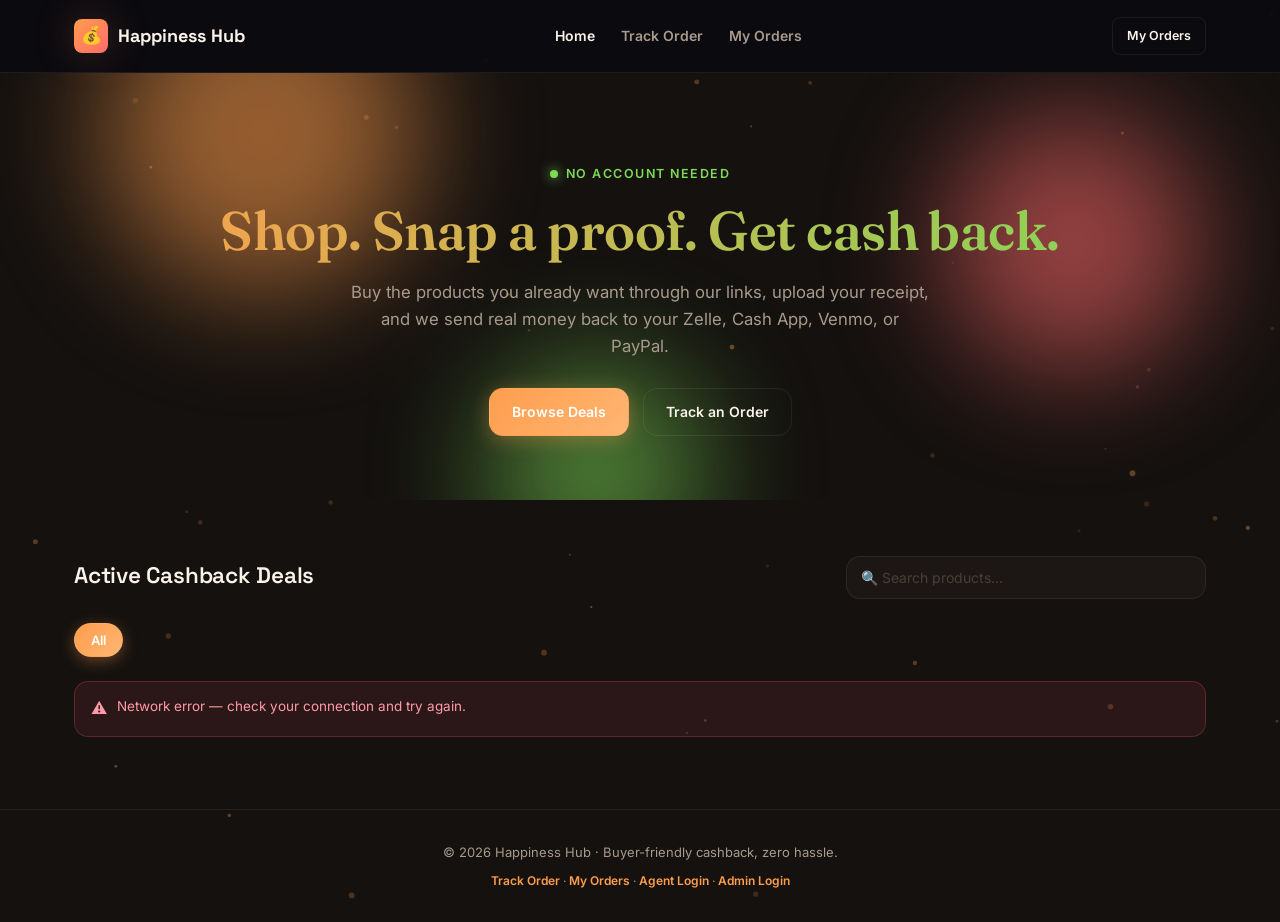
<file: frontend/index.html>
<!DOCTYPE html>
<html lang="en">
<head>
<meta charset="UTF-8">
<meta name="viewport" content="width=device-width, initial-scale=1.0">
<title>Happiness Hub — Cash Back On Everything You Buy</title>
<meta name="description" content="Shop your favorite products through our links, submit proof of purchase, and get real cash back — fully self-serve, no account needed.">
<link rel="stylesheet" href="styles/main.css">
</head>
<body>

<canvas id="particles"></canvas>

<!-- ============================== NAV ============================== -->
<nav class="topnav">
  <div class="topnav__inner">
    <a href="index.html" class="topnav__brand">
      <div class="topnav__logo">💰</div>
      <span>Happiness Hub</span>
    </a>
    <div class="topnav__links">
      <a href="index.html" class="active">Home</a>
      <a href="track.html">Track Order</a>
      <a href="my-orders.html">My Orders</a>
    </div>
    <div class="topnav__actions">
      <a href="my-orders.html" class="btn-ghost btn-sm">My Orders</a>
      <button class="topnav__menu-btn" id="menuBtn" aria-label="Menu">☰</button>
    </div>
  </div>
  <div class="topnav__mobile-menu" id="mobileMenu">
    <a href="index.html" class="active">Home</a>
    <a href="track.html">Track Order</a>
    <a href="my-orders.html">My Orders</a>
    <a href="agent-login.html">Agent Login</a>
    <a href="admin/login.html">Admin Login</a>
  </div>
</nav>

<!-- ============================== HERO ============================== -->
<section class="hero">
  <div class="hero__orb hero__orb--1"></div>
  <div class="hero__orb hero__orb--2"></div>
  <div class="hero__orb hero__orb--3"></div>
  <div class="container hero__content">
    <div class="eyebrow" style="justify-content:center;">No account needed</div>
    <h1 class="gradient-text" id="heroTitle">Shop. Snap a proof. Get cash back.</h1>
    <p id="heroSubtitle">Buy the products you already want through our links, upload your receipt, and we send real money back to your Zelle, Cash App, Venmo, or PayPal.</p>

    <div class="hero__actions">
      <a href="#products" class="btn-primary">Browse Deals</a>
      <a href="track.html" class="btn-ghost">Track an Order</a>
    </div>
  </div>
</section>

<!-- ============================== PRODUCTS ============================== -->
<section class="section" id="products">
  <div class="container">
    <div class="page-header">
      <div>
        <h2>Active Cashback Deals</h2>
        <p class="text-muted" id="resultCount">Loading deals…</p>
      </div>
      <div style="min-width:240px; flex:1; max-width:360px;">
        <input type="search" id="searchInput" class="form-control" placeholder="🔍 Search products…">
      </div>
    </div>

    <div class="chips mb-24" id="categoryChips">
      <button class="chip chip--active" data-cat="">All</button>
    </div>

    <div id="productGrid" class="grid-cards">
      <!-- skeleton / products injected here -->
    </div>
  </div>
</section>

<!-- ============================== FOOTER ============================== -->
<footer class="site-footer">
  <div class="container">
    <p>© 2026 Happiness Hub · Buyer-friendly cashback, zero hassle.</p>
    <p class="mt-8" style="font-size:12px;">
      <a href="track.html">Track Order</a> ·
      <a href="my-orders.html">My Orders</a> ·
      <a href="agent-login.html">Agent Login</a> ·
      <a href="admin/login.html">Admin Login</a>
    </p>
  </div>
</footer>

<script src="lib/hh.js"></script>
<script>
let allCategories = [];
let currentCategory = '';
let currentQuery = '';
let searchTimer = null;

const grid = document.getElementById('productGrid');
const resultCount = document.getElementById('resultCount');
const chipsEl = document.getElementById('categoryChips');

function skeletonGrid(n) {
  let html = '';
  for (let i = 0; i < n; i++) {
    html += `<div class="card" style="padding:0; overflow:hidden;">
      <div class="skeleton" style="aspect-ratio:4/3;"></div>
      <div style="padding:16px;">
        <div class="skeleton" style="height:11px; width:40%; margin-bottom:10px; border-radius:4px;"></div>
        <div class="skeleton" style="height:16px; width:90%; margin-bottom:8px; border-radius:4px;"></div>
        <div class="skeleton" style="height:16px; width:60%; border-radius:4px;"></div>
      </div>
    </div>`;
  }
  return html;
}

function renderCategories(categories) {
  allCategories = categories;
  let html = `<button class="chip ${currentCategory === '' ? 'chip--active' : ''}" data-cat="">All</button>`;
  categories.forEach(function (c) {
    html += `<button class="chip ${currentCategory === c ? 'chip--active' : ''}" data-cat="${HH.esc(c)}">${HH.esc(c)}</button>`;
  });
  chipsEl.innerHTML = html;

  chipsEl.querySelectorAll('.chip').forEach(function (chip) {
    chip.addEventListener('click', function () {
      chipsEl.querySelectorAll('.chip').forEach(function (c) { c.classList.remove('chip--active'); });
      chip.classList.add('chip--active');
      currentCategory = chip.dataset.cat;
      loadProducts();
    });
  });
}

function renderProducts(products) {
  if (!products.length) {
    grid.innerHTML = `<div class="empty-state" style="grid-column:1/-1;">
      <div class="empty-state__icon">🔎</div>
      <div class="empty-state__title">No deals found</div>
      <div class="empty-state__text">Try a different search term or category — or check back soon for new drops.</div>
    </div>`;
    return;
  }

  grid.innerHTML = products.map(function (p) {
    const stock = HH.stockBadge(p.stock_status);
    const featured = String(p.featured).trim().toUpperCase() === 'TRUE';
    const img = p.image_url && String(p.image_url).trim()
      ? p.image_url
      : 'https://images.weserv.nl/?url=&w=400&h=300&bg=221c18';
    return `
      <a href="product.html?id=${encodeURIComponent(p.product_id)}" class="product-card">
        <div class="product-card__media">
          <img src="${HH.esc(img)}" alt="${HH.esc(p.title)}" loading="lazy"
               onerror="this.onerror=null;this.src='data:image/svg+xml,%3Csvg xmlns=%22http://www.w3.org/2000/svg%22 width=%22400%22 height=%22300%22%3E%3Crect width=%22400%22 height=%22300%22 fill=%22%23221c18%22/%3E%3Ctext x=%2250%25%22 y=%2250%25%22 fill=%22%23a89a8c%22 font-size=%2218%22 text-anchor=%22middle%22 dy=%22.3em%22%3ENo Image%3C/text%3E%3C/svg%3E';">
          ${featured ? '<div class="product-card__badge">⭐ Featured</div>' : ''}
          <div class="product-card__cashback">${HH.fmt$(p.cashback_amount)} back</div>
        </div>
        <div class="product-card__body">
          <div class="product-card__cat">${HH.esc(p.category || 'General')}</div>
          <div class="product-card__title">${HH.esc(p.title)}</div>
          <div class="product-card__footer">
            <span class="product-card__sold">${p.sold_by ? 'by ' + HH.esc(p.sold_by) : ''}</span>
            <span class="badge ${stock.className}">${stock.icon} ${HH.esc(stock.label)}</span>
          </div>
        </div>
      </a>
    `;
  }).join('');

  HH.staggerChildren(grid, 0, 50);
}

async function loadProducts() {
  grid.innerHTML = skeletonGrid(8);
  resultCount.textContent = 'Loading deals…';

  const result = await HH.get('getProducts', { category: currentCategory, q: currentQuery });

  if (!result.success) {
    grid.innerHTML = `<div class="err-box" style="grid-column:1/-1;">
      <span class="err-box__icon">⚠️</span>
      <span>${HH.esc(result.error || 'Could not load products. Please refresh the page.')}</span>
    </div>`;
    resultCount.textContent = '';
    return;
  }

  if (!allCategories.length || JSON.stringify(allCategories) !== JSON.stringify(result.categories)) {
    renderCategories(result.categories);
  }

  resultCount.textContent = result.total + (result.total === 1 ? ' deal available' : ' deals available');
  renderProducts(result.products);
}

async function loadSettings() {
  const result = await HH.get('getSettings');
  if (result.success && result.settings) {
    if (result.settings.hero_title) document.getElementById('heroTitle').textContent = result.settings.hero_title;
    if (result.settings.hero_subtitle) document.getElementById('heroSubtitle').textContent = result.settings.hero_subtitle;
    if (result.settings.site_name) document.title = result.settings.site_name + ' — Cash Back On Everything You Buy';
    HH.setCurrencySymbol(result.settings.currency_symbol);
  }
}

document.getElementById('searchInput').addEventListener('input', function (e) {
  clearTimeout(searchTimer);
  const val = e.target.value;
  searchTimer = setTimeout(function () {
    currentQuery = val.trim();
    loadProducts();
  }, 350);
});

document.getElementById('menuBtn').addEventListener('click', function () {
  document.getElementById('mobileMenu').classList.toggle('topnav__mobile-menu--open');
});

document.addEventListener('DOMContentLoaded', function () {
  HH.mount();
  loadSettings();
  loadProducts();
});
</script>
</body>
</html>
</file>
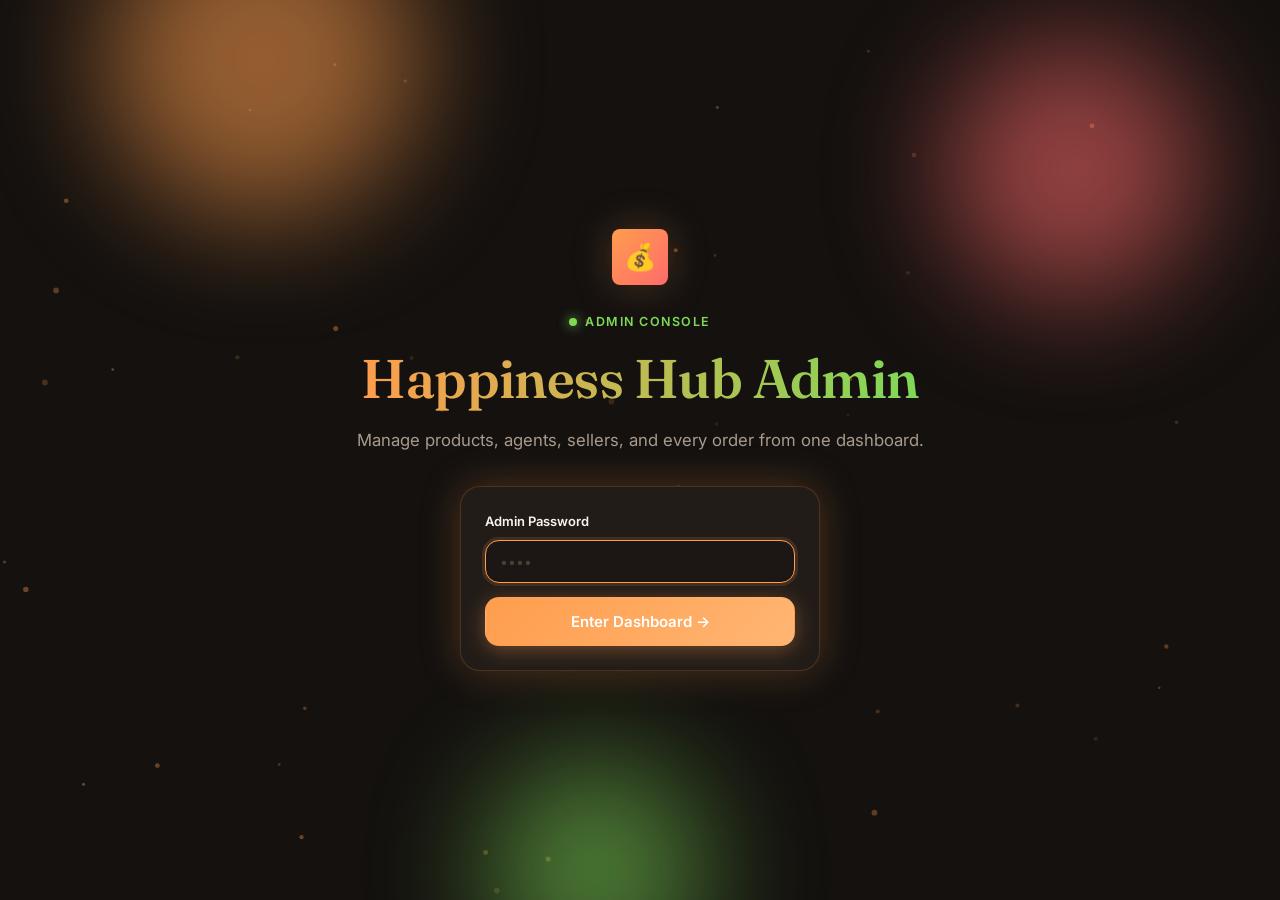
<file: frontend/admin/index.html>
<!DOCTYPE html>
<html lang="en">
<head>
<meta charset="UTF-8">
<meta name="viewport" content="width=device-width, initial-scale=1.0">
<title>Admin Dashboard — Happiness Hub</title>
<link rel="stylesheet" href="../styles/main.css">
<style>
  .bar-chart { display:flex; align-items:flex-end; gap:10px; height:160px; padding-top:10px; }
  .bar-chart__col { flex:1; display:flex; flex-direction:column; align-items:center; gap:8px; height:100%; justify-content:flex-end; }
  .bar-chart__bar { width:100%; max-width:36px; background:linear-gradient(180deg, var(--c-primary), #9b8cff); border-radius:6px 6px 0 0; transition: height .6s var(--ease); box-shadow:0 0 16px rgba(124,106,255,.3); min-height:4px; }
  .bar-chart__label { font-size:11px; color:var(--c-muted); }
  .bar-chart__count { font-size:11px; font-weight:700; color:var(--c-text); }
  .img-preview-box { margin-top:10px; border-radius:var(--r-md); overflow:hidden; border:1px solid var(--c-border2); aspect-ratio:16/9; background:var(--c-surface); display:flex; align-items:center; justify-content:center; }
  .img-preview-box img { width:100%; height:100%; object-fit:cover; }
  .img-preview-box .ph { color:var(--c-muted); font-size:12.5px; }
</style>
</head>
<body>

<canvas id="particles"></canvas>

<div class="mobile-topbar">
  <div class="mobile-topbar__brand"><span style="font-size:20px;">💰</span> Admin</div>
  <button class="mobile-topbar__menu-btn" id="menuBtn" aria-label="Menu">☰</button>
</div>

<div class="app-layout">
  <div class="sidebar-overlay" id="sidebarOverlay"></div>
  <aside class="sidebar" id="sidebar">
    <div class="sidebar__brand"><span style="font-size:20px;">💰</span> Happiness Hub</div>
    <a href="#" class="sidebar__link" data-view="dashboard"><span class="ico">📊</span> Dashboard</a>
    <a href="#" class="sidebar__link" data-view="products"><span class="ico">🛍️</span> Products</a>
    <a href="#" class="sidebar__link" data-view="agents"><span class="ico">🤝</span> Agents</a>
    <a href="#" class="sidebar__link" data-view="sellers"><span class="ico">🏪</span> Sellers</a>
    <a href="#" class="sidebar__link" data-view="orders"><span class="ico">📦</span> All Orders</a>
    <div class="sidebar__footer">
      <a href="../index.html" target="_blank" class="sidebar__link" style="margin-bottom:8px;"><span class="ico">↗</span> View Storefront</a>
      <button class="btn-ghost btn-sm btn-block" id="logoutBtn">Log Out</button>
    </div>
  </aside>

  <main class="main-content">

    <!-- ============================== DASHBOARD VIEW ============================== -->
    <div id="view-dashboard">
      <div class="page-header"><div><h1>Dashboard</h1><p>Live snapshot of the business.</p></div></div>
      <div class="grid-stats mb-24" id="dashStats"><div class="stat-card"><div class="skeleton" style="height:34px;"></div></div></div>
      <div class="card mb-24">
        <div class="form-label mb-16">Order Volume — Last 7 Days</div>
        <div class="bar-chart" id="volumeChart"></div>
      </div>
      <div class="card">
        <div class="form-label mb-16">Recent Orders</div>
        <div class="tbl-wrap">
          <table>
            <thead><tr><th>Order</th><th>Buyer</th><th>Refund Via</th><th>Amount</th><th>Status</th><th>Submitted</th></tr></thead>
            <tbody id="recentOrdersBody"><tr><td colspan="6"><div class="loading-row"><span class="btn-spinner"></span> Loading…</div></td></tr></tbody>
          </table>
        </div>
      </div>
    </div>

    <!-- ============================== PRODUCTS VIEW ============================== -->
    <div id="view-products" class="hidden">
      <div class="page-header">
        <div><h1>Products</h1><p>Manage cashback offers.</p></div>
        <button class="btn-primary" id="addProductBtn">+ Add Product</button>
      </div>
      <div class="card mb-16">
        <input type="search" id="productSearchInput" class="form-control" placeholder="🔍 Search products…">
      </div>
      <div class="tbl-wrap">
        <table>
          <thead><tr><th></th><th>Title</th><th>Category</th><th>Cashback</th><th>Status</th><th>Stock</th><th></th></tr></thead>
          <tbody id="productsBody"><tr><td colspan="7"><div class="loading-row"><span class="btn-spinner"></span> Loading…</div></td></tr></tbody>
        </table>
      </div>
    </div>

    <!-- ============================== AGENTS VIEW ============================== -->
    <div id="view-agents" class="hidden">
      <div class="page-header">
        <div><h1>Agents</h1><p>Referral partners who place orders on buyers' behalf.</p></div>
        <button class="btn-primary" id="addAgentBtn">+ Add Agent</button>
      </div>
      <div class="tbl-wrap">
        <table>
          <thead><tr><th>Name</th><th>Agent ID</th><th>WhatsApp</th><th>Commission</th><th>Orders</th><th>Status</th><th></th></tr></thead>
          <tbody id="agentsBody"><tr><td colspan="7"><div class="loading-row"><span class="btn-spinner"></span> Loading…</div></td></tr></tbody>
        </table>
      </div>
    </div>

    <!-- ============================== SELLERS VIEW ============================== -->
    <div id="view-sellers" class="hidden">
      <div class="page-header">
        <div><h1>Sellers</h1><p>Stores who fulfill and verify cashback orders.</p></div>
        <button class="btn-primary" id="addSellerBtn">+ Add Seller</button>
      </div>
      <div class="tbl-wrap">
        <table>
          <thead><tr><th>Store</th><th>Seller ID</th><th>WhatsApp</th><th>Status</th><th>Created</th></tr></thead>
          <tbody id="sellersBody"><tr><td colspan="5"><div class="loading-row"><span class="btn-spinner"></span> Loading…</div></td></tr></tbody>
        </table>
      </div>
    </div>

    <!-- ============================== ALL ORDERS VIEW ============================== -->
    <div id="view-orders" class="hidden">
      <div class="page-header"><div><h1>All Orders</h1><p>Search, filter, and update every order in the system.</p></div></div>
      <div class="card mb-16">
        <div class="flex gap-12 flex-wrap items-center">
          <input type="search" id="orderSearchInput" class="form-control" style="flex:1; min-width:200px;" placeholder="🔍 Buyer name, order ID, agent ID…">
          <select id="orderStatusFilter" class="form-control" style="max-width:200px;">
            <option value="">All Statuses</option>
            <option value="Pending">Pending</option>
            <option value="Ordered">Ordered</option>
            <option value="Delivered">Delivered</option>
            <option value="Cashback Sent">Cashback Sent</option>
            <option value="Rejected">Rejected</option>
            <option value="Need More Info">Need More Info</option>
            <option value="PayPal Issue">PayPal Issue</option>
          </select>
        </div>
      </div>
      <div class="tbl-wrap">
        <table>
          <thead><tr><th>Order</th><th>Buyer</th><th>Agent</th><th>Refund Via</th><th>Amount</th><th>Proof</th><th>Status</th><th>Submitted</th><th></th></tr></thead>
          <tbody id="allOrdersBody"><tr><td colspan="9"><div class="loading-row"><span class="btn-spinner"></span> Loading…</div></td></tr></tbody>
        </table>
      </div>
    </div>

  </main>
</div>

<!-- ============================== PRODUCT MODAL ============================== -->
<div class="modal-overlay" id="productModalOverlay">
  <div class="modal modal--lg">
    <div class="modal__header"><div class="modal__title" id="productModalTitle">Add Product</div><button class="modal__close" id="closeProductModalBtn">✕</button></div>
    <div class="modal__body">
      <div class="modal__section-title">Required</div>
      <div class="form-group"><label class="form-label">Title</label><input type="text" id="pTitle" class="form-control" placeholder="Product name"></div>
      <div class="form-group"><label class="form-label">Affiliate Link</label><input type="text" id="pLink" class="form-control" placeholder="https://..."></div>
      <div class="form-group"><label class="form-label">Cashback Amount</label><input type="number" step="0.01" id="pCashback" class="form-control" placeholder="0.00"></div>

      <div class="modal__section-title">Media &amp; Display</div>
      <div class="form-group">
        <label class="form-label">Image URL <span class="opt">(direct image link, not a page link)</span></label>
        <input type="text" id="pImageUrl" class="form-control" placeholder="https://i.ibb.co/.../img.jpg">
        <div class="img-preview-box" id="pImagePreview"><span class="ph">Live preview will appear here</span></div>
      </div>
      <div class="form-group">
        <label class="form-label">Category</label>
        <input type="text" id="pCategory" class="form-control" list="categoryOptions" placeholder="e.g. Electronics">
        <datalist id="categoryOptions"></datalist>
      </div>
      <div class="checkbox-row form-group"><input type="checkbox" id="pFeatured"><label for="pFeatured" class="form-label" style="margin-bottom:0;">Featured product</label></div>

      <div class="modal__section-title">Details</div>
      <div class="form-group"><label class="form-label">Sold By</label><input type="text" id="pSoldBy" class="form-control"></div>
      <div class="form-group"><label class="form-label">Description</label><textarea id="pDescription" class="form-control"></textarea></div>
      <div class="form-group"><label class="form-label">Cashback Policy</label><textarea id="pPolicy" class="form-control"></textarea></div>
      <div class="form-group"><label class="form-label">Claim Instructions</label><textarea id="pInstructions" class="form-control"></textarea></div>
      <div class="row-2">
        <div class="form-group"><label class="form-label">Deadline <span class="opt">(optional)</span></label><input type="date" id="pDeadline" class="form-control"></div>
        <div class="form-group"><label class="form-label">Stock Status</label>
          <select id="pStockStatus" class="form-control"><option value="Available">Available</option><option value="Limited">Limited</option><option value="Out">Out</option></select>
        </div>
      </div>
      <div class="form-group"><label class="form-label">Tags <span class="opt">(comma separated)</span></label><input type="text" id="pTags" class="form-control"></div>
      <div class="form-group"><label class="form-label">Badge Text <span class="opt">(optional)</span></label><input type="text" id="pBadgeText" class="form-control" placeholder="e.g. Limited Time"></div>
    </div>
    <div class="modal__footer"><button class="btn-ghost" id="cancelProductBtn">Cancel</button><button class="btn-primary" id="saveProductBtn">Save Product</button></div>
  </div>
</div>

<!-- ============================== AGENT MODAL ============================== -->
<div class="modal-overlay" id="agentModalOverlay">
  <div class="modal">
    <div class="modal__header"><div class="modal__title">Add Agent</div><button class="modal__close" id="closeAgentModalBtn">✕</button></div>
    <div class="modal__body">
      <div class="form-group"><label class="form-label">Name</label><input type="text" id="aName" class="form-control"></div>
      <div class="form-group"><label class="form-label">Password</label><input type="password" id="aPassword" class="form-control"></div>
      <div class="form-group"><label class="form-label">WhatsApp</label><input type="tel" id="aWhatsapp" class="form-control"></div>
      <div class="form-group"><label class="form-label">Email <span class="opt">(optional)</span></label><input type="email" id="aEmail" class="form-control"></div>
      <div class="form-group"><label class="form-label">Commission Rate (%) <span class="opt">(optional)</span></label><input type="number" step="0.1" id="aCommission" class="form-control" placeholder="0"></div>
    </div>
    <div class="modal__footer"><button class="btn-ghost" id="cancelAgentBtn">Cancel</button><button class="btn-primary" id="saveAgentBtn">Add Agent</button></div>
  </div>
</div>

<!-- ============================== SELLER MODAL ============================== -->
<div class="modal-overlay" id="sellerModalOverlay">
  <div class="modal">
    <div class="modal__header"><div class="modal__title">Add Seller</div><button class="modal__close" id="closeSellerModalBtn">✕</button></div>
    <div class="modal__body">
      <div class="form-group"><label class="form-label">Store Name</label><input type="text" id="sStoreName" class="form-control"></div>
      <div class="form-group"><label class="form-label">Contact Name</label><input type="text" id="sName" class="form-control"></div>
      <div class="form-group"><label class="form-label">Password</label><input type="password" id="sPassword" class="form-control"></div>
      <div class="form-group"><label class="form-label">WhatsApp</label><input type="tel" id="sWhatsapp" class="form-control"></div>
      <div class="form-group"><label class="form-label">Email <span class="opt">(optional)</span></label><input type="email" id="sEmail" class="form-control"></div>
    </div>
    <div class="modal__footer"><button class="btn-ghost" id="cancelSellerBtn">Cancel</button><button class="btn-primary" id="saveSellerBtn">Add Seller</button></div>
  </div>
</div>

<!-- ============================== ORDER UPDATE MODAL (shared by Orders + Dashboard) ============================== -->
<div class="modal-overlay" id="orderModalOverlay">
  <div class="modal modal--lg">
    <div class="modal__header"><div class="modal__title">Update Order</div><button class="modal__close" id="closeOrderModalBtn">✕</button></div>
    <div class="modal__body" id="orderModalBody"></div>
    <div class="modal__footer"><button class="btn-ghost" id="cancelOrderUpdateBtn">Cancel</button><button class="btn-primary" id="saveOrderUpdateBtn">Save Changes</button></div>
  </div>
</div>

<script src="../lib/hh.js"></script>
<script>
let currentView = 'dashboard';
let productsCache = [];
let agentsCache = [];
let sellersCache = [];
let allOrdersCache = [];
let activeOrder = null;
let editingProductId = null;

// ---------------------------------------------------------------- nav
function switchView(view) {
  currentView = view;
  document.querySelectorAll('[id^="view-"]').forEach(function (el) { el.classList.add('hidden'); });
  document.getElementById('view-' + view).classList.remove('hidden');
  document.querySelectorAll('.sidebar__link[data-view]').forEach(function (el) {
    el.classList.toggle('active', el.dataset.view === view);
  });
  document.getElementById('sidebar').classList.remove('sidebar--open');
  document.getElementById('sidebarOverlay').classList.remove('sidebar-overlay--visible');

  if (view === 'dashboard') loadDashboard();
  if (view === 'products' && !productsCache.length) loadProducts();
  if (view === 'agents' && !agentsCache.length) loadAgents();
  if (view === 'sellers' && !sellersCache.length) loadSellers();
  if (view === 'orders') loadAllOrders();
}

document.querySelectorAll('.sidebar__link[data-view]').forEach(function (link) {
  link.addEventListener('click', function (e) { e.preventDefault(); switchView(link.dataset.view); });
});

document.getElementById('menuBtn').addEventListener('click', function () {
  document.getElementById('sidebar').classList.add('sidebar--open');
  document.getElementById('sidebarOverlay').classList.add('sidebar-overlay--visible');
});
document.getElementById('sidebarOverlay').addEventListener('click', function () {
  document.getElementById('sidebar').classList.remove('sidebar--open');
  document.getElementById('sidebarOverlay').classList.remove('sidebar-overlay--visible');
});
document.getElementById('logoutBtn').addEventListener('click', function () {
  localStorage.removeItem('hh_admin');
  location.href = 'login.html';
});

// ============================================================================
// DASHBOARD
// ============================================================================
async function loadDashboard() {
  document.getElementById('dashStats').innerHTML = `<div class="stat-card"><div class="skeleton" style="height:34px;"></div></div>`.repeat(8);
  const result = await HH.get('getAdminDashboard');
  if (!result.success) {
    document.getElementById('dashStats').innerHTML = `<div class="err-box"><span class="err-box__icon">⚠️</span><span>${HH.esc(result.error)}</span></div>`;
    return;
  }

  const s = result.stats;
  document.getElementById('dashStats').innerHTML = `
    <div class="stat-card"><div class="stat-card__label">🛍️ Active Products</div><div class="stat-card__value">${s.active_products}</div></div>
    <div class="stat-card"><div class="stat-card__label">📦 Total Orders</div><div class="stat-card__value">${s.total_orders}</div></div>
    <div class="stat-card stat-card--accent"><div class="stat-card__label">📅 Today's Orders</div><div class="stat-card__value">${s.today_orders}</div></div>
    <div class="stat-card stat-card--warn"><div class="stat-card__label">⏳ Pending</div><div class="stat-card__value">${s.pending_orders}</div></div>
    <div class="stat-card stat-card--accent"><div class="stat-card__label">💸 Cashback Sent</div><div class="stat-card__value">${s.cashback_sent_count}</div></div>
    <div class="stat-card stat-card--pink"><div class="stat-card__label">💰 Total $ Sent</div><div class="stat-card__value">${HH.fmt$(s.total_cashback_sent)}</div></div>
    <div class="stat-card"><div class="stat-card__label">🤝 Agents</div><div class="stat-card__value">${s.agents_count}</div></div>
    <div class="stat-card"><div class="stat-card__label">🏪 Sellers</div><div class="stat-card__value">${s.sellers_count}</div></div>`;
  HH.staggerChildren(document.getElementById('dashStats'), 0, 50);

  const volume = result.volume || [];
  const maxCount = Math.max.apply(null, volume.map(function (v) { return v.count; }).concat([1]));
  document.getElementById('volumeChart').innerHTML = volume.map(function (v) {
    const heightPct = Math.max((v.count / maxCount) * 100, 3);
    return `<div class="bar-chart__col">
      <div class="bar-chart__count">${v.count}</div>
      <div class="bar-chart__bar" style="height:${heightPct}%;"></div>
      <div class="bar-chart__label">${HH.esc(v.date)}</div>
    </div>`;
  }).join('');

  const tbody = document.getElementById('recentOrdersBody');
  const recentOrders = result.recent_orders || [];
  if (!recentOrders.length) {
    tbody.innerHTML = `<tr><td colspan="6"><div class="empty-state"><div class="empty-state__text">No orders yet.</div></div></td></tr>`;
  } else {
    tbody.innerHTML = recentOrders.map(function (o) {
      const badge = HH.statusBadge(o.status);
      return `<tr>
        <td><strong>${HH.esc(o.order_id)}</strong></td>
        <td>${HH.esc(o.buyer_name)}</td>
        <td>${HH.esc(o.payment_method || '—')}</td>
        <td>${HH.fmt$(o.cashback_amount)}</td>
        <td><span class="badge ${badge.className}">${badge.icon} ${HH.esc(badge.label)}</span></td>
        <td class="text-muted">${HH.esc(HH.timeAgo(o.submitted_at))}</td>
      </tr>`;
    }).join('');
  }
}

// ============================================================================
// PRODUCTS
// ============================================================================
async function loadProducts() {
  const result = await HH.get('getProducts', {});
  if (!result.success) {
    document.getElementById('productsBody').innerHTML = `<tr><td colspan="7"><div class="err-box"><span class="err-box__icon">⚠️</span><span>${HH.esc(result.error)}</span></div></td></tr>`;
    return;
  }
  // getProducts only returns Active items; admin needs Disabled/Deleted too, so fetch all via getAllOrders-style raw read isn't available —
  // instead we fetch active products plus rely on updateProduct/deleteProduct results to keep cache fresh. For full visibility, refetch raw sheet via getProducts with no filter still only returns Active, so we union with any disabled items we already know about.
  productsCache = result.products || [];
  document.getElementById('categoryOptions').innerHTML = result.categories.map(function (c) { return `<option value="${HH.esc(c)}">`; }).join('');
  renderProductsTable(productsCache);
}

function renderProductsTable(products) {
  const tbody = document.getElementById('productsBody');
  if (!products.length) {
    tbody.innerHTML = `<tr><td colspan="7"><div class="empty-state"><div class="empty-state__icon">🛍️</div><div class="empty-state__title">No products yet</div></div></td></tr>`;
    return;
  }
  tbody.innerHTML = products.map(function (p) {
    const statusBadge = HH.productStatusBadge(p.status);
    const stockBadge = HH.stockBadge(p.stock_status);
    const img = p.image_url && String(p.image_url).trim() ? p.image_url : '';
    return `<tr>
      <td><img class="tbl-thumb" src="${HH.esc(img)}" onerror="this.style.visibility='hidden'"></td>
      <td><strong>${HH.esc(p.title)}</strong></td>
      <td><span class="badge badge--info">${HH.esc(p.category || 'General')}</span></td>
      <td>${HH.fmt$(p.cashback_amount)}</td>
      <td><span class="badge ${statusBadge.className}">${statusBadge.icon} ${HH.esc(statusBadge.label)}</span></td>
      <td><span class="badge ${stockBadge.className}">${stockBadge.icon} ${HH.esc(stockBadge.label)}</span></td>
      <td>
        <div class="tbl-actions">
          <button class="btn-ghost btn-sm edit-product-btn" data-id="${HH.esc(p.product_id)}">Edit</button>
          <button class="btn-ghost btn-sm toggle-product-btn" data-id="${HH.esc(p.product_id)}" data-status="${HH.esc(p.status)}">${p.status === 'Active' ? 'Disable' : 'Enable'}</button>
          <button class="btn-danger btn-sm delete-product-btn" data-id="${HH.esc(p.product_id)}">Delete</button>
        </div>
      </td>
    </tr>`;
  }).join('');

  tbody.querySelectorAll('.edit-product-btn').forEach(function (btn) {
    btn.addEventListener('click', function () { openProductModal(btn.dataset.id); });
  });
  tbody.querySelectorAll('.toggle-product-btn').forEach(function (btn) {
    btn.addEventListener('click', async function () {
      const newStatus = btn.dataset.status === 'Active' ? 'Disabled' : 'Active';
      const result = await HH.post('updateProduct', { product_id: btn.dataset.id, status: newStatus });
      if (!result.success) { HH.toast(result.error || 'Could not update product.', 'error'); return; }
      HH.toast('Product ' + (newStatus === 'Active' ? 'enabled' : 'disabled') + '.', 'success');
      loadProducts();
    });
  });
  tbody.querySelectorAll('.delete-product-btn').forEach(function (btn) {
    btn.addEventListener('click', async function () {
      if (!confirm('Delete this product? It will be hidden from the storefront.')) return;
      const result = await HH.post('deleteProduct', { product_id: btn.dataset.id });
      if (!result.success) { HH.toast(result.error || 'Could not delete product.', 'error'); return; }
      HH.toast('Product deleted.', 'success');
      loadProducts();
    });
  });
}

document.getElementById('productSearchInput').addEventListener('input', function (e) {
  const q = e.target.value.trim().toLowerCase();
  if (!q) { renderProductsTable(productsCache); return; }
  renderProductsTable(productsCache.filter(function (p) {
    return String(p.title).toLowerCase().indexOf(q) !== -1 || String(p.category || '').toLowerCase().indexOf(q) !== -1;
  }));
});

function clearProductForm() {
  ['pTitle','pLink','pCashback','pImageUrl','pCategory','pSoldBy','pDescription','pPolicy','pInstructions','pDeadline','pTags','pBadgeText'].forEach(function (id) {
    document.getElementById(id).value = '';
  });
  document.getElementById('pFeatured').checked = false;
  document.getElementById('pStockStatus').value = 'Available';
  document.getElementById('pImagePreview').innerHTML = '<span class="ph">Live preview will appear here</span>';
}

function openProductModal(productId) {
  editingProductId = productId || null;
  clearProductForm();
  document.getElementById('productModalTitle').textContent = productId ? 'Edit Product' : 'Add Product';

  if (productId) {
    const p = productsCache.find(function (x) { return x.product_id === productId; });
    if (p) {
      document.getElementById('pTitle').value = p.title || '';
      document.getElementById('pLink').value = p.link || '';
      document.getElementById('pCashback').value = p.cashback_amount || '';
      document.getElementById('pImageUrl').value = p.image_url || '';
      document.getElementById('pCategory').value = p.category || '';
      document.getElementById('pFeatured').checked = String(p.featured).trim().toUpperCase() === 'TRUE';
      document.getElementById('pSoldBy').value = p.sold_by || '';
      document.getElementById('pDescription').value = p.description || '';
      document.getElementById('pPolicy').value = p.policy || '';
      document.getElementById('pInstructions').value = p.instructions || '';
      document.getElementById('pDeadline').value = p.deadline ? String(p.deadline).substring(0, 10) : '';
      document.getElementById('pStockStatus').value = p.stock_status || 'Available';
      document.getElementById('pTags').value = p.tags || '';
      document.getElementById('pBadgeText').value = p.badge_text || '';
      updateImagePreview(p.image_url);
    }
  }

  document.getElementById('productModalOverlay').classList.add('modal-overlay--visible');
}

function updateImagePreview(url) {
  const box = document.getElementById('pImagePreview');
  if (!url || !String(url).trim()) { box.innerHTML = '<span class="ph">Live preview will appear here</span>'; return; }
  const img = document.createElement('img');
  img.src = url;
  img.onerror = function () {
    box.innerHTML = '<span class="ph">⚠️ Could not load image — check it is a direct image link, not a page link</span>';
  };
  box.innerHTML = '';
  box.appendChild(img);
}

document.getElementById('pImageUrl').addEventListener('input', function (e) { updateImagePreview(e.target.value); });

document.getElementById('addProductBtn').addEventListener('click', function () { openProductModal(null); });
document.getElementById('closeProductModalBtn').addEventListener('click', closeProductModal);
document.getElementById('cancelProductBtn').addEventListener('click', closeProductModal);
document.getElementById('productModalOverlay').addEventListener('click', function (e) { if (e.target === this) closeProductModal(); });
function closeProductModal() { document.getElementById('productModalOverlay').classList.remove('modal-overlay--visible'); }

document.getElementById('saveProductBtn').addEventListener('click', async function () {
  const title = document.getElementById('pTitle').value.trim();
  const link = document.getElementById('pLink').value.trim();
  const cashback = document.getElementById('pCashback').value.trim();

  if (!title || !link || !cashback) {
    HH.toast('Title, link, and cashback amount are required.', 'error');
    return;
  }

  const btn = this;
  btn.disabled = true;
  btn.innerHTML = '<span class="btn-spinner"></span> Saving…';

  const payload = {
    title: title,
    link: link,
    cashback_amount: cashback,
    image_url: document.getElementById('pImageUrl').value.trim(),
    category: document.getElementById('pCategory').value.trim(),
    featured: document.getElementById('pFeatured').checked ? 'TRUE' : 'FALSE',
    sold_by: document.getElementById('pSoldBy').value.trim(),
    description: document.getElementById('pDescription').value.trim(),
    policy: document.getElementById('pPolicy').value.trim(),
    instructions: document.getElementById('pInstructions').value.trim(),
    deadline: document.getElementById('pDeadline').value,
    stock_status: document.getElementById('pStockStatus').value,
    tags: document.getElementById('pTags').value.trim(),
    badge_text: document.getElementById('pBadgeText').value.trim()
  };

  let result;
  if (editingProductId) {
    payload.product_id = editingProductId;
    result = await HH.post('updateProduct', payload);
  } else {
    result = await HH.post('addProduct', payload);
  }

  btn.disabled = false;
  btn.textContent = 'Save Product';

  if (!result.success) { HH.toast(result.error || 'Could not save product.', 'error'); return; }

  HH.toast(editingProductId ? 'Product updated!' : 'Product added!', 'success');
  closeProductModal();
  loadProducts();
});

// ============================================================================
// AGENTS
// ============================================================================
async function loadAgents() {
  const result = await HH.get('getAgents');
  if (!result.success) {
    document.getElementById('agentsBody').innerHTML = `<tr><td colspan="7"><div class="err-box"><span class="err-box__icon">⚠️</span><span>${HH.esc(result.error)}</span></div></td></tr>`;
    return;
  }
  agentsCache = result.agents || [];
  renderAgentsTable(agentsCache);
}

function renderAgentsTable(agents) {
  const tbody = document.getElementById('agentsBody');
  if (!agents.length) {
    tbody.innerHTML = `<tr><td colspan="7"><div class="empty-state"><div class="empty-state__icon">🤝</div><div class="empty-state__title">No agents yet</div></div></td></tr>`;
    return;
  }
  tbody.innerHTML = agents.map(function (a) {
    const refLink = location.origin + location.pathname.replace('admin/index.html', 'index.html') + '?ref=' + a.agent_id;
    return `<tr>
      <td><strong>${HH.esc(a.name)}</strong></td>
      <td class="text-muted">${HH.esc(a.agent_id)}</td>
      <td>${HH.esc(a.whatsapp)}</td>
      <td>${HH.esc(a.commission_rate || 0)}%</td>
      <td>${HH.esc(a.total_orders || 0)}</td>
      <td><span class="badge ${a.status === 'Active' ? 'badge--ok' : 'badge--warn'}">${HH.esc(a.status)}</span></td>
      <td>
        <div class="tbl-actions">
          <button class="btn-ghost btn-sm copy-ref-btn" data-link="${HH.esc(refLink)}">📋 Copy Link</button>
          <button class="btn-ghost btn-sm toggle-agent-btn" data-id="${HH.esc(a.agent_id)}" data-status="${HH.esc(a.status)}">${a.status === 'Active' ? 'Disable' : 'Enable'}</button>
        </div>
      </td>
    </tr>`;
  }).join('');

  tbody.querySelectorAll('.copy-ref-btn').forEach(function (btn) {
    btn.addEventListener('click', function () {
      navigator.clipboard.writeText(btn.dataset.link).then(function () { HH.toast('Referral link copied!', 'success'); })
        .catch(function () { HH.toast('Could not copy — please copy manually.', 'error'); });
    });
  });
  tbody.querySelectorAll('.toggle-agent-btn').forEach(function (btn) {
    btn.addEventListener('click', async function () {
      const newStatus = btn.dataset.status === 'Active' ? 'Disabled' : 'Active';
      const result = await HH.post('updateAgent', { agent_id: btn.dataset.id, status: newStatus });
      if (!result.success) { HH.toast(result.error || 'Could not update agent.', 'error'); return; }
      HH.toast('Agent ' + (newStatus === 'Active' ? 'enabled' : 'disabled') + '.', 'success');
      loadAgents();
    });
  });
}

document.getElementById('addAgentBtn').addEventListener('click', function () {
  ['aName','aPassword','aWhatsapp','aEmail','aCommission'].forEach(function (id) { document.getElementById(id).value = ''; });
  document.getElementById('agentModalOverlay').classList.add('modal-overlay--visible');
});
document.getElementById('closeAgentModalBtn').addEventListener('click', closeAgentModal);
document.getElementById('cancelAgentBtn').addEventListener('click', closeAgentModal);
document.getElementById('agentModalOverlay').addEventListener('click', function (e) { if (e.target === this) closeAgentModal(); });
function closeAgentModal() { document.getElementById('agentModalOverlay').classList.remove('modal-overlay--visible'); }

document.getElementById('saveAgentBtn').addEventListener('click', async function () {
  const name = document.getElementById('aName').value.trim();
  const password = document.getElementById('aPassword').value;
  const whatsapp = document.getElementById('aWhatsapp').value.trim();

  if (!name || !password || !whatsapp) { HH.toast('Name, password, and WhatsApp are required.', 'error'); return; }

  const btn = this;
  btn.disabled = true;
  btn.innerHTML = '<span class="btn-spinner"></span> Adding…';

  const result = await HH.post('addAgent', {
    name: name, password: password, whatsapp: whatsapp,
    email: document.getElementById('aEmail').value.trim(),
    commission_rate: document.getElementById('aCommission').value.trim() || 0
  });

  btn.disabled = false;
  btn.textContent = 'Add Agent';

  if (!result.success) { HH.toast(result.error || 'Could not add agent.', 'error'); return; }

  HH.toast('Agent added! ID: ' + result.agent.agent_id, 'success');
  closeAgentModal();
  loadAgents();
});

// ============================================================================
// SELLERS
// ============================================================================
async function loadSellers() {
  const result = await HH.get('getSellers');
  if (!result.success) {
    document.getElementById('sellersBody').innerHTML = `<tr><td colspan="5"><div class="err-box"><span class="err-box__icon">⚠️</span><span>${HH.esc(result.error)}</span></div></td></tr>`;
    return;
  }
  sellersCache = result.sellers || [];
  renderSellersTable(sellersCache);
}

function renderSellersTable(sellers) {
  const tbody = document.getElementById('sellersBody');
  if (!sellers.length) {
    tbody.innerHTML = `<tr><td colspan="5"><div class="empty-state"><div class="empty-state__icon">🏪</div><div class="empty-state__title">No sellers yet</div></div></td></tr>`;
    return;
  }
  tbody.innerHTML = sellers.map(function (s) {
    return `<tr>
      <td><strong>${HH.esc(s.store_name || s.name)}</strong></td>
      <td class="text-muted">${HH.esc(s.seller_id)}</td>
      <td>${HH.esc(s.whatsapp)}</td>
      <td><span class="badge ${s.status === 'Active' ? 'badge--ok' : 'badge--warn'}">${HH.esc(s.status)}</span></td>
      <td class="text-muted">${HH.fmtDate(s.created_at)}</td>
    </tr>`;
  }).join('');
}

document.getElementById('addSellerBtn').addEventListener('click', function () {
  ['sStoreName','sName','sPassword','sWhatsapp','sEmail'].forEach(function (id) { document.getElementById(id).value = ''; });
  document.getElementById('sellerModalOverlay').classList.add('modal-overlay--visible');
});
document.getElementById('closeSellerModalBtn').addEventListener('click', closeSellerModal);
document.getElementById('cancelSellerBtn').addEventListener('click', closeSellerModal);
document.getElementById('sellerModalOverlay').addEventListener('click', function (e) { if (e.target === this) closeSellerModal(); });
function closeSellerModal() { document.getElementById('sellerModalOverlay').classList.remove('modal-overlay--visible'); }

document.getElementById('saveSellerBtn').addEventListener('click', async function () {
  const name = document.getElementById('sName').value.trim();
  const password = document.getElementById('sPassword').value;
  const whatsapp = document.getElementById('sWhatsapp').value.trim();

  if (!name || !password || !whatsapp) { HH.toast('Name, password, and WhatsApp are required.', 'error'); return; }

  const btn = this;
  btn.disabled = true;
  btn.innerHTML = '<span class="btn-spinner"></span> Adding…';

  const result = await HH.post('addSeller', {
    name: name, password: password, whatsapp: whatsapp,
    store_name: document.getElementById('sStoreName').value.trim(),
    email: document.getElementById('sEmail').value.trim()
  });

  btn.disabled = false;
  btn.textContent = 'Add Seller';

  if (!result.success) { HH.toast(result.error || 'Could not add seller.', 'error'); return; }

  HH.toast('Seller added! ID: ' + result.seller_id, 'success');
  closeSellerModal();
  loadSellers();
});

// ============================================================================
// ALL ORDERS
// ============================================================================
let orderSearch = '';
let orderStatusFilterVal = '';

async function loadAllOrders() {
  const result = await HH.get('getAllOrders');
  if (!result.success) {
    document.getElementById('allOrdersBody').innerHTML = `<tr><td colspan="9"><div class="err-box"><span class="err-box__icon">⚠️</span><span>${HH.esc(result.error)}</span></div></td></tr>`;
    return;
  }
  allOrdersCache = result.orders || [];
  applyOrderFilters();
}

function applyOrderFilters() {
  let filtered = allOrdersCache;
  if (orderStatusFilterVal) filtered = filtered.filter(function (o) { return String(o.status).trim() === orderStatusFilterVal; });
  if (orderSearch) {
    const q = orderSearch.toLowerCase();
    filtered = filtered.filter(function (o) {
      return [o.buyer_name, o.order_id, o.agent_id, o.product_title].some(function (f) {
        return String(f || '').toLowerCase().indexOf(q) !== -1;
      });
    });
  }
  renderAllOrdersTable(filtered);
}

function renderAllOrdersTable(orders) {
  const tbody = document.getElementById('allOrdersBody');
  if (!orders.length) {
    tbody.innerHTML = `<tr><td colspan="9"><div class="empty-state"><div class="empty-state__icon">📭</div><div class="empty-state__title">No orders match</div></div></td></tr>`;
    return;
  }
  tbody.innerHTML = orders.map(function (o) {
    const badge = HH.statusBadge(o.status);
    const hasDelivery = String(o.delivery_screenshot_url || '').trim();
    return `<tr>
      <td><strong>${HH.esc(o.order_id)}</strong><div class="text-muted" style="font-size:11.5px;">${HH.esc(o.product_title || '')}</div></td>
      <td>${HH.esc(o.buyer_name)}</td>
      <td class="text-muted">${HH.esc(o.agent_id || 'direct')}</td>
      <td>${HH.esc(o.payment_method || '—')}</td>
      <td>${HH.fmt$(o.cashback_amount)}</td>
      <td>${hasDelivery ? '📦' : '⏳'}</td>
      <td><span class="badge ${badge.className}">${badge.icon} ${HH.esc(badge.label)}</span></td>
      <td class="text-muted">${HH.esc(HH.timeAgo(o.submitted_at))}</td>
      <td><button class="btn-ghost btn-sm open-order-update-btn" data-order-id="${HH.esc(o.order_id)}">Update</button></td>
    </tr>`;
  }).join('');

  tbody.querySelectorAll('.open-order-update-btn').forEach(function (btn) {
    btn.addEventListener('click', function () { openOrderModal(btn.dataset.orderId); });
  });
}

document.getElementById('orderSearchInput').addEventListener('input', function (e) { orderSearch = e.target.value.trim(); applyOrderFilters(); });
document.getElementById('orderStatusFilter').addEventListener('change', function (e) { orderStatusFilterVal = e.target.value; applyOrderFilters(); });

function openOrderModal(orderId) {
  activeOrder = allOrdersCache.find(function (o) { return o.order_id === orderId; });
  if (!activeOrder) return;

  const hasDelivery = String(activeOrder.delivery_screenshot_url || '').trim();
  document.getElementById('orderModalBody').innerHTML = `
    <div class="modal__section-title">Buyer Information</div>
    <div class="card mb-16">
      <div class="flex justify-between mb-8"><span class="text-muted">Name</span><strong>${HH.esc(activeOrder.buyer_name || '—')}</strong></div>
      <div class="flex justify-between mb-8"><span class="text-muted">Email</span><strong>${HH.esc(activeOrder.buyer_email || '—')}</strong></div>
      <div class="flex justify-between mb-8"><span class="text-muted">Product</span><strong>${HH.esc(activeOrder.product_title)}</strong></div>
      <div class="flex justify-between mb-8"><span class="text-muted">Sold By</span><strong>${HH.esc(activeOrder.sold_by || '—')}</strong></div>
      <div class="flex justify-between mb-8"><span class="text-muted">Order #</span><strong>${HH.esc(activeOrder.order_number || '—')}</strong></div>
      <div class="flex justify-between"><span class="text-muted">Agent</span><strong>${HH.esc(activeOrder.agent_id || 'direct')}</strong></div>
    </div>
    <div class="modal__section-title">Search Keyword</div>
    <div class="card mb-16">
      <div class="flex justify-between mb-8"><span class="text-muted">Keyword Used</span><strong>${HH.esc(activeOrder.keyword || '—')}</strong></div>
      ${activeOrder.keyword_screenshot_url ? `<a href="${HH.esc(activeOrder.keyword_screenshot_url)}" target="_blank" rel="noopener">🔍 Keyword Screenshot</a>` : '<span class="text-muted" style="font-size:12.5px;">No keyword screenshot provided.</span>'}
    </div>
    <div class="modal__section-title">Refund Method</div>
    <div class="card mb-16">
      <div class="flex justify-between mb-8"><span class="text-muted">Method</span><strong>${HH.esc(activeOrder.payment_method || '—')}</strong></div>
      <div class="flex justify-between"><span class="text-muted">Account Details</span><strong>${HH.esc(activeOrder.payment_id || '—')}</strong></div>
    </div>
    <div class="modal__section-title">Proof</div>
    <div class="link-list mb-16">
      ${activeOrder.screenshot_url ? `<a href="${HH.esc(activeOrder.screenshot_url)}" target="_blank" rel="noopener">📄 Order Screenshot</a>` : '<span class="text-muted" style="font-size:12.5px;">No order screenshot provided.</span>'}
      ${activeOrder.price_screenshot_url ? `<a href="${HH.esc(activeOrder.price_screenshot_url)}" target="_blank" rel="noopener">💲 Price Screenshot</a>` : '<span class="text-muted" style="font-size:12.5px;">No price screenshot provided.</span>'}
      ${hasDelivery ? `<a href="${HH.esc(activeOrder.delivery_screenshot_url)}" target="_blank" rel="noopener">📦 Delivery Photo</a>` : `<div class="err-box" style="margin:0;"><span class="err-box__icon">⏳</span><span>No delivery proof yet.</span></div>`}
    </div>
    <div class="modal__section-title">Update Status</div>
    <div class="form-group">
      <label class="form-label">Status</label>
      <select id="omStatus" class="form-control">${HH.ORDER_STATUSES.map(function (s) { return `<option value="${HH.esc(s)}" ${s === activeOrder.status ? 'selected' : ''}>${HH.esc(s)}</option>`; }).join('')}</select>
    </div>
    <div class="form-group"><label class="form-label">Note to Buyer <span class="opt">(optional)</span></label><textarea id="omSellerNotes" class="form-control">${HH.esc(activeOrder.seller_notes || '')}</textarea></div>
    <div class="form-group"><label class="form-label">Refund Proof URL</label><input type="text" id="omCashbackProofUrl" class="form-control" value="${HH.esc(activeOrder.cashback_proof_url || '')}"></div>
  `;
  document.getElementById('orderModalOverlay').classList.add('modal-overlay--visible');
}

document.getElementById('closeOrderModalBtn').addEventListener('click', closeOrderModal);
document.getElementById('cancelOrderUpdateBtn').addEventListener('click', closeOrderModal);
document.getElementById('orderModalOverlay').addEventListener('click', function (e) { if (e.target === this) closeOrderModal(); });
function closeOrderModal() { document.getElementById('orderModalOverlay').classList.remove('modal-overlay--visible'); activeOrder = null; }

document.getElementById('saveOrderUpdateBtn').addEventListener('click', async function () {
  if (!activeOrder) return;
  const btn = this;
  btn.disabled = true;
  btn.innerHTML = '<span class="btn-spinner"></span> Saving…';

  const result = await HH.post('updateOrderStatus', {
    order_id: activeOrder.order_id,
    status: document.getElementById('omStatus').value,
    seller_notes: document.getElementById('omSellerNotes').value.trim(),
    cashback_proof_url: document.getElementById('omCashbackProofUrl').value.trim(),
    actor_id: 'admin', actor_type: 'admin'
  });

  btn.disabled = false;
  btn.textContent = 'Save Changes';

  if (!result.success) { HH.toast(result.error || 'Could not update order.', 'error'); return; }

  HH.toast('Order updated!', 'success');
  closeOrderModal();
  loadAllOrders();
});

// ---------------------------------------------------------------- init
document.addEventListener('DOMContentLoaded', async function () {
  HH.mount();

  const session = localStorage.getItem('hh_admin');
  if (!session) { location.href = 'login.html'; return; }

  const settingsResult = await HH.get('getSettings');
  if (settingsResult.success && settingsResult.settings) HH.setCurrencySymbol(settingsResult.settings.currency_symbol);

  switchView('dashboard');
});
</script>
</body>
</html>
</file>
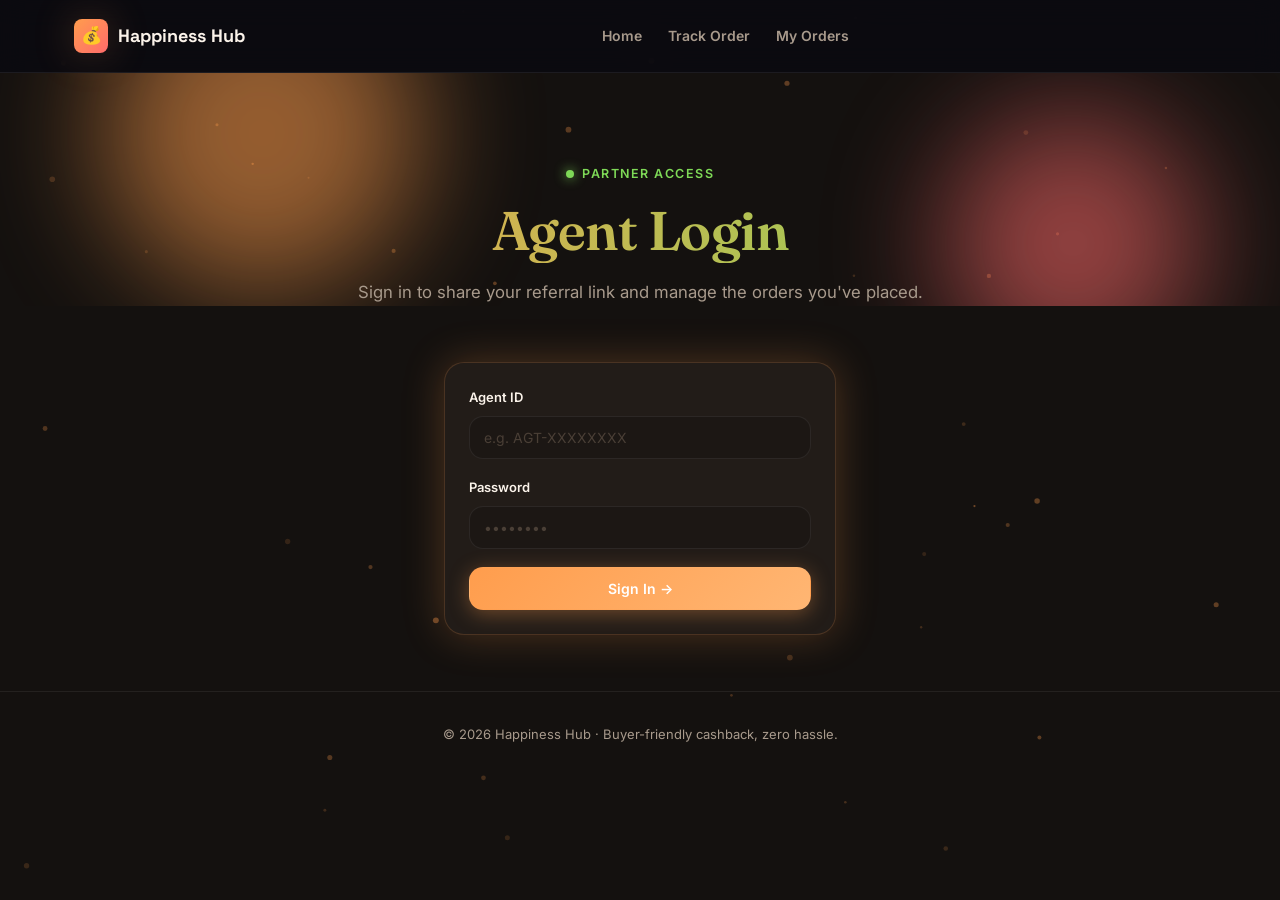
<file: frontend/agent-dashboard.html>
<!DOCTYPE html>
<html lang="en">
<head>
<meta charset="UTF-8">
<meta name="viewport" content="width=device-width, initial-scale=1.0">
<title>Agent Dashboard — Happiness Hub</title>
<link rel="stylesheet" href="styles/main.css">
<style>
  .pm-card { cursor: pointer; padding: 16px 10px; text-align: center; transition: all .2s var(--ease); }
  .pm-card:hover { border-color: var(--c-primary); transform: translateY(-2px); }
  .pm-card--selected { border-color: var(--c-primary); background: var(--c-primary-soft); box-shadow: 0 0 0 2px var(--c-primary-soft); }
  .pm-card__icon { font-size: 24px; margin-bottom: 6px; }
  .pm-card__label { font-weight: 600; font-size: 13px; }
  .pm-grid { display: grid; grid-template-columns: repeat(2, 1fr); gap: 12px; margin-bottom: 18px; }
  @media (max-width: 360px) { .pm-grid { grid-template-columns: 1fr; } }
  .product-pick { display:flex; gap:12px; align-items:center; padding:12px; border-radius:var(--r-md); border:1px solid var(--c-border2); cursor:pointer; transition: all .2s var(--ease); }
  .product-pick:hover { border-color: var(--c-primary); }
  .product-pick--selected { border-color: var(--c-primary); background: var(--c-primary-soft); }
  .product-pick img { width:48px; height:48px; border-radius:var(--r-sm); object-fit:cover; background:var(--c-surface); flex-shrink:0; }
  .product-pick__title { font-weight:600; font-size:13.5px; }
  .product-pick__meta { font-size:12px; color:var(--c-muted); }
  .product-pick-list { display:flex; flex-direction:column; gap:8px; max-height:280px; overflow-y:auto; margin-bottom:8px; }
</style>
</head>
<body>

<canvas id="particles"></canvas>

<div class="mobile-topbar">
  <div class="mobile-topbar__brand"><span style="font-size:20px;">💰</span> Happiness Hub</div>
  <button class="mobile-topbar__menu-btn" id="menuBtn" aria-label="Menu">☰</button>
</div>

<div class="app-layout">
  <div class="sidebar-overlay" id="sidebarOverlay"></div>
  <aside class="sidebar" id="sidebar">
    <div class="sidebar__brand"><span style="font-size:20px;">💰</span> Happiness Hub</div>
    <a href="#" class="sidebar__link active"><span class="ico">📊</span> Dashboard</a>
    <a href="index.html" class="sidebar__link" target="_blank"><span class="ico">🛍️</span> View Storefront</a>
    <div class="sidebar__footer">
      <div class="text-muted mb-8" style="font-size:12px;" id="agentNameDisplay"></div>
      <button class="btn-ghost btn-sm btn-block" id="logoutBtn">Log Out</button>
    </div>
  </aside>

  <main class="main-content">
    <div class="page-header">
      <div>
        <h1>Agent Dashboard</h1>
        <p>Track your referrals and submit orders on behalf of buyers.</p>
      </div>
    </div>

    <div class="card mb-24">
      <div class="form-label">Your Referral Link</div>
      <div class="copy-link-row" id="refLinkText">Loading…</div>
      <button class="btn-ghost btn-sm mt-16" id="copyRefBtn">📋 Copy Link</button>
    </div>

    <div class="grid-stats mb-24" id="statCards">
      <div class="stat-card"><div class="skeleton" style="height:34px;"></div></div>
      <div class="stat-card"><div class="skeleton" style="height:34px;"></div></div>
      <div class="stat-card"><div class="skeleton" style="height:34px;"></div></div>
      <div class="stat-card"><div class="skeleton" style="height:34px;"></div></div>
    </div>

    <div class="tabs">
      <div class="tab tab--active" data-tab="orders">My Orders</div>
      <div class="tab" data-tab="submit">Submit Order</div>
    </div>

    <div id="tabOrders">
      <div id="ordersList" class="flex-col gap-16">
        <div class="loading-row"><span class="btn-spinner"></span> Loading orders…</div>
      </div>
    </div>

    <div id="tabSubmit" class="hidden">
      <div class="card-glow" style="max-width:560px;">
        <div class="wiz-track" id="wizTrack">
          <div class="wiz-step wiz-step--active"><div class="wiz-line"></div><div class="wiz-dot">1</div><div class="wiz-label">Product</div></div>
          <div class="wiz-step"><div class="wiz-line"></div><div class="wiz-dot">2</div><div class="wiz-label">Buyer Info</div></div>
          <div class="wiz-step"><div class="wiz-line"></div><div class="wiz-dot">3</div><div class="wiz-label">Refund Method</div></div>
          <div class="wiz-step"><div class="wiz-line"></div><div class="wiz-dot">4</div><div class="wiz-label">Keyword</div></div>
          <div class="wiz-step"><div class="wiz-line"></div><div class="wiz-dot">5</div><div class="wiz-label">Proof</div></div>
        </div>

        <!-- Step 1: Product -->
        <div class="wiz-panel" data-step="1">
          <label class="form-label">Select the product the buyer ordered</label>
          <input type="search" id="productSearch" class="form-control mb-16" placeholder="🔍 Search products…">
          <div class="product-pick-list" id="productPickList"></div>
        </div>

        <!-- Step 2: Buyer Info -->
        <div class="wiz-panel hidden" data-step="2">
          <p class="text-muted" style="font-size:12.5px; margin:-4px 0 16px;">Every field below is optional — fill in what you have.</p>
          <div class="form-group">
            <label class="form-label">Buyer's Name <span class="opt">(optional)</span></label>
            <input type="text" id="buyerName" class="form-control" placeholder="Full name">
          </div>
          <div class="form-group">
            <label class="form-label">Buyer's Email <span class="opt">(optional)</span></label>
            <input type="email" id="buyerEmail" class="form-control" placeholder="buyer@example.com">
            <div class="form-error hidden" id="buyerEmailError"></div>
          </div>
          <div class="form-group">
            <label class="form-label">Order # <span class="opt">(optional)</span></label>
            <input type="text" id="orderNumber" class="form-control" placeholder="e.g. 112-3456789-1234567">
          </div>
        </div>

        <!-- Step 3: Refund Method -->
        <div class="wiz-panel hidden" data-step="3">
          <label class="form-label">Buyer's preferred refund method <span class="opt">(optional)</span></label>
          <div class="pm-grid" id="paymentMethodGrid"></div>
          <div class="form-group hidden" id="accountDetailsGroup">
            <label class="form-label" id="accountDetailsLabel">Account Details</label>
            <input type="text" id="paymentId" class="form-control" placeholder="">
            <div class="form-error hidden" id="paymentIdError"></div>
          </div>
        </div>

        <!-- Step 4: Keyword -->
        <div class="wiz-panel hidden" data-step="4">
          <div class="form-group">
            <label class="form-label">Search Keyword <span class="opt">(optional)</span></label>
            <input type="text" id="keyword" class="form-control" placeholder="The search term used to find this product">
          </div>
          <label class="form-label">Keyword Search Screenshot <span class="opt">(optional)</span></label>
          <div class="upload-zone" id="kwUploadZone">
            <div class="upload-zone__icon">🔍</div>
            <div class="upload-zone__text"><strong>Click to upload</strong> or drag and drop<br>PNG or JPG, up to 5MB</div>
            <input type="file" id="kwFileInput" accept="image/*">
          </div>
          <div id="kwUploadPreview"></div>
        </div>

        <!-- Step 5: Proof -->
        <div class="wiz-panel hidden" data-step="5">
          <label class="form-label">Order Confirmation Screenshot <span class="opt">(optional)</span></label>
          <div class="upload-zone" id="uploadZone">
            <div class="upload-zone__icon">📸</div>
            <div class="upload-zone__text"><strong>Click to upload</strong> or drag and drop<br>PNG or JPG, up to 5MB</div>
            <input type="file" id="fileInput" accept="image/*">
          </div>
          <div id="uploadPreview"></div>

          <label class="form-label mt-16">Price Screenshot <span class="opt">(optional)</span></label>
          <div class="upload-zone" id="priceUploadZone">
            <div class="upload-zone__icon">💲</div>
            <div class="upload-zone__text"><strong>Click to upload</strong> or drag and drop<br>PNG or JPG, up to 5MB</div>
            <input type="file" id="priceFileInput" accept="image/*">
          </div>
          <div id="priceUploadPreview"></div>

          <div class="form-group mt-16">
            <label class="form-label">Notes <span class="opt">(optional)</span></label>
            <textarea id="orderNotes" class="form-control" placeholder="Anything else worth noting?"></textarea>
          </div>
        </div>

        <div class="wiz-nav">
          <button class="btn-ghost hidden" id="backBtn" type="button">← Back</button>
          <span></span>
          <button class="btn-primary" id="nextBtn" type="button">Continue →</button>
          <button class="btn-primary hidden" id="submitBtn" type="button">Submit Order</button>
        </div>
      </div>
    </div>
  </main>
</div>

<script src="lib/hh.js"></script>
<script>
let session = null;
let allProducts = [];
let selectedProduct = null;
let currentStep = 1;
let selectedPaymentMethod = '';
let selectedFile = null;
let selectedKwFile = null;
let selectedPriceFile = null;
const TOTAL_STEPS = 5;

// ---------------------------------------------------------------- sidebar / tabs
document.getElementById('menuBtn').addEventListener('click', function () {
  document.getElementById('sidebar').classList.add('sidebar--open');
  document.getElementById('sidebarOverlay').classList.add('sidebar-overlay--visible');
});
document.getElementById('sidebarOverlay').addEventListener('click', function () {
  document.getElementById('sidebar').classList.remove('sidebar--open');
  document.getElementById('sidebarOverlay').classList.remove('sidebar-overlay--visible');
});

document.querySelectorAll('.tab').forEach(function (tab) {
  tab.addEventListener('click', function () {
    document.querySelectorAll('.tab').forEach(function (t) { t.classList.remove('tab--active'); });
    tab.classList.add('tab--active');
    document.getElementById('tabOrders').classList.toggle('hidden', tab.dataset.tab !== 'orders');
    document.getElementById('tabSubmit').classList.toggle('hidden', tab.dataset.tab !== 'submit');
    if (tab.dataset.tab === 'submit' && !allProducts.length) loadProducts();
  });
});

document.getElementById('logoutBtn').addEventListener('click', function () {
  HH.clearSession('agent');
  location.href = 'agent-login.html';
});

// ---------------------------------------------------------------- stats / orders
function renderStats(stats) {
  document.getElementById('statCards').innerHTML = `
    <div class="stat-card"><div class="stat-card__label">📦 Total</div><div class="stat-card__value">${stats.total}</div></div>
    <div class="stat-card stat-card--warn"><div class="stat-card__label">⏳ Pending</div><div class="stat-card__value">${stats.pending}</div></div>
    <div class="stat-card stat-card--accent"><div class="stat-card__label">✅ Completed</div><div class="stat-card__value">${stats.completed}</div></div>
    <div class="stat-card stat-card--pink"><div class="stat-card__label">💸 Total Cashback</div><div class="stat-card__value">${HH.fmt$(stats.total_cashback)}</div></div>`;
  HH.staggerChildren(document.getElementById('statCards'), 0, 70);
}

function needsDeliveryProof(order) {
  const status = String(order.status).trim();
  return (status === 'Pending' || status === 'Ordered') && !String(order.delivery_screenshot_url || '').trim();
}

function renderOrders(orders) {
  const list = document.getElementById('ordersList');
  if (!orders.length) {
    list.innerHTML = `<div class="empty-state">
      <div class="empty-state__icon">📭</div>
      <div class="empty-state__title">No orders yet</div>
      <div class="empty-state__text">Orders you submit, or buyers who use your referral link, will show up here.</div>
    </div>`;
    return;
  }

  list.innerHTML = orders.map(function (order) {
    let bannerHtml = '';
    if (needsDeliveryProof(order)) {
      bannerHtml = `<div class="action-banner">
        <div class="action-banner__icon">📸</div>
        <div class="action-banner__body">
          <div class="action-banner__title">Action needed: Mark as Delivered</div>
          <div class="action-banner__text">Upload a delivery photo to trigger cashback review.</div>
        </div>
        <button class="btn-primary btn-sm agent-upload-btn" data-order-id="${HH.esc(order.order_id)}" type="button">📤 Upload Delivery Photo</button>
        <div class="mini-upload" id="miniUpload-${HH.esc(order.order_id)}" style="display:none; width:100%; margin-top:12px;">
          <div class="upload-zone mini-upload-zone" data-order-id="${HH.esc(order.order_id)}">
            <div class="upload-zone__icon">📦</div>
            <div class="upload-zone__text"><strong>Click to upload</strong> a delivery photo<br>PNG or JPG, up to 5MB</div>
            <input type="file" accept="image/*" class="mini-file-input" data-order-id="${HH.esc(order.order_id)}">
          </div>
          <div class="mini-preview" data-order-id="${HH.esc(order.order_id)}"></div>
        </div>
      </div>`;
    }
    return HH.renderOrderCard(order, { bannerHtml: bannerHtml });
  }).join('');

  HH.staggerChildren(list, 0, 70);
  wireMiniUploadHandlers();
}

function wireMiniUploadHandlers() {
  document.querySelectorAll('.agent-upload-btn').forEach(function (btn) {
    btn.addEventListener('click', function () {
      const el = document.getElementById('miniUpload-' + btn.dataset.orderId);
      el.style.display = el.style.display === 'none' ? 'block' : 'none';
    });
  });
  document.querySelectorAll('.mini-upload-zone').forEach(function (zone) {
    const orderId = zone.dataset.orderId;
    const input = zone.querySelector('.mini-file-input');
    zone.addEventListener('click', function () { input.click(); });
  });
  document.querySelectorAll('.mini-file-input').forEach(function (input) {
    input.addEventListener('change', function (e) {
      if (e.target.files && e.target.files.length) handleMiniFile(input.dataset.orderId, e.target.files[0]);
    });
  });
}

async function handleMiniFile(orderId, file) {
  if (file.size > 5 * 1024 * 1024) { HH.toast('That file is too large — please choose one under 5MB.', 'error'); return; }
  const previewEl = document.querySelector('.mini-preview[data-order-id="' + orderId + '"]');
  previewEl.innerHTML = `<div class="loading-row"><span class="btn-spinner"></span> Uploading…</div>`;

  const uploadResult = await HH.uploadFile(file);
  if (!uploadResult.success) { HH.toast(uploadResult.error || 'Upload failed.', 'error'); previewEl.innerHTML = ''; return; }

  const result = await HH.post('submitDeliveryProof', { order_id: orderId, delivery_screenshot_url: uploadResult.url });
  if (!result.success) { HH.toast(result.error || 'Could not save delivery proof.', 'error'); previewEl.innerHTML = ''; return; }

  HH.toast('Delivery proof received!', 'success');
  loadOrders();
}

async function loadOrders() {
  const auth = HH.getAuthBody('agent');
  const result = await HH.get('getAgentOrders', { actor_id: auth.actor_id });
  if (!result.success) {
    document.getElementById('ordersList').innerHTML = `<div class="err-box"><span class="err-box__icon">⚠️</span><span>${HH.esc(result.error)}</span></div>`;
    return;
  }
  renderStats(result.stats);
  renderOrders(result.orders || []);
}

// ---------------------------------------------------------------- product picker
async function loadProducts() {
  document.getElementById('productPickList').innerHTML = `<div class="loading-row"><span class="btn-spinner"></span> Loading products…</div>`;
  const result = await HH.get('getProducts', {});
  if (!result.success) {
    document.getElementById('productPickList').innerHTML = `<div class="err-box"><span class="err-box__icon">⚠️</span><span>${HH.esc(result.error)}</span></div>`;
    return;
  }
  allProducts = result.products;
  renderProductPickList(allProducts);
}

function renderProductPickList(products) {
  const list = document.getElementById('productPickList');
  if (!products.length) {
    list.innerHTML = `<div class="empty-state"><div class="empty-state__text">No products found.</div></div>`;
    return;
  }
  list.innerHTML = products.map(function (p) {
    const img = p.image_url && String(p.image_url).trim() ? p.image_url : '';
    return `<div class="product-pick" data-id="${HH.esc(p.product_id)}">
      <img src="${HH.esc(img)}" onerror="this.style.visibility='hidden'">
      <div>
        <div class="product-pick__title">${HH.esc(p.title)}</div>
        <div class="product-pick__meta">${HH.fmt$(p.cashback_amount)} cashback · ${HH.esc(p.category || 'General')}</div>
      </div>
    </div>`;
  }).join('');

  list.querySelectorAll('.product-pick').forEach(function (el) {
    el.addEventListener('click', function () {
      list.querySelectorAll('.product-pick').forEach(function (e) { e.classList.remove('product-pick--selected'); });
      el.classList.add('product-pick--selected');
      selectedProduct = allProducts.find(function (p) { return p.product_id === el.dataset.id; });
    });
  });
}

document.getElementById('productSearch').addEventListener('input', function (e) {
  const q = e.target.value.trim().toLowerCase();
  if (!q) { renderProductPickList(allProducts); return; }
  renderProductPickList(allProducts.filter(function (p) {
    return String(p.title).toLowerCase().indexOf(q) !== -1 || String(p.category || '').toLowerCase().indexOf(q) !== -1;
  }));
});

// ---------------------------------------------------------------- payment methods
function renderPaymentMethods() {
  const grid = document.getElementById('paymentMethodGrid');
  grid.innerHTML = HH.PAYMENT_METHODS.map(function (m) {
    return `<div class="card pm-card" data-method="${HH.esc(m.value)}" data-placeholder="${HH.esc(m.placeholder)}" data-label="${HH.esc(m.label)}">
      <div class="pm-card__icon">${m.icon}</div>
      <div class="pm-card__label">${HH.esc(m.label)}</div>
    </div>`;
  }).join('');
  grid.querySelectorAll('.pm-card').forEach(function (card) {
    card.addEventListener('click', function () {
      grid.querySelectorAll('.pm-card').forEach(function (c) { c.classList.remove('pm-card--selected'); });
      card.classList.add('pm-card--selected');
      selectedPaymentMethod = card.dataset.method;
      document.getElementById('accountDetailsGroup').classList.remove('hidden');
      document.getElementById('accountDetailsLabel').textContent = 'Buyer\'s ' + card.dataset.label + ' Details';
      const input = document.getElementById('paymentId');
      input.placeholder = card.dataset.placeholder;
      input.focus();
    });
  });
}
renderPaymentMethods();

// ---------------------------------------------------------------- wizard nav
function updateWizTrack() {
  document.querySelectorAll('#wizTrack .wiz-step').forEach(function (el, i) {
    const stepNum = i + 1;
    el.classList.remove('wiz-step--done', 'wiz-step--active');
    if (stepNum < currentStep) el.classList.add('wiz-step--done');
    else if (stepNum === currentStep) el.classList.add('wiz-step--active');
  });
}

function goToStep(step) {
  currentStep = step;
  document.querySelectorAll('#tabSubmit .wiz-panel').forEach(function (panel) {
    panel.classList.toggle('hidden', parseInt(panel.dataset.step, 10) !== step);
  });
  updateWizTrack();
  document.getElementById('backBtn').classList.toggle('hidden', step === 1);
  document.getElementById('nextBtn').classList.toggle('hidden', step === TOTAL_STEPS);
  document.getElementById('submitBtn').classList.toggle('hidden', step !== TOTAL_STEPS);
}

function clearErrors() {
  document.querySelectorAll('#tabSubmit .form-error').forEach(function (el) { el.textContent = ''; el.classList.add('hidden'); });
  document.querySelectorAll('#tabSubmit .form-control').forEach(function (el) { el.style.borderColor = ''; });
}

function showError(fieldId, msg) {
  const el = document.getElementById(fieldId + 'Error');
  const input = document.getElementById(fieldId);
  if (el) { el.textContent = msg; el.classList.remove('hidden'); }
  if (input) input.style.borderColor = '#ff4f67';
}

function validateStep(step) {
  clearErrors();
  if (step === 1) {
    if (!selectedProduct) { HH.toast('Please select a product.', 'error'); return false; }
    return true;
  }
  if (step === 2) {
    const email = document.getElementById('buyerEmail').value.trim();
    if (email && !/^[^\s@]+@[^\s@]+\.[^\s@]+$/.test(email)) {
      showError('buyerEmail', 'That doesn\'t look like a valid email — please double-check it.');
      return false;
    }
    return true; // entire step optional otherwise
  }
  if (step === 3) {
    if (!selectedPaymentMethod) return true; // optional
    const paymentId = document.getElementById('paymentId').value.trim();
    if (!paymentId) { showError('paymentId', 'Please enter the account details for this refund method.'); return false; }
    return true;
  }
  return true;
}

document.getElementById('nextBtn').addEventListener('click', function () {
  if (!validateStep(currentStep)) return;
  goToStep(currentStep + 1);
});
document.getElementById('backBtn').addEventListener('click', function () {
  clearErrors();
  goToStep(currentStep - 1);
});

// ---------------------------------------------------------------- upload (generalized for 3 optional zones)
function wireUploadZone(zoneId, inputId, previewId, onFileSelected, onFileRemoved) {
  const zone = document.getElementById(zoneId);
  const input = document.getElementById(inputId);

  zone.addEventListener('click', function () { input.click(); });
  zone.addEventListener('dragover', function (e) { e.preventDefault(); zone.classList.add('upload-zone--drag'); });
  zone.addEventListener('dragleave', function () { zone.classList.remove('upload-zone--drag'); });
  zone.addEventListener('drop', function (e) {
    e.preventDefault();
    zone.classList.remove('upload-zone--drag');
    if (e.dataTransfer.files && e.dataTransfer.files.length) handle(e.dataTransfer.files[0]);
  });
  input.addEventListener('change', function (e) {
    if (e.target.files && e.target.files.length) handle(e.target.files[0]);
  });

  function handle(file) {
    if (!file.type || file.type.indexOf('image/') !== 0) { HH.toast('Please choose an image file.', 'error'); return; }
    if (file.size > 5 * 1024 * 1024) { HH.toast('That file is too large — please choose one under 5MB.', 'error'); return; }
    onFileSelected(file);

    const reader = new FileReader();
    reader.onload = function (e) {
      const previewEl = document.getElementById(previewId);
      previewEl.innerHTML = `<div class="upload-preview"><img src="${e.target.result}"><button class="upload-preview__remove" type="button" aria-label="Remove">✕</button></div>`;
      previewEl.querySelector('.upload-preview__remove').addEventListener('click', function (ev) {
        ev.stopPropagation();
        onFileRemoved();
        previewEl.innerHTML = '';
        input.value = '';
      });
    };
    reader.readAsDataURL(file);
  }
}

wireUploadZone('uploadZone', 'fileInput', 'uploadPreview',
  function (file) { selectedFile = file; },
  function () { selectedFile = null; });

wireUploadZone('kwUploadZone', 'kwFileInput', 'kwUploadPreview',
  function (file) { selectedKwFile = file; },
  function () { selectedKwFile = null; });

wireUploadZone('priceUploadZone', 'priceFileInput', 'priceUploadPreview',
  function (file) { selectedPriceFile = file; },
  function () { selectedPriceFile = null; });

// ---------------------------------------------------------------- submit
document.getElementById('submitBtn').addEventListener('click', async function () {
  const submitBtn = document.getElementById('submitBtn');
  submitBtn.disabled = true;
  document.getElementById('backBtn').disabled = true;

  let screenshotUrl = '', priceScreenshotUrl = '', keywordScreenshotUrl = '';

  if (selectedFile) {
    submitBtn.innerHTML = '<span class="btn-spinner"></span> Uploading order screenshot…';
    const r = await HH.uploadFile(selectedFile);
    if (!r.success) {
      HH.toast(r.error || 'Order screenshot upload failed.', 'error');
      submitBtn.disabled = false; document.getElementById('backBtn').disabled = false; submitBtn.textContent = 'Submit Order';
      return;
    }
    screenshotUrl = r.url;
  }

  if (selectedPriceFile) {
    submitBtn.innerHTML = '<span class="btn-spinner"></span> Uploading price screenshot…';
    const r = await HH.uploadFile(selectedPriceFile);
    if (!r.success) {
      HH.toast(r.error || 'Price screenshot upload failed.', 'error');
      submitBtn.disabled = false; document.getElementById('backBtn').disabled = false; submitBtn.textContent = 'Submit Order';
      return;
    }
    priceScreenshotUrl = r.url;
  }

  if (selectedKwFile) {
    submitBtn.innerHTML = '<span class="btn-spinner"></span> Uploading keyword screenshot…';
    const r = await HH.uploadFile(selectedKwFile);
    if (!r.success) {
      HH.toast(r.error || 'Keyword screenshot upload failed.', 'error');
      submitBtn.disabled = false; document.getElementById('backBtn').disabled = false; submitBtn.textContent = 'Submit Order';
      return;
    }
    keywordScreenshotUrl = r.url;
  }

  submitBtn.innerHTML = '<span class="btn-spinner"></span> Submitting order…';
  const auth = HH.getAuthBody('agent');

  const result = await HH.post('submitOrder', {
    buyer_name: document.getElementById('buyerName').value.trim(),
    buyer_email: document.getElementById('buyerEmail').value.trim(),
    product_id: selectedProduct.product_id,
    order_number: document.getElementById('orderNumber').value.trim(),
    keyword: document.getElementById('keyword').value.trim(),
    keyword_screenshot_url: keywordScreenshotUrl,
    screenshot_url: screenshotUrl,
    price_screenshot_url: priceScreenshotUrl,
    payment_method: selectedPaymentMethod,
    payment_id: document.getElementById('paymentId').value.trim(),
    notes: document.getElementById('orderNotes').value.trim(),
    agent_id: auth.actor_id
  });

  submitBtn.disabled = false;
  document.getElementById('backBtn').disabled = false;
  submitBtn.textContent = 'Submit Order';

  if (!result.success) {
    HH.toast(result.error || 'Could not submit order.', 'error');
    return;
  }

  HH.toast('Order ' + result.order_id + ' submitted!', 'success');

  // Reset wizard state and switch back to the orders tab.
  selectedProduct = null;
  selectedPaymentMethod = '';
  selectedFile = null;
  selectedKwFile = null;
  selectedPriceFile = null;
  document.getElementById('buyerName').value = '';
  document.getElementById('buyerEmail').value = '';
  document.getElementById('orderNumber').value = '';
  document.getElementById('keyword').value = '';
  document.getElementById('paymentId').value = '';
  document.getElementById('orderNotes').value = '';
  document.getElementById('uploadPreview').innerHTML = '';
  document.getElementById('kwUploadPreview').innerHTML = '';
  document.getElementById('priceUploadPreview').innerHTML = '';
  document.getElementById('accountDetailsGroup').classList.add('hidden');
  document.querySelectorAll('.pm-card').forEach(function (c) { c.classList.remove('pm-card--selected'); });
  document.querySelectorAll('.product-pick').forEach(function (c) { c.classList.remove('product-pick--selected'); });
  goToStep(1);

  document.querySelector('.tab[data-tab="orders"]').click();
  loadOrders();
});

// ---------------------------------------------------------------- init
document.getElementById('copyRefBtn').addEventListener('click', function () {
  const text = document.getElementById('refLinkText').textContent;
  navigator.clipboard.writeText(text).then(function () {
    HH.toast('Referral link copied!', 'success');
  }).catch(function () {
    HH.toast('Could not copy automatically — please copy it manually.', 'error');
  });
});

document.addEventListener('DOMContentLoaded', async function () {
  HH.mount();
  session = HH.requireAuth('agent', 'agent-login.html');
  if (!session) return;

  document.getElementById('agentNameDisplay').textContent = session.actor.name + ' · ' + session.actor.agent_id;
  document.getElementById('refLinkText').textContent = location.origin + location.pathname.replace('agent-dashboard.html', 'index.html') + '?ref=' + session.actor.agent_id;

  const settingsResult = await HH.get('getSettings');
  if (settingsResult.success && settingsResult.settings) HH.setCurrencySymbol(settingsResult.settings.currency_symbol);

  loadOrders();
});
</script>
</body>
</html>
</file>
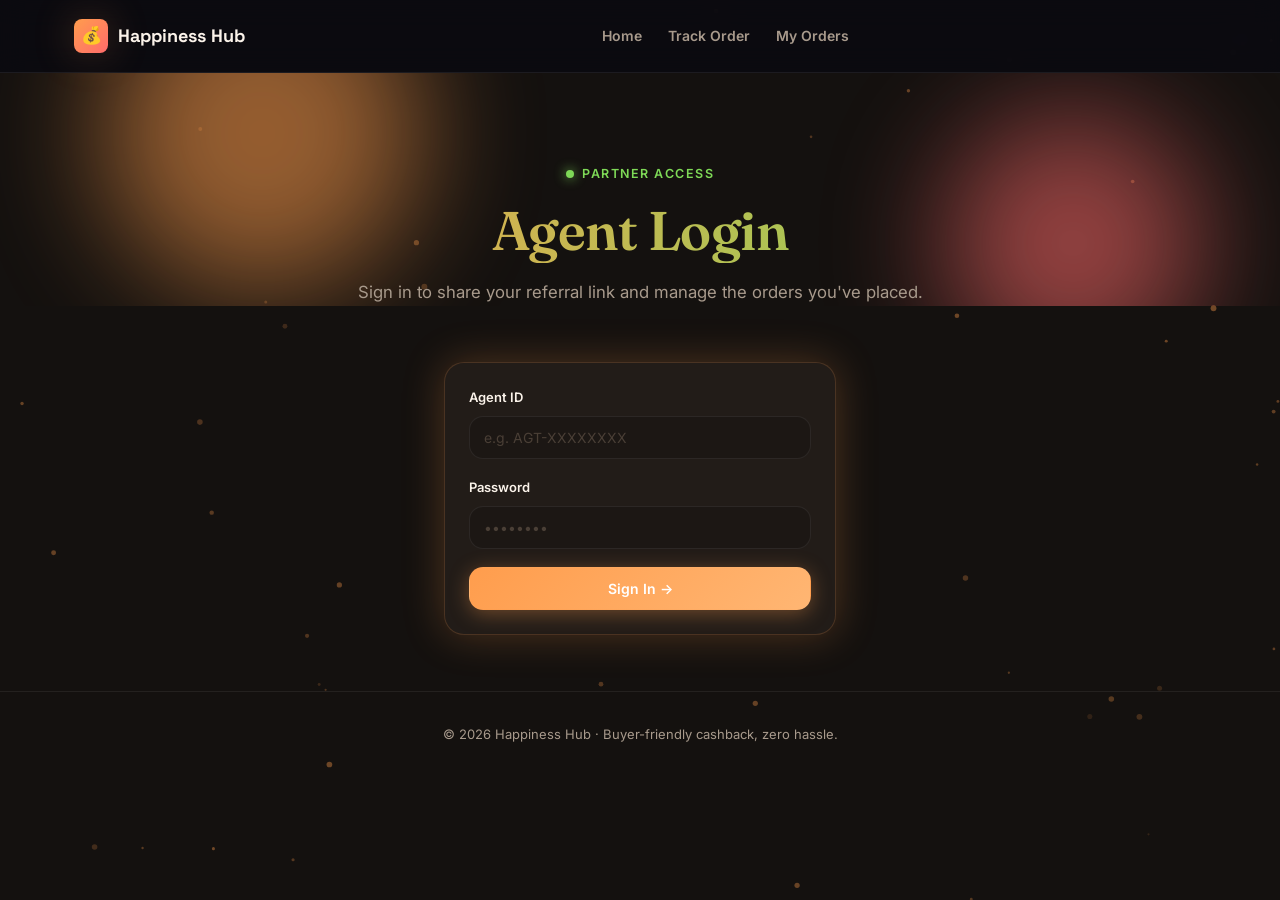
<file: frontend/agent-login.html>
<!DOCTYPE html>
<html lang="en">
<head>
<meta charset="UTF-8">
<meta name="viewport" content="width=device-width, initial-scale=1.0">
<title>Agent Login — Happiness Hub</title>
<link rel="stylesheet" href="styles/main.css">
</head>
<body>

<canvas id="particles"></canvas>

<nav class="topnav">
  <div class="topnav__inner">
    <a href="index.html" class="topnav__brand">
      <div class="topnav__logo">💰</div>
      <span>Happiness Hub</span>
    </a>
    <div class="topnav__links">
      <a href="index.html">Home</a>
      <a href="track.html">Track Order</a>
      <a href="my-orders.html">My Orders</a>
    </div>
    <div class="topnav__actions">
      <button class="topnav__menu-btn" id="menuBtn" aria-label="Menu">☰</button>
    </div>
  </div>
  <div class="topnav__mobile-menu" id="mobileMenu">
    <a href="index.html">Home</a>
    <a href="track.html">Track Order</a>
    <a href="my-orders.html">My Orders</a>
    <a href="admin/login.html">Admin Login</a>
  </div>
</nav>

<section class="hero" style="padding-bottom:0;">
  <div class="hero__orb hero__orb--1"></div>
  <div class="hero__orb hero__orb--2"></div>
  <div class="container hero__content">
    <div class="eyebrow" style="justify-content:center;">Partner access</div>
    <h1 class="gradient-text">Agent Login</h1>
    <p>Sign in to share your referral link and manage the orders you've placed.</p>
  </div>
</section>

<section class="section">
  <div class="container" style="max-width:440px;">
    <div class="card-glow slide-up">
      <div class="form-group">
        <label class="form-label">Agent ID</label>
        <input type="text" id="agentId" class="form-control" placeholder="e.g. AGT-XXXXXXXX" autocomplete="username">
      </div>
      <div class="form-group">
        <label class="form-label">Password</label>
        <input type="password" id="password" class="form-control" placeholder="••••••••" autocomplete="current-password">
      </div>
      <div class="err-box hidden" id="loginError"><span class="err-box__icon">⚠️</span><span id="loginErrorText"></span></div>
      <button class="btn-primary btn-block" id="loginBtn">Sign In →</button>
    </div>
  </div>
</section>

<footer class="site-footer">
  <div class="container"><p>© 2026 Happiness Hub · Buyer-friendly cashback, zero hassle.</p></div>
</footer>

<script src="lib/hh.js"></script>
<script>
const loginBtn = document.getElementById('loginBtn');
const errBox = document.getElementById('loginError');
const errText = document.getElementById('loginErrorText');

async function login() {
  const agentId = document.getElementById('agentId').value.trim();
  const password = document.getElementById('password').value;

  if (!agentId || !password) {
    errText.textContent = 'Please enter both your Agent ID and password.';
    errBox.classList.remove('hidden');
    return;
  }

  loginBtn.disabled = true;
  loginBtn.innerHTML = '<span class="btn-spinner"></span> Signing in…';
  errBox.classList.add('hidden');

  const result = await HH.get('agentLogin', { agent_id: agentId, password: password });

  loginBtn.disabled = false;
  loginBtn.textContent = 'Sign In →';

  if (!result.success) {
    errText.textContent = result.error || 'Invalid agent ID or password.';
    errBox.classList.remove('hidden');
    return;
  }

  HH.setSession('agent', { token: result.token, actor: result.actor });
  HH.toast('Welcome back, ' + result.actor.name + '!', 'success');
  setTimeout(function () { location.href = 'agent-dashboard.html'; }, 400);
}

loginBtn.addEventListener('click', login);
document.getElementById('password').addEventListener('keydown', function (e) { if (e.key === 'Enter') login(); });

document.getElementById('menuBtn').addEventListener('click', function () {
  document.getElementById('mobileMenu').classList.toggle('topnav__mobile-menu--open');
});

document.addEventListener('DOMContentLoaded', function () {
  HH.mount();
  if (HH.getSession('agent')) location.href = 'agent-dashboard.html';
});
</script>
</body>
</html>
</file>
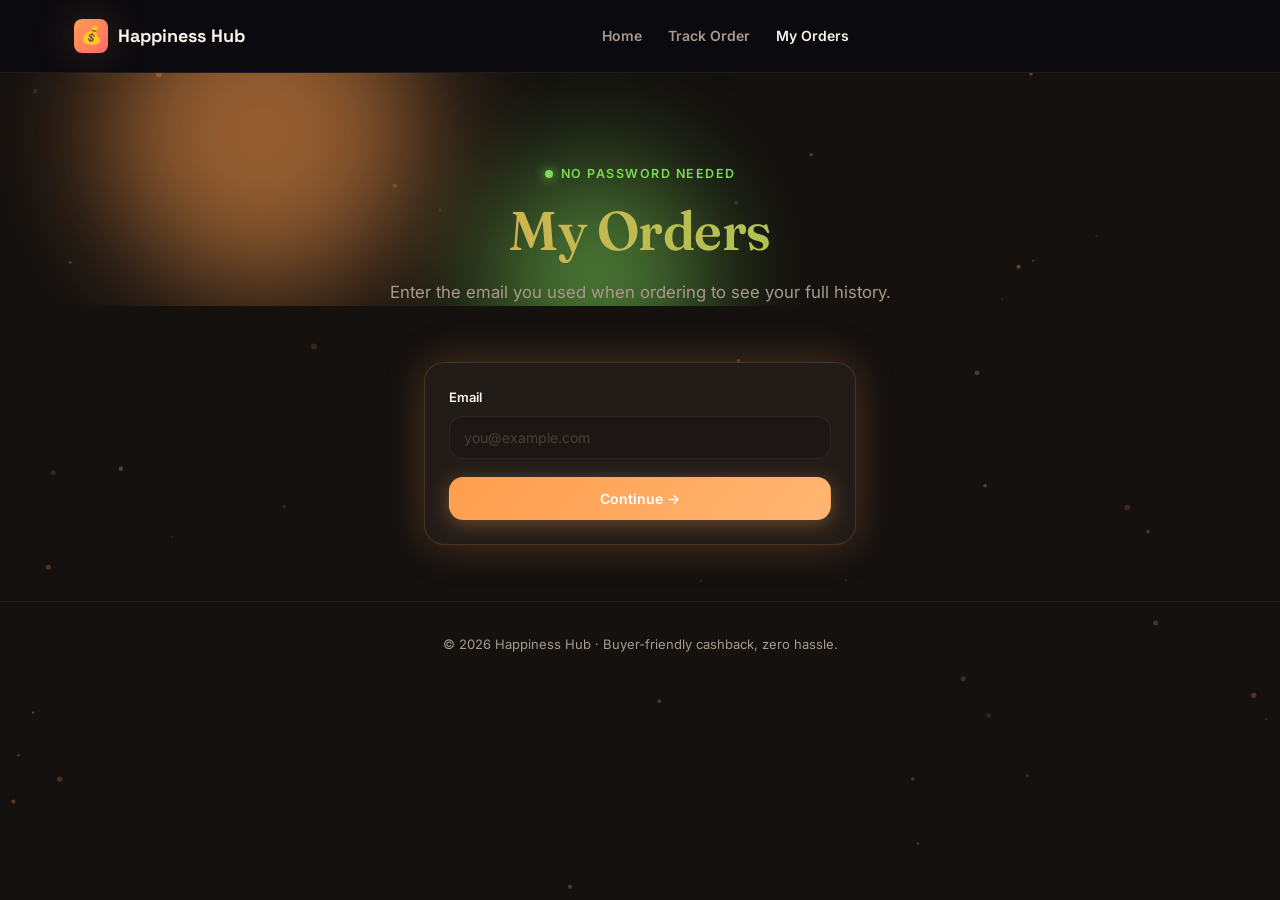
<file: frontend/buyer-login.html>
<!DOCTYPE html>
<html lang="en">
<head>
<meta charset="UTF-8">
<meta name="viewport" content="width=device-width, initial-scale=1.0">
<title>My Orders Login — Happiness Hub</title>
<link rel="stylesheet" href="styles/main.css">
</head>
<body>

<canvas id="particles"></canvas>

<nav class="topnav">
  <div class="topnav__inner">
    <a href="index.html" class="topnav__brand">
      <div class="topnav__logo">💰</div>
      <span>Happiness Hub</span>
    </a>
    <div class="topnav__links">
      <a href="index.html">Home</a>
      <a href="track.html">Track Order</a>
      <a href="my-orders.html" class="active">My Orders</a>
    </div>
    <div class="topnav__actions">
      <button class="topnav__menu-btn" id="menuBtn" aria-label="Menu">☰</button>
    </div>
  </div>
  <div class="topnav__mobile-menu" id="mobileMenu">
    <a href="index.html">Home</a>
    <a href="track.html">Track Order</a>
    <a href="my-orders.html" class="active">My Orders</a>
    <a href="agent-login.html">Agent Login</a>
    <a href="admin/login.html">Admin Login</a>
  </div>
</nav>

<section class="hero" style="padding-bottom:0;">
  <div class="hero__orb hero__orb--1"></div>
  <div class="hero__orb hero__orb--3"></div>
  <div class="container hero__content">
    <div class="eyebrow" style="justify-content:center;">No password needed</div>
    <h1 class="gradient-text">My Orders</h1>
    <p>Enter the email you used when ordering to see your full history.</p>
  </div>
</section>

<section class="section">
  <div class="container" style="max-width:480px;">
    <div class="card-glow slide-up">
      <div class="form-group">
        <label class="form-label">Email</label>
        <input type="email" id="emailInput" class="form-control" placeholder="you@example.com" autocomplete="email">
        <div class="form-error hidden" id="emailError"></div>
      </div>
      <button class="btn-primary btn-block" id="continueBtn">Continue →</button>
    </div>
  </div>
</section>

<footer class="site-footer">
  <div class="container"><p>© 2026 Happiness Hub · Buyer-friendly cashback, zero hassle.</p></div>
</footer>

<script src="lib/hh.js"></script>
<script>
const input = document.getElementById('emailInput');
const btn = document.getElementById('continueBtn');
const errEl = document.getElementById('emailError');

function go() {
  const email = input.value.trim();
  if (!email) {
    errEl.textContent = 'Please enter your email.';
    errEl.classList.remove('hidden');
    input.style.borderColor = '#ff4f67';
    return;
  }
  if (!/^[^\s@]+@[^\s@]+\.[^\s@]+$/.test(email)) {
    errEl.textContent = 'That doesn\'t look like a valid email — please double-check it.';
    errEl.classList.remove('hidden');
    input.style.borderColor = '#ff4f67';
    return;
  }
  localStorage.setItem('hh_buyer_email', email);
  location.href = 'my-orders.html';
}

btn.addEventListener('click', go);
input.addEventListener('keydown', function (e) { if (e.key === 'Enter') go(); });
input.addEventListener('input', function () {
  errEl.classList.add('hidden');
  input.style.borderColor = '';
});

document.getElementById('menuBtn').addEventListener('click', function () {
  document.getElementById('mobileMenu').classList.toggle('topnav__mobile-menu--open');
});

document.addEventListener('DOMContentLoaded', function () {
  HH.mount();
  const existing = localStorage.getItem('hh_buyer_email');
  if (existing) location.href = 'my-orders.html';
});
</script>
</body>
</html>
</file>
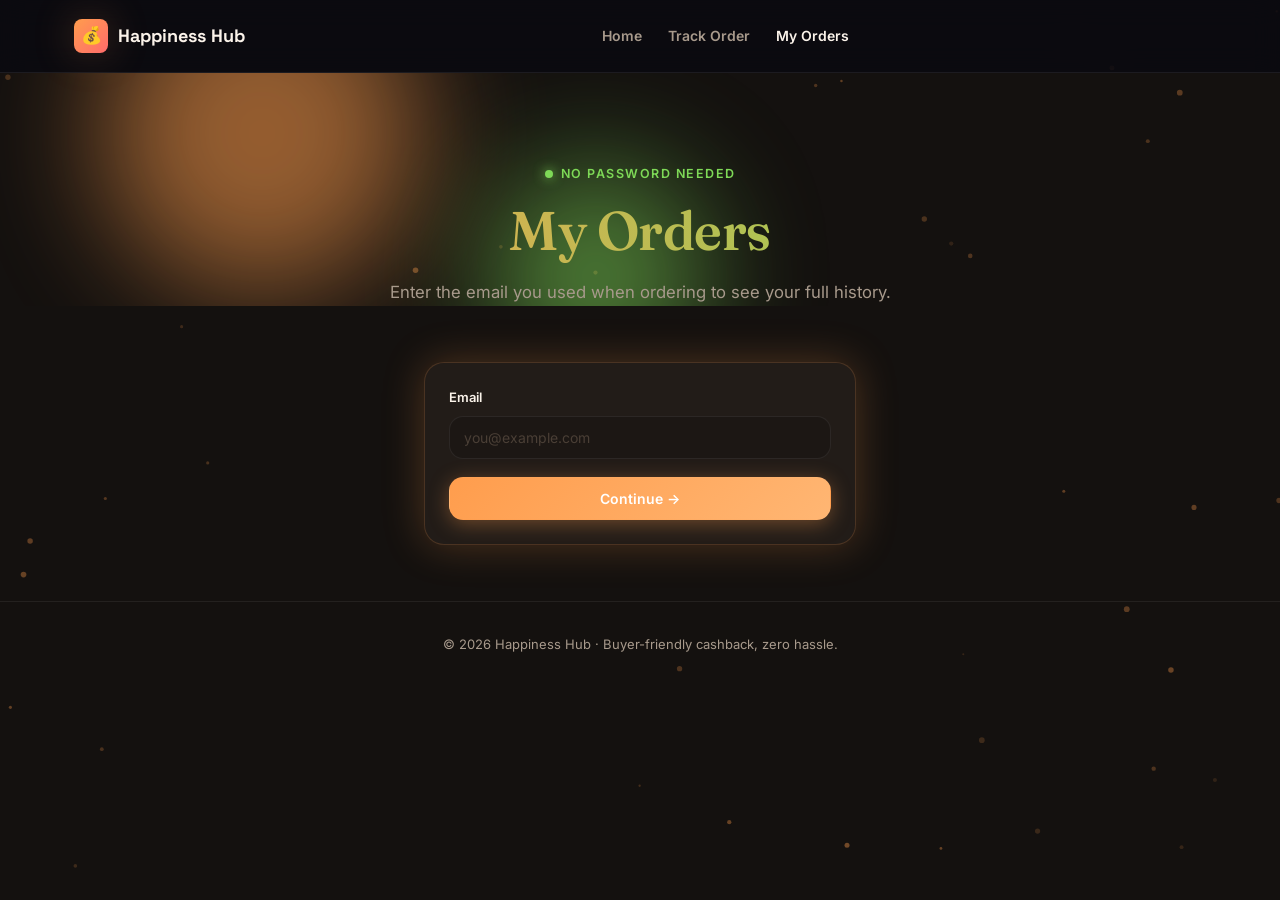
<file: frontend/my-orders.html>
<!DOCTYPE html>
<html lang="en">
<head>
<meta charset="UTF-8">
<meta name="viewport" content="width=device-width, initial-scale=1.0">
<title>My Orders — Happiness Hub</title>
<link rel="stylesheet" href="styles/main.css">
</head>
<body>

<canvas id="particles"></canvas>

<nav class="topnav">
  <div class="topnav__inner">
    <a href="index.html" class="topnav__brand">
      <div class="topnav__logo">💰</div>
      <span>Happiness Hub</span>
    </a>
    <div class="topnav__links">
      <a href="index.html">Home</a>
      <a href="track.html">Track Order</a>
      <a href="my-orders.html" class="active">My Orders</a>
    </div>
    <div class="topnav__actions">
      <button class="btn-ghost btn-sm" id="switchEmailBtn">Switch Email</button>
      <button class="topnav__menu-btn" id="menuBtn" aria-label="Menu">☰</button>
    </div>
  </div>
  <div class="topnav__mobile-menu" id="mobileMenu">
    <a href="index.html">Home</a>
    <a href="track.html">Track Order</a>
    <a href="my-orders.html" class="active">My Orders</a>
    <a href="agent-login.html">Agent Login</a>
    <a href="admin/login.html">Admin Login</a>
  </div>
</nav>

<section class="section">
  <div class="container">
    <div class="page-header">
      <div>
        <h1>My Orders</h1>
        <p id="welcomeText">Loading your orders…</p>
      </div>
    </div>

    <div class="grid-stats mb-24" id="statCards">
      <div class="stat-card"><div class="skeleton" style="height:34px;"></div></div>
      <div class="stat-card"><div class="skeleton" style="height:34px;"></div></div>
      <div class="stat-card"><div class="skeleton" style="height:34px;"></div></div>
    </div>

    <div id="needsProofBanner"></div>

    <div class="card mb-16">
      <div class="flex gap-12 flex-wrap items-center">
        <input type="search" id="searchInput" class="form-control" style="flex:1; min-width:180px;" placeholder="🔍 Search by product or order #…">
        <select id="statusFilter" class="form-control" style="max-width:190px;">
          <option value="">All Statuses</option>
          <option value="Pending">Pending</option>
          <option value="Ordered">Ordered</option>
          <option value="Delivered">Delivered</option>
          <option value="Cashback Sent">Cashback Sent</option>
          <option value="Rejected">Rejected</option>
          <option value="Need More Info">Need More Info</option>
          <option value="PayPal Issue">PayPal Issue</option>
        </select>
        <select id="needsActionFilter" class="form-control" style="max-width:200px;">
          <option value="">All Orders</option>
          <option value="needs_proof">📸 Needs Delivery Photo</option>
        </select>
      </div>
    </div>

    <div id="resultCount" class="text-muted mb-8" style="font-size:12.5px;"></div>

    <div id="ordersList">
      <div class="loading-row"><span class="btn-spinner"></span> Loading orders…</div>
    </div>
  </div>
</section>

<!-- ============================== ORDER DETAIL MODAL ============================== -->
<div class="modal-overlay" id="detailModalOverlay">
  <div class="modal modal--lg">
    <div class="modal__header">
      <div class="modal__title">Order Details</div>
      <button class="modal__close" id="closeDetailModalBtn" aria-label="Close">✕</button>
    </div>
    <div class="modal__body" id="detailModalBody"></div>
  </div>
</div>

<footer class="site-footer">
  <div class="container"><p>© 2026 Happiness Hub · Buyer-friendly cashback, zero hassle.</p></div>
</footer>

<script src="lib/hh.js"></script>
<script>
let buyerEmail = '';
let ordersCache = [];
let currentSearch = '';
let currentStatusFilter = '';
let currentNeedsActionFilter = '';
let activeOrderId = null;

function needsDeliveryProof(order) {
  const status = String(order.status).trim();
  return (status === 'Pending' || status === 'Ordered') && !String(order.delivery_screenshot_url || '').trim();
}

// ---------------------------------------------------------------- stats / banner
function renderStats(stats) {
  document.getElementById('statCards').innerHTML = `
    <div class="stat-card">
      <div class="stat-card__label">📦 Total Orders</div>
      <div class="stat-card__value">${stats.total}</div>
    </div>
    <div class="stat-card stat-card--warn">
      <div class="stat-card__label">⏳ In Progress</div>
      <div class="stat-card__value">${stats.in_progress}</div>
    </div>
    <div class="stat-card stat-card--accent">
      <div class="stat-card__label">💸 Cashback Received</div>
      <div class="stat-card__value">${stats.cashback_received}</div>
    </div>`;
  HH.staggerChildren(document.getElementById('statCards'), 0, 70);
}

function renderNeedsProofBanner(count) {
  const el = document.getElementById('needsProofBanner');
  if (!count) { el.innerHTML = ''; return; }
  el.innerHTML = `<div class="action-banner slide-up">
    <div class="action-banner__icon">📸</div>
    <div class="action-banner__body">
      <div class="action-banner__title">${count} order${count > 1 ? 's' : ''} need${count > 1 ? '' : 's'} a delivery photo</div>
      <div class="action-banner__text">Use the "Needs Delivery Photo" filter below, open each order, and upload a photo — that's how we know to send your cashback.</div>
    </div>
  </div>`;
}

// ---------------------------------------------------------------- compact list
function applyFiltersAndRender() {
  let filtered = ordersCache;

  if (currentStatusFilter) {
    filtered = filtered.filter(function (o) { return String(o.status).trim() === currentStatusFilter; });
  }
  if (currentNeedsActionFilter === 'needs_proof') {
    filtered = filtered.filter(needsDeliveryProof);
  }
  if (currentSearch) {
    const q = currentSearch.toLowerCase();
    filtered = filtered.filter(function (o) {
      return [o.product_title, o.order_id, o.order_number].some(function (f) {
        return String(f || '').toLowerCase().indexOf(q) !== -1;
      });
    });
  }

  document.getElementById('resultCount').textContent =
    filtered.length + (filtered.length === 1 ? ' order' : ' orders') +
    (filtered.length !== ordersCache.length ? ' (filtered from ' + ordersCache.length + ')' : '');

  renderOrderList(filtered);
}

function renderOrderList(orders) {
  const container = document.getElementById('ordersList');

  if (!ordersCache.length) {
    container.innerHTML = `<div class="empty-state">
      <div class="empty-state__icon">🛍️</div>
      <div class="empty-state__title">No orders yet</div>
      <div class="empty-state__text">Once you submit your first order, it'll show up here.</div>
      <a href="index.html" class="btn-primary mt-16" style="display:inline-flex;">Browse Deals</a>
    </div>`;
    return;
  }

  if (!orders.length) {
    container.innerHTML = `<div class="empty-state">
      <div class="empty-state__icon">🔎</div>
      <div class="empty-state__title">No orders match</div>
      <div class="empty-state__text">Try a different search term or filter.</div>
    </div>`;
    return;
  }

  const rowsHtml = orders.map(function (o) {
    const badge = HH.statusBadge(o.status);
    const flagged = needsDeliveryProof(o);
    return `<div class="order-row" data-order-id="${HH.esc(o.order_id)}">
      <div class="order-row__main">
        <div class="order-row__title">${flagged ? '<span class="order-row__flag" style="display:inline-block; margin-right:6px;"></span>' : ''}${HH.esc(o.product_title || 'Order')}</div>
        <div class="order-row__meta">#${HH.esc(o.order_id)}${o.order_number ? ' · Order# ' + HH.esc(o.order_number) : ''}</div>
      </div>
      <div class="order-row__date">${HH.esc(HH.timeAgo(o.submitted_at))}</div>
      <div class="order-row__amount">${HH.fmt$(o.cashback_amount)}</div>
      <span class="badge ${badge.className}">${badge.icon} ${HH.esc(badge.label)}</span>
    </div>`;
  }).join('');

  container.innerHTML = `<div class="order-list slide-up">${rowsHtml}</div>`;

  container.querySelectorAll('.order-row').forEach(function (row) {
    row.addEventListener('click', function () { openDetailModal(row.dataset.orderId); });
  });
}

document.getElementById('searchInput').addEventListener('input', function (e) {
  currentSearch = e.target.value.trim();
  applyFiltersAndRender();
});
document.getElementById('statusFilter').addEventListener('change', function (e) {
  currentStatusFilter = e.target.value;
  applyFiltersAndRender();
});
document.getElementById('needsActionFilter').addEventListener('change', function (e) {
  currentNeedsActionFilter = e.target.value;
  applyFiltersAndRender();
});

// ---------------------------------------------------------------- detail modal
function openDetailModal(orderId) {
  const order = ordersCache.find(function (o) { return o.order_id === orderId; });
  if (!order) return;
  activeOrderId = orderId;

  const flagged = needsDeliveryProof(order);
  let bannerHtml = '';
  if (flagged) {
    bannerHtml = `
      <div class="action-banner">
        <div class="action-banner__icon">📸</div>
        <div class="action-banner__body">
          <div class="action-banner__title">Action needed: Mark as Delivered</div>
          <div class="action-banner__text">Upload a photo of the delivered item to trigger your cashback review.</div>
        </div>
        <div class="action-banner__upload">
          <div class="upload-zone" id="modalUploadZone">
            <div class="upload-zone__icon">📦</div>
            <div class="upload-zone__text"><strong>Click to upload</strong> a delivery photo<br>PNG or JPG, up to 5MB</div>
            <input type="file" accept="image/*" id="modalFileInput">
          </div>
          <div id="modalUploadPreview"></div>
        </div>
      </div>`;
  }

  document.getElementById('detailModalBody').innerHTML = `
    <div class="order-detail__header">
      <span class="order-detail__id">#${HH.esc(order.order_id)} · ${HH.esc(HH.timeAgo(order.submitted_at))}</span>
    </div>
    ${HH.renderOrderCard(order, { bannerHtml: bannerHtml })}
  `;

  if (flagged) {
    const zone = document.getElementById('modalUploadZone');
    const input = document.getElementById('modalFileInput');
    zone.addEventListener('click', function () { input.click(); });
    zone.addEventListener('dragover', function (e) { e.preventDefault(); zone.classList.add('upload-zone--drag'); });
    zone.addEventListener('dragleave', function () { zone.classList.remove('upload-zone--drag'); });
    zone.addEventListener('drop', function (e) {
      e.preventDefault();
      zone.classList.remove('upload-zone--drag');
      if (e.dataTransfer.files && e.dataTransfer.files.length) handleDeliveryUpload(e.dataTransfer.files[0]);
    });
    input.addEventListener('change', function (e) {
      if (e.target.files && e.target.files.length) handleDeliveryUpload(e.target.files[0]);
    });
  }

  document.getElementById('detailModalOverlay').classList.add('modal-overlay--visible');
}

function closeDetailModal() {
  document.getElementById('detailModalOverlay').classList.remove('modal-overlay--visible');
  activeOrderId = null;
}

document.getElementById('closeDetailModalBtn').addEventListener('click', closeDetailModal);
document.getElementById('detailModalOverlay').addEventListener('click', function (e) {
  if (e.target === this) closeDetailModal();
});

async function handleDeliveryUpload(file) {
  if (!file.type || file.type.indexOf('image/') !== 0) {
    HH.toast('Please choose an image file.', 'error');
    return;
  }
  if (file.size > 5 * 1024 * 1024) {
    HH.toast('That file is too large — please choose one under 5MB.', 'error');
    return;
  }

  const previewEl = document.getElementById('modalUploadPreview');
  previewEl.innerHTML = `<div class="loading-row"><span class="btn-spinner"></span> Uploading…</div>`;

  const uploadResult = await HH.uploadFile(file);
  if (!uploadResult.success) {
    HH.toast(uploadResult.error || 'Upload failed. Please try again.', 'error');
    previewEl.innerHTML = '';
    return;
  }

  const result = await HH.post('submitDeliveryProof', {
    order_id: activeOrderId,
    delivery_screenshot_url: uploadResult.url
  });

  if (!result.success) {
    HH.toast(result.error || 'Could not save delivery proof. Please try again.', 'error');
    previewEl.innerHTML = '';
    return;
  }

  HH.toast('Delivery proof received — thanks!', 'success');
  closeDetailModal();
  await loadOrders();
}

// ---------------------------------------------------------------- load
async function loadOrders() {
  const result = await HH.get('getBuyerOrders', { email: buyerEmail });

  if (!result.success) {
    document.getElementById('ordersList').innerHTML = `<div class="err-box"><span class="err-box__icon">⚠️</span><span>${HH.esc(result.error || 'Could not load your orders.')}</span></div>`;
    return;
  }

  ordersCache = result.orders;
  document.getElementById('welcomeText').textContent =
    result.orders.length ? `Showing orders for ${buyerEmail}` : `No orders found yet for ${buyerEmail}`;

  renderStats(result.stats);
  renderNeedsProofBanner(result.stats.needs_delivery_proof);
  applyFiltersAndRender();
}

document.getElementById('switchEmailBtn').addEventListener('click', function () {
  localStorage.removeItem('hh_buyer_email');
  location.href = 'buyer-login.html';
});

document.getElementById('menuBtn').addEventListener('click', function () {
  document.getElementById('mobileMenu').classList.toggle('topnav__mobile-menu--open');
});

document.addEventListener('DOMContentLoaded', async function () {
  HH.mount();

  buyerEmail = localStorage.getItem('hh_buyer_email');
  if (!buyerEmail) {
    location.href = 'buyer-login.html';
    return;
  }

  const settingsResult = await HH.get('getSettings');
  if (settingsResult.success && settingsResult.settings) {
    HH.setCurrencySymbol(settingsResult.settings.currency_symbol);
  }

  loadOrders();
});
</script>
</body>
</html>
</file>
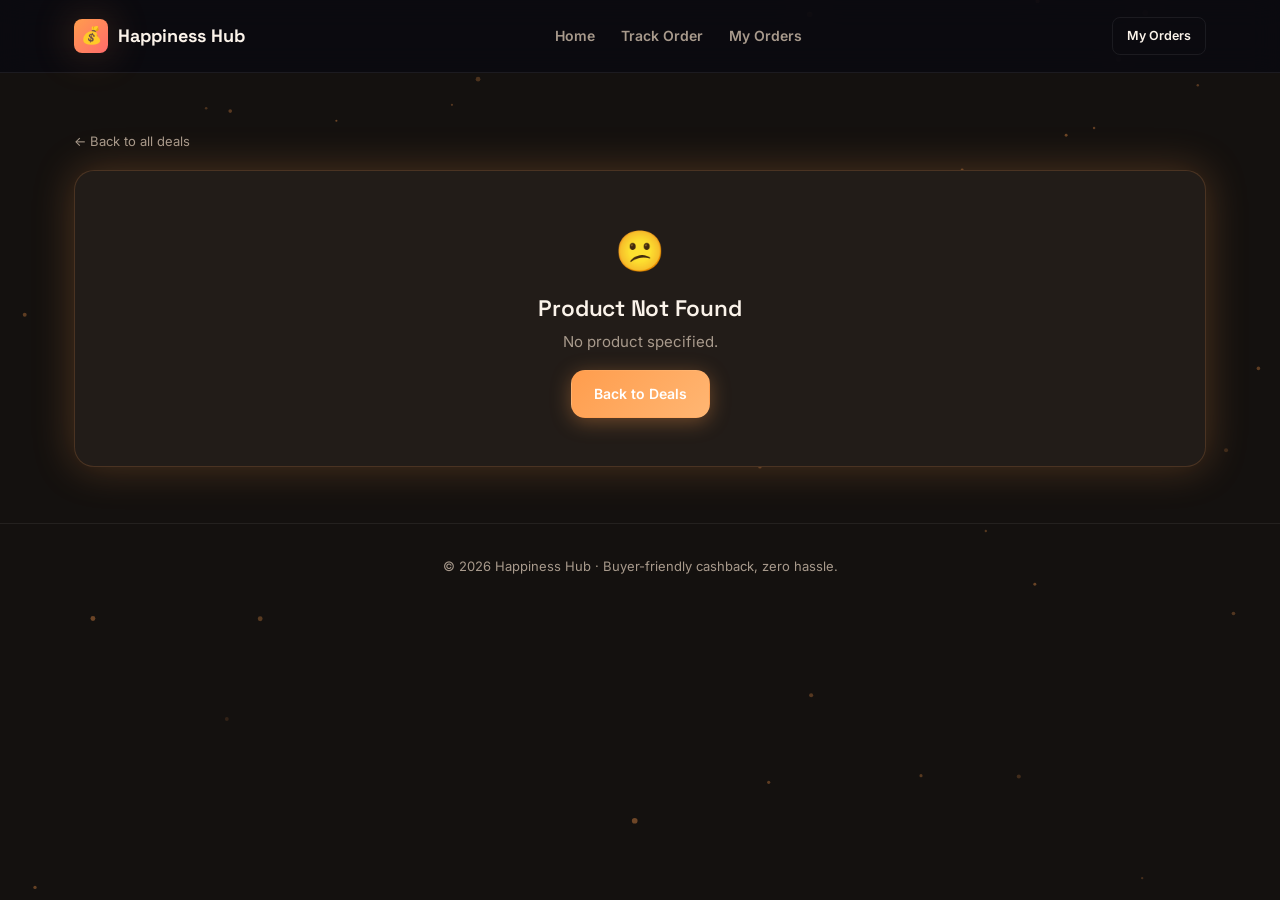
<file: frontend/product.html>
<!DOCTYPE html>
<html lang="en">
<head>
<meta charset="UTF-8">
<meta name="viewport" content="width=device-width, initial-scale=1.0">
<title>Product — Happiness Hub</title>
<link rel="stylesheet" href="styles/main.css">
<style>
  .pm-card { cursor: pointer; padding: 16px 10px; text-align: center; transition: all .2s var(--ease); }
  .pm-card:hover { border-color: var(--c-primary); transform: translateY(-2px); }
  .pm-card--selected { border-color: var(--c-primary); background: var(--c-primary-soft); box-shadow: 0 0 0 2px var(--c-primary-soft); }
  .pm-card__icon { font-size: 26px; margin-bottom: 6px; }
  .pm-card__label { font-weight: 600; font-size: 13.5px; }
  .pm-grid { display: grid; grid-template-columns: repeat(2, 1fr); gap: 12px; margin-bottom: 18px; }
  @media (max-width: 360px) { .pm-grid { grid-template-columns: 1fr; } }
  .product-media { border-radius: var(--r-md); overflow: hidden; margin-bottom: 18px; aspect-ratio: 4/3; background: var(--c-surface); }
  .product-media img { width: 100%; height: 100%; object-fit: cover; }
  .cashback-pill { display: inline-block; background: linear-gradient(135deg, var(--c-accent), #00b380); color: #04231a; padding: 6px 16px; border-radius: 999px; font-weight: 700; font-size: 14px; box-shadow: 0 4px 16px rgba(0,229,160,.35); }
</style>
</head>
<body>

<canvas id="particles"></canvas>

<!-- ============================== NAV ============================== -->
<nav class="topnav">
  <div class="topnav__inner">
    <a href="index.html" class="topnav__brand">
      <div class="topnav__logo">💰</div>
      <span>Happiness Hub</span>
    </a>
    <div class="topnav__links">
      <a href="index.html">Home</a>
      <a href="track.html">Track Order</a>
      <a href="my-orders.html">My Orders</a>
    </div>
    <div class="topnav__actions">
      <a href="my-orders.html" class="btn-ghost btn-sm">My Orders</a>
      <button class="topnav__menu-btn" id="menuBtn" aria-label="Menu">☰</button>
    </div>
  </div>
  <div class="topnav__mobile-menu" id="mobileMenu">
    <a href="index.html">Home</a>
    <a href="track.html">Track Order</a>
    <a href="my-orders.html">My Orders</a>
    <a href="agent-login.html">Agent Login</a>
    <a href="admin/login.html">Admin Login</a>
  </div>
</nav>

<section class="section">
  <div class="container">
    <a href="index.html" class="text-muted" style="font-size:13px; display:inline-block; margin-bottom:18px;">← Back to all deals</a>

    <div class="row-2" id="productLayout">
      <div id="productDetail">
        <div class="card-glow">
          <div class="skeleton" style="aspect-ratio:4/3; margin-bottom:18px;"></div>
          <div class="skeleton" style="height:14px; width:30%; margin-bottom:14px; border-radius:4px;"></div>
          <div class="skeleton" style="height:24px; width:80%; margin-bottom:10px; border-radius:4px;"></div>
          <div class="skeleton" style="height:24px; width:50%; margin-bottom:18px; border-radius:4px;"></div>
          <div class="skeleton" style="height:48px; width:100%; border-radius:14px;"></div>
        </div>
      </div>

      <div id="orderWizardWrap">
        <!-- ============================== WIZARD ============================== -->
        <div class="card-glow slide-up" id="wizardCard" style="animation-delay:80ms;">
          <h3 class="mb-16">Claim Your Cashback</h3>
          <p class="text-muted" style="font-size:12.5px; margin:-8px 0 16px;">Every field below is optional — fill in what you have, skip the rest.</p>

          <div class="wiz-track" id="wizTrack">
            <div class="wiz-step wiz-step--active">
              <div class="wiz-line"></div>
              <div class="wiz-dot">1</div>
              <div class="wiz-label">Order Info</div>
            </div>
            <div class="wiz-step">
              <div class="wiz-line"></div>
              <div class="wiz-dot">2</div>
              <div class="wiz-label">Refund Method</div>
            </div>
            <div class="wiz-step">
              <div class="wiz-line"></div>
              <div class="wiz-dot">3</div>
              <div class="wiz-label">Keyword</div>
            </div>
            <div class="wiz-step">
              <div class="wiz-line"></div>
              <div class="wiz-dot">4</div>
              <div class="wiz-label">Proof</div>
            </div>
          </div>

          <!-- Step 1: Order Info -->
          <div class="wiz-panel" data-step="1">
            <div class="form-group">
              <label class="form-label">Your Name <span class="opt">(optional)</span></label>
              <input type="text" id="buyerName" class="form-control" placeholder="Full name" autocomplete="name">
            </div>
            <div class="form-group">
              <label class="form-label">Email <span class="opt">(optional)</span></label>
              <input type="email" id="buyerEmail" class="form-control" placeholder="you@example.com" autocomplete="email">
              <div class="form-hint">This is how you'll check your order status later in My Orders.</div>
              <div class="form-error hidden" id="buyerEmailError"></div>
            </div>
            <div class="form-group">
              <label class="form-label">Order # <span class="opt">(optional)</span></label>
              <input type="text" id="orderNumber" class="form-control" placeholder="e.g. 112-3456789-1234567">
            </div>
          </div>

          <!-- Step 2: Refund Method -->
          <div class="wiz-panel hidden" data-step="2">
            <label class="form-label">How would you like your cashback? <span class="opt">(optional)</span></label>
            <div class="pm-grid" id="paymentMethodGrid"></div>
            <div class="form-group hidden" id="accountDetailsGroup">
              <label class="form-label" id="accountDetailsLabel">Account Details</label>
              <input type="text" id="paymentId" class="form-control" placeholder="">
              <div class="form-error hidden" id="paymentIdError"></div>
            </div>
          </div>

          <!-- Step 3: Keyword -->
          <div class="wiz-panel hidden" data-step="3">
            <div class="form-group">
              <label class="form-label">Search Keyword <span class="opt">(optional)</span></label>
              <input type="text" id="keyword" class="form-control" placeholder="The search term you used to find this product">
              <div class="form-hint">If you found this by searching on the store, tell us what you searched for.</div>
            </div>
            <label class="form-label">Keyword Search Screenshot <span class="opt">(optional)</span></label>
            <div class="upload-zone" id="kwUploadZone">
              <div class="upload-zone__icon">🔍</div>
              <div class="upload-zone__text"><strong>Click to upload</strong> or drag and drop<br>PNG or JPG, up to 5MB</div>
              <input type="file" id="kwFileInput" accept="image/*">
            </div>
            <div id="kwUploadPreview"></div>
          </div>

          <!-- Step 4: Proof -->
          <div class="wiz-panel hidden" data-step="4">
            <label class="form-label">Order Confirmation Screenshot <span class="opt">(optional)</span></label>
            <div class="upload-zone" id="uploadZone">
              <div class="upload-zone__icon">📸</div>
              <div class="upload-zone__text"><strong>Click to upload</strong> or drag and drop<br>PNG or JPG, up to 5MB</div>
              <input type="file" id="fileInput" accept="image/*">
            </div>
            <div id="uploadPreview"></div>

            <label class="form-label mt-16">Price Screenshot <span class="opt">(optional)</span></label>
            <div class="upload-zone" id="priceUploadZone">
              <div class="upload-zone__icon">💲</div>
              <div class="upload-zone__text"><strong>Click to upload</strong> or drag and drop<br>PNG or JPG, up to 5MB</div>
              <input type="file" id="priceFileInput" accept="image/*">
            </div>
            <div id="priceUploadPreview"></div>

            <div class="form-group mt-16">
              <label class="form-label">Notes <span class="opt">(optional)</span></label>
              <textarea id="orderNotes" class="form-control" placeholder="Anything else we should know?"></textarea>
            </div>
          </div>

          <div class="wiz-nav">
            <button class="btn-ghost hidden" id="backBtn" type="button">← Back</button>
            <span></span>
            <button class="btn-primary" id="nextBtn" type="button">Continue →</button>
            <button class="btn-primary hidden" id="submitBtn" type="button">Submit Order</button>
          </div>
        </div>

        <!-- ============================== CELEBRATION ============================== -->
        <div class="card-glow hidden" id="celebrationCard"></div>
      </div>
    </div>
  </div>
</section>

<footer class="site-footer">
  <div class="container">
    <p>© 2026 Happiness Hub · Buyer-friendly cashback, zero hassle.</p>
  </div>
</footer>

<script src="lib/hh.js"></script>
<script>
let product = null;
let currentStep = 1;
let selectedPaymentMethod = '';
let selectedFile = null;
let selectedKwFile = null;
let selectedPriceFile = null;
const TOTAL_STEPS = 4;

// ---------------------------------------------------------------- rendering
function renderProduct(p) {
  const stock = HH.stockBadge(p.stock_status);
  const img = p.image_url && String(p.image_url).trim() ? p.image_url : '';
  const fallbackImg = 'data:image/svg+xml,%3Csvg xmlns=%22http://www.w3.org/2000/svg%22 width=%22400%22 height=%22300%22%3E%3Crect width=%22400%22 height=%22300%22 fill=%22%23221c18%22/%3E%3Ctext x=%2250%25%22 y=%2250%25%22 fill=%22%23a89a8c%22 font-size=%2218%22 text-anchor=%22middle%22 dy=%22.3em%22%3ENo Image%3C/text%3E%3C/svg%3E';

  let html = `<div class="card-glow slide-up">
    <div class="product-media">
      <img src="${HH.esc(img || fallbackImg)}" alt="${HH.esc(p.title)}" onerror="this.onerror=null;this.src='${fallbackImg}'">
    </div>
    <div class="chips mb-16">
      <span class="badge badge--info">${HH.esc(p.category || 'General')}</span>
      <span class="badge ${stock.className}">${stock.icon} ${HH.esc(stock.label)}</span>`;

  if (p.badge_text && String(p.badge_text).trim()) {
    html += `<span class="badge badge--warn">${HH.esc(p.badge_text)}</span>`;
  }
  if (String(p.featured).trim().toUpperCase() === 'TRUE') {
    html += `<span class="badge badge--ok">⭐ Featured</span>`;
  }
  html += `</div>
    <h1 style="font-size:24px; margin-bottom:12px;">${HH.esc(p.title)}</h1>
    <div class="cashback-pill mb-16">${HH.fmt$(p.cashback_amount)} cashback</div>`;

  if (p.description && String(p.description).trim()) {
    html += `<p class="text-muted mb-16">${HH.esc(p.description)}</p>`;
  }

  html += `<a href="${HH.esc(p.link)}" target="_blank" rel="noopener" class="btn-primary btn-block mb-8">Buy on Store →</a>`;
  html += `<div class="form-hint text-center mb-16">After buying, come back here and complete the form to claim your cashback.</div>`;

  if (p.policy && String(p.policy).trim()) {
    html += `<div class="modal__section-title">Cashback Policy</div><p class="text-muted">${HH.esc(p.policy)}</p>`;
  }
  if (p.instructions && String(p.instructions).trim()) {
    html += `<div class="modal__section-title">How To Claim</div><p class="text-muted">${HH.esc(p.instructions)}</p>`;
  }

  const metaBits = [];
  if (p.deadline && String(p.deadline).trim()) metaBits.push('⏰ Offer valid until ' + HH.fmtDate(p.deadline));
  if (p.sold_by && String(p.sold_by).trim()) metaBits.push('Sold by ' + HH.esc(p.sold_by));
  if (metaBits.length) {
    html += `<div class="divider"></div><div class="form-hint">${metaBits.join(' &nbsp;·&nbsp; ')}</div>`;
  }

  html += `</div>`;
  document.getElementById('productDetail').innerHTML = html;
}

function showProductError(msg) {
  document.getElementById('productLayout').innerHTML = `
    <div class="card-glow" style="grid-column:1/-1; text-align:center; padding:48px 24px;">
      <div style="font-size:40px; margin-bottom:12px;">😕</div>
      <h2 class="mb-8">Product Not Found</h2>
      <p class="text-muted mb-16">${HH.esc(msg)}</p>
      <a href="index.html" class="btn-primary">Back to Deals</a>
    </div>`;
}

// ---------------------------------------------------------------- payment methods
function renderPaymentMethods() {
  const grid = document.getElementById('paymentMethodGrid');
  grid.innerHTML = HH.PAYMENT_METHODS.map(function (m) {
    return `<div class="card pm-card" data-method="${HH.esc(m.value)}" data-placeholder="${HH.esc(m.placeholder)}" data-label="${HH.esc(m.label)}">
      <div class="pm-card__icon">${m.icon}</div>
      <div class="pm-card__label">${HH.esc(m.label)}</div>
    </div>`;
  }).join('');

  grid.querySelectorAll('.pm-card').forEach(function (card) {
    card.addEventListener('click', function () {
      grid.querySelectorAll('.pm-card').forEach(function (c) { c.classList.remove('pm-card--selected'); });
      card.classList.add('pm-card--selected');
      selectedPaymentMethod = card.dataset.method;

      const group = document.getElementById('accountDetailsGroup');
      group.classList.remove('hidden');
      document.getElementById('accountDetailsLabel').textContent = 'Your ' + card.dataset.label + ' Details';
      const input = document.getElementById('paymentId');
      input.placeholder = card.dataset.placeholder;
      input.focus();
    });
  });
}

// ---------------------------------------------------------------- wizard nav
function updateWizTrack() {
  document.querySelectorAll('#wizTrack .wiz-step').forEach(function (el, i) {
    const stepNum = i + 1;
    el.classList.remove('wiz-step--done', 'wiz-step--active');
    if (stepNum < currentStep) el.classList.add('wiz-step--done');
    else if (stepNum === currentStep) el.classList.add('wiz-step--active');
  });
}

function goToStep(step) {
  currentStep = step;
  document.querySelectorAll('.wiz-panel').forEach(function (panel) {
    panel.classList.toggle('hidden', parseInt(panel.dataset.step, 10) !== step);
  });
  updateWizTrack();
  document.getElementById('backBtn').classList.toggle('hidden', step === 1);
  document.getElementById('nextBtn').classList.toggle('hidden', step === TOTAL_STEPS);
  document.getElementById('submitBtn').classList.toggle('hidden', step !== TOTAL_STEPS);
}

function showError(fieldId, msg) {
  const el = document.getElementById(fieldId + 'Error');
  const input = document.getElementById(fieldId);
  if (el) { el.textContent = msg; el.classList.remove('hidden'); }
  if (input) input.style.borderColor = '#ff4f67';
}

function clearErrors() {
  document.querySelectorAll('.form-error').forEach(function (el) {
    el.textContent = '';
    el.classList.add('hidden');
  });
  document.querySelectorAll('.form-control').forEach(function (el) {
    el.style.borderColor = '';
  });
}

function validateStep(step) {
  clearErrors();
  if (step === 1) {
    const email = document.getElementById('buyerEmail').value.trim();
    if (email && !/^[^\s@]+@[^\s@]+\.[^\s@]+$/.test(email)) {
      showError('buyerEmail', 'That doesn\'t look like a valid email — please double-check it.');
      return false;
    }
    return true;
  }
  if (step === 2) {
    if (!selectedPaymentMethod) return true; // entire step is optional
    const paymentId = document.getElementById('paymentId').value.trim();
    if (!paymentId) { showError('paymentId', 'Please enter your account details for this refund method.'); return false; }
    return true;
  }
  return true;
}

document.getElementById('nextBtn').addEventListener('click', function () {
  if (!validateStep(currentStep)) return;
  goToStep(currentStep + 1);
});
document.getElementById('backBtn').addEventListener('click', function () {
  clearErrors();
  goToStep(currentStep - 1);
});

// ---------------------------------------------------------------- upload (generalized for 3 optional zones)
function wireUploadZone(zoneId, inputId, previewId, onFileSelected, onFileRemoved) {
  const zone = document.getElementById(zoneId);
  const input = document.getElementById(inputId);

  zone.addEventListener('click', function () { input.click(); });
  zone.addEventListener('dragover', function (e) { e.preventDefault(); zone.classList.add('upload-zone--drag'); });
  zone.addEventListener('dragleave', function () { zone.classList.remove('upload-zone--drag'); });
  zone.addEventListener('drop', function (e) {
    e.preventDefault();
    zone.classList.remove('upload-zone--drag');
    if (e.dataTransfer.files && e.dataTransfer.files.length) handle(e.dataTransfer.files[0]);
  });
  input.addEventListener('change', function (e) {
    if (e.target.files && e.target.files.length) handle(e.target.files[0]);
  });

  function handle(file) {
    if (!file.type || file.type.indexOf('image/') !== 0) {
      HH.toast('Please choose an image file.', 'error');
      return;
    }
    if (file.size > 5 * 1024 * 1024) {
      HH.toast('That file is too large — please choose one under 5MB.', 'error');
      return;
    }
    onFileSelected(file);

    const reader = new FileReader();
    reader.onload = function (e) {
      const previewEl = document.getElementById(previewId);
      previewEl.innerHTML = `
        <div class="upload-preview">
          <img src="${e.target.result}" alt="Preview">
          <button class="upload-preview__remove" type="button" aria-label="Remove">✕</button>
        </div>`;
      previewEl.querySelector('.upload-preview__remove').addEventListener('click', function (ev) {
        ev.stopPropagation();
        onFileRemoved();
        previewEl.innerHTML = '';
        input.value = '';
      });
    };
    reader.readAsDataURL(file);
  }
}

wireUploadZone('uploadZone', 'fileInput', 'uploadPreview',
  function (file) { selectedFile = file; },
  function () { selectedFile = null; });

wireUploadZone('kwUploadZone', 'kwFileInput', 'kwUploadPreview',
  function (file) { selectedKwFile = file; },
  function () { selectedKwFile = null; });

wireUploadZone('priceUploadZone', 'priceFileInput', 'priceUploadPreview',
  function (file) { selectedPriceFile = file; },
  function () { selectedPriceFile = null; });

// ---------------------------------------------------------------- submit
document.getElementById('submitBtn').addEventListener('click', async function () {
  const submitBtn = document.getElementById('submitBtn');
  const originalLabel = submitBtn.textContent;
  submitBtn.disabled = true;
  document.getElementById('backBtn').disabled = true;

  // Upload only whichever optional files were actually selected.
  let screenshotUrl = '', priceScreenshotUrl = '', keywordScreenshotUrl = '';

  if (selectedFile) {
    submitBtn.innerHTML = '<span class="btn-spinner"></span> Uploading order screenshot…';
    const r = await HH.uploadFile(selectedFile);
    if (!r.success) {
      HH.toast(r.error || 'Order screenshot upload failed. Please try again.', 'error');
      submitBtn.disabled = false; document.getElementById('backBtn').disabled = false; submitBtn.textContent = originalLabel;
      return;
    }
    screenshotUrl = r.url;
  }

  if (selectedPriceFile) {
    submitBtn.innerHTML = '<span class="btn-spinner"></span> Uploading price screenshot…';
    const r = await HH.uploadFile(selectedPriceFile);
    if (!r.success) {
      HH.toast(r.error || 'Price screenshot upload failed. Please try again.', 'error');
      submitBtn.disabled = false; document.getElementById('backBtn').disabled = false; submitBtn.textContent = originalLabel;
      return;
    }
    priceScreenshotUrl = r.url;
  }

  if (selectedKwFile) {
    submitBtn.innerHTML = '<span class="btn-spinner"></span> Uploading keyword screenshot…';
    const r = await HH.uploadFile(selectedKwFile);
    if (!r.success) {
      HH.toast(r.error || 'Keyword screenshot upload failed. Please try again.', 'error');
      submitBtn.disabled = false; document.getElementById('backBtn').disabled = false; submitBtn.textContent = originalLabel;
      return;
    }
    keywordScreenshotUrl = r.url;
  }

  submitBtn.innerHTML = '<span class="btn-spinner"></span> Submitting order…';

  const ref = HH.getRef();
  const buyerEmail = document.getElementById('buyerEmail').value.trim();
  const result = await HH.post('submitOrder', {
    buyer_name: document.getElementById('buyerName').value.trim(),
    buyer_email: buyerEmail,
    product_id: product.product_id,
    order_number: document.getElementById('orderNumber').value.trim(),
    keyword: document.getElementById('keyword').value.trim(),
    keyword_screenshot_url: keywordScreenshotUrl,
    screenshot_url: screenshotUrl,
    price_screenshot_url: priceScreenshotUrl,
    payment_method: selectedPaymentMethod,
    payment_id: document.getElementById('paymentId').value.trim(),
    notes: document.getElementById('orderNotes').value.trim(),
    agent_id: ref !== 'direct' ? ref : ''
  });

  if (!result.success) {
    HH.toast(result.error || 'Could not submit your order. Please try again.', 'error');
    submitBtn.disabled = false;
    document.getElementById('backBtn').disabled = false;
    submitBtn.innerHTML = originalLabel;
    return;
  }

  if (buyerEmail) localStorage.setItem('hh_buyer_email', buyerEmail);
  const buyerName = document.getElementById('buyerName').value.trim();
  if (buyerName) localStorage.setItem('hh_buyer_name', buyerName);

  showCelebration(result.order_id);
});

function showCelebration(orderId) {
  document.getElementById('wizardCard').classList.add('hidden');
  const celeb = document.getElementById('celebrationCard');
  celeb.classList.remove('hidden');
  celeb.classList.add('scaleIn', 'fade-in');
  celeb.innerHTML = `
    <div style="text-align:center;">
      <div style="font-size:48px; margin-bottom:12px;">🎉</div>
      <h2 class="gradient-text mb-8">Order Submitted!</h2>
      <p class="text-muted mb-16">Your order ID is <strong style="color:var(--c-text);">${HH.esc(orderId)}</strong> — save this for your records.</p>
      <div class="action-banner" style="text-align:left; animation:none;">
        <div class="action-banner__icon" style="animation:none;">📦</div>
        <div class="action-banner__body">
          <div class="action-banner__title">What happens next?</div>
          <div class="action-banner__text">Once your order is delivered, go to <strong>My Orders</strong> and upload a delivery photo — that's how we know to send your cashback.</div>
        </div>
      </div>
      <div class="flex gap-12 flex-wrap mt-16" style="justify-content:center;">
        <a href="my-orders.html" class="btn-primary">Go to My Orders</a>
        <a href="track.html?order_id=${encodeURIComponent(orderId)}" class="btn-ghost">Track This Order</a>
      </div>
    </div>`;
}

// ---------------------------------------------------------------- init
function prefillBuyerInfo() {
  const savedName = localStorage.getItem('hh_buyer_name');
  const savedEmail = localStorage.getItem('hh_buyer_email');
  if (savedName) document.getElementById('buyerName').value = savedName;
  if (savedEmail) document.getElementById('buyerEmail').value = savedEmail;
}

document.getElementById('menuBtn').addEventListener('click', function () {
  document.getElementById('mobileMenu').classList.toggle('topnav__mobile-menu--open');
});

async function init() {
  HH.mount();

  const params = new URLSearchParams(location.search);
  const productId = params.get('id');

  const settingsPromise = HH.get('getSettings');
  const productPromise = productId ? HH.get('getProduct', { id: productId }) : Promise.resolve({ success: false, error: 'No product specified.' });

  const [settingsResult, productResult] = await Promise.all([settingsPromise, productPromise]);

  if (settingsResult.success && settingsResult.settings) {
    HH.setCurrencySymbol(settingsResult.settings.currency_symbol);
  }

  if (!productResult.success) {
    showProductError(productResult.error || 'This product may have been removed.');
    return;
  }

  product = productResult.product;
  document.title = product.title + ' — Happiness Hub';
  renderProduct(product);
  renderPaymentMethods();
  prefillBuyerInfo();
  updateWizTrack();
}

init();
</script>
</body>
</html>
</file>
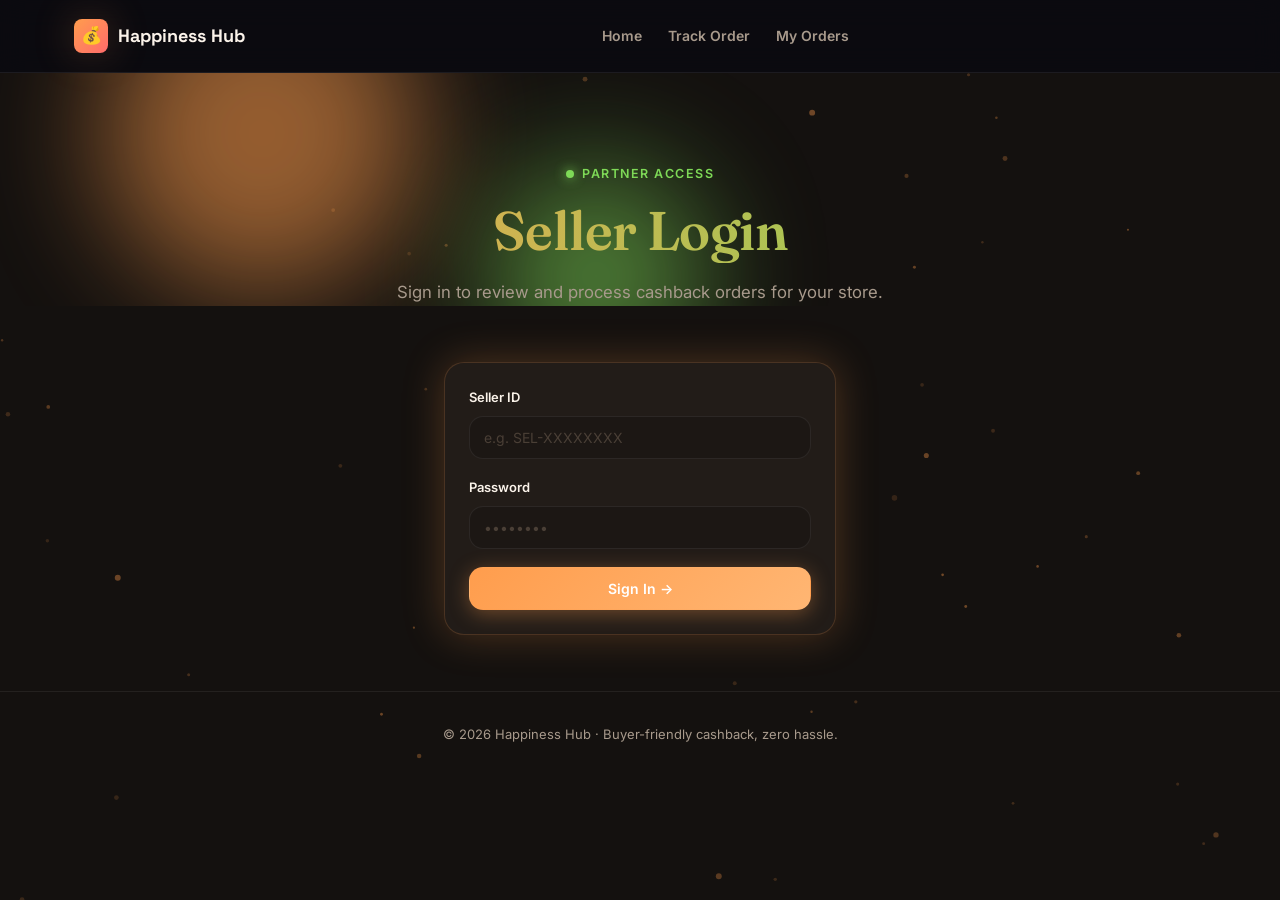
<file: frontend/seller-dashboard.html>
<!DOCTYPE html>
<html lang="en">
<head>
<meta charset="UTF-8">
<meta name="viewport" content="width=device-width, initial-scale=1.0">
<title>Seller Dashboard — Happiness Hub</title>
<link rel="stylesheet" href="styles/main.css">
</head>
<body>

<canvas id="particles"></canvas>

<div class="mobile-topbar">
  <div class="mobile-topbar__brand"><span style="font-size:20px;">💰</span> Happiness Hub</div>
  <button class="mobile-topbar__menu-btn" id="menuBtn" aria-label="Menu">☰</button>
</div>

<div class="app-layout">
  <div class="sidebar-overlay" id="sidebarOverlay"></div>
  <aside class="sidebar" id="sidebar">
    <div class="sidebar__brand"><span style="font-size:20px;">💰</span> Happiness Hub</div>
    <a href="#" class="sidebar__link active"><span class="ico">📊</span> Dashboard</a>
    <a href="index.html" class="sidebar__link" target="_blank"><span class="ico">🛍️</span> View Storefront</a>
    <div class="sidebar__footer">
      <div class="text-muted mb-8" style="font-size:12px;" id="sellerNameDisplay"></div>
      <button class="btn-ghost btn-sm btn-block" id="logoutBtn">Log Out</button>
    </div>
  </aside>

  <main class="main-content">
    <div class="page-header">
      <div>
        <h1>Seller Dashboard</h1>
        <p>Review proofs and process cashback for your orders.</p>
      </div>
    </div>

    <div class="grid-stats mb-24" id="statCards">
      <div class="stat-card"><div class="skeleton" style="height:34px;"></div></div>
      <div class="stat-card"><div class="skeleton" style="height:34px;"></div></div>
      <div class="stat-card"><div class="skeleton" style="height:34px;"></div></div>
      <div class="stat-card"><div class="skeleton" style="height:34px;"></div></div>
      <div class="stat-card"><div class="skeleton" style="height:34px;"></div></div>
    </div>

    <div class="card mb-16">
      <div class="flex gap-12 flex-wrap items-center">
        <input type="search" id="searchInput" class="form-control" style="flex:1; min-width:200px;" placeholder="🔍 Search by buyer name, order ID…">
        <select id="statusFilter" class="form-control" style="max-width:200px;">
          <option value="">All Statuses</option>
          <option value="Pending">Pending</option>
          <option value="Ordered">Ordered</option>
          <option value="Delivered">Delivered</option>
          <option value="Cashback Sent">Cashback Sent</option>
          <option value="Rejected">Rejected</option>
          <option value="Need More Info">Need More Info</option>
          <option value="PayPal Issue">PayPal Issue</option>
        </select>
      </div>
    </div>

    <div class="tbl-wrap">
      <table>
        <thead>
          <tr>
            <th>Order</th><th>Buyer</th><th>Refund Via</th><th>Amount</th><th>Delivery Proof</th><th>Status</th><th>Submitted</th><th></th>
          </tr>
        </thead>
        <tbody id="ordersTableBody">
          <tr><td colspan="8"><div class="loading-row"><span class="btn-spinner"></span> Loading orders…</div></td></tr>
        </tbody>
      </table>
    </div>
  </main>
</div>

<!-- ============================== UPDATE MODAL ============================== -->
<div class="modal-overlay" id="updateModalOverlay">
  <div class="modal modal--lg">
    <div class="modal__header">
      <div class="modal__title">Update Order</div>
      <button class="modal__close" id="closeModalBtn" aria-label="Close">✕</button>
    </div>
    <div class="modal__body" id="modalBody"></div>
    <div class="modal__footer">
      <button class="btn-ghost" id="cancelUpdateBtn">Cancel</button>
      <button class="btn-primary" id="saveUpdateBtn">Save Changes</button>
    </div>
  </div>
</div>

<script src="lib/hh.js"></script>
<script>
let session = null;
let ordersCache = [];
let currentSearch = '';
let currentStatusFilter = '';
let activeOrder = null;

document.getElementById('menuBtn').addEventListener('click', function () {
  document.getElementById('sidebar').classList.add('sidebar--open');
  document.getElementById('sidebarOverlay').classList.add('sidebar-overlay--visible');
});
document.getElementById('sidebarOverlay').addEventListener('click', function () {
  document.getElementById('sidebar').classList.remove('sidebar--open');
  document.getElementById('sidebarOverlay').classList.remove('sidebar-overlay--visible');
});
document.getElementById('logoutBtn').addEventListener('click', function () {
  HH.clearSession('seller');
  location.href = 'seller-login.html';
});

function renderStats(stats) {
  document.getElementById('statCards').innerHTML = `
    <div class="stat-card"><div class="stat-card__label">📦 Total</div><div class="stat-card__value">${stats.total}</div></div>
    <div class="stat-card stat-card--warn"><div class="stat-card__label">⏳ Pending</div><div class="stat-card__value">${stats.pending}</div></div>
    <div class="stat-card"><div class="stat-card__label">🚚 Delivered</div><div class="stat-card__value">${stats.delivered}</div></div>
    <div class="stat-card stat-card--accent"><div class="stat-card__label">💸 Cashback Sent</div><div class="stat-card__value">${stats.cashback_sent}</div></div>
    <div class="stat-card stat-card--pink"><div class="stat-card__label">✕ Rejected</div><div class="stat-card__value">${stats.rejected}</div></div>`;
  HH.staggerChildren(document.getElementById('statCards'), 0, 60);
}

function applyFiltersAndRender() {
  let filtered = ordersCache;
  if (currentStatusFilter) filtered = filtered.filter(function (o) { return String(o.status).trim() === currentStatusFilter; });
  if (currentSearch) {
    const q = currentSearch.toLowerCase();
    filtered = filtered.filter(function (o) {
      return [o.buyer_name, o.order_id, o.agent_id, o.product_title].some(function (f) {
        return String(f || '').toLowerCase().indexOf(q) !== -1;
      });
    });
  }
  renderTable(filtered);
}

function renderTable(orders) {
  const tbody = document.getElementById('ordersTableBody');
  if (!orders.length) {
    tbody.innerHTML = `<tr><td colspan="8"><div class="empty-state"><div class="empty-state__icon">📭</div><div class="empty-state__title">No orders match</div><div class="empty-state__text">Try a different search or filter.</div></div></td></tr>`;
    return;
  }

  tbody.innerHTML = orders.map(function (o) {
    const badge = HH.statusBadge(o.status);
    const hasDelivery = String(o.delivery_screenshot_url || '').trim();
    return `<tr>
      <td><strong>${HH.esc(o.order_id)}</strong><div class="text-muted" style="font-size:11.5px;">${HH.esc(o.product_title || '')}</div></td>
      <td>${HH.esc(o.buyer_name || '—')}<div class="text-muted" style="font-size:11.5px;">${HH.esc(o.buyer_email || 'No email given')}</div></td>
      <td>${HH.esc(o.payment_method || '—')}</td>
      <td>${HH.fmt$(o.cashback_amount)}</td>
      <td>${hasDelivery ? '<span class="badge badge--ok">📦 Yes</span>' : '<span class="badge badge--warn">⏳ No</span>'}</td>
      <td><span class="badge ${badge.className}">${badge.icon} ${HH.esc(badge.label)}</span></td>
      <td class="text-muted">${HH.esc(HH.timeAgo(o.submitted_at))}</td>
      <td><button class="btn-ghost btn-sm open-update-btn" data-order-id="${HH.esc(o.order_id)}">Update</button></td>
    </tr>`;
  }).join('');

  tbody.querySelectorAll('.open-update-btn').forEach(function (btn) {
    btn.addEventListener('click', function () { openUpdateModal(btn.dataset.orderId); });
  });
}

async function loadOrders() {
  const auth = HH.getAuthBody('seller');
  const result = await HH.get('getSellerOrders', { actor_id: auth.actor_id });
  if (!result.success) {
    document.getElementById('ordersTableBody').innerHTML = `<tr><td colspan="8"><div class="err-box"><span class="err-box__icon">⚠️</span><span>${HH.esc(result.error)}</span></div></td></tr>`;
    return;
  }
  ordersCache = result.orders || [];
  renderStats(result.stats);
  applyFiltersAndRender();
}

document.getElementById('searchInput').addEventListener('input', function (e) {
  currentSearch = e.target.value.trim();
  applyFiltersAndRender();
});
document.getElementById('statusFilter').addEventListener('change', function (e) {
  currentStatusFilter = e.target.value;
  applyFiltersAndRender();
});

// ---------------------------------------------------------------- update modal
function openUpdateModal(orderId) {
  activeOrder = ordersCache.find(function (o) { return o.order_id === orderId; });
  if (!activeOrder) return;

  const hasDelivery = String(activeOrder.delivery_screenshot_url || '').trim();

  document.getElementById('modalBody').innerHTML = `
    <div class="modal__section-title">Buyer Information</div>
    <div class="card mb-16">
      <div class="flex justify-between mb-8"><span class="text-muted">Name</span><strong>${HH.esc(activeOrder.buyer_name || '—')}</strong></div>
      <div class="flex justify-between mb-8"><span class="text-muted">Email</span><strong>${HH.esc(activeOrder.buyer_email || '—')}</strong></div>
      <div class="flex justify-between mb-8"><span class="text-muted">Product</span><strong>${HH.esc(activeOrder.product_title)}</strong></div>
      <div class="flex justify-between mb-8"><span class="text-muted">Sold By</span><strong>${HH.esc(activeOrder.sold_by || '—')}</strong></div>
      <div class="flex justify-between"><span class="text-muted">Order #</span><strong>${HH.esc(activeOrder.order_number || '—')}</strong></div>
    </div>

    <div class="modal__section-title">Search Keyword</div>
    <div class="card mb-16">
      <div class="flex justify-between mb-8"><span class="text-muted">Keyword Used</span><strong>${HH.esc(activeOrder.keyword || '—')}</strong></div>
      ${activeOrder.keyword_screenshot_url ? `<a href="${HH.esc(activeOrder.keyword_screenshot_url)}" target="_blank" rel="noopener">🔍 Keyword Screenshot</a>` : '<span class="text-muted" style="font-size:12.5px;">No keyword screenshot provided.</span>'}
    </div>

    <div class="modal__section-title">Refund Method</div>
    <div class="card mb-16">
      <div class="flex justify-between mb-8"><span class="text-muted">Method</span><strong>${HH.esc(activeOrder.payment_method || '—')}</strong></div>
      <div class="flex justify-between"><span class="text-muted">Account Details</span><strong>${HH.esc(activeOrder.payment_id || '—')}</strong></div>
    </div>

    <div class="modal__section-title">Proof</div>
    <div class="link-list mb-16">
      ${activeOrder.screenshot_url ? `<a href="${HH.esc(activeOrder.screenshot_url)}" target="_blank" rel="noopener">📄 Order Screenshot</a>` : '<span class="text-muted" style="font-size:12.5px;">No order screenshot provided.</span>'}
      ${activeOrder.price_screenshot_url ? `<a href="${HH.esc(activeOrder.price_screenshot_url)}" target="_blank" rel="noopener">💲 Price Screenshot</a>` : '<span class="text-muted" style="font-size:12.5px;">No price screenshot provided.</span>'}
      ${hasDelivery
        ? `<a href="${HH.esc(activeOrder.delivery_screenshot_url)}" target="_blank" rel="noopener">📦 Delivery Photo</a>`
        : `<div class="err-box" style="margin:0;"><span class="err-box__icon">⏳</span><span>No delivery proof yet — buyer hasn't confirmed delivery.</span></div>`}
    </div>

    <div class="modal__section-title">Update Status</div>
    <div class="form-group">
      <label class="form-label">Status</label>
      <select id="modalStatus" class="form-control">
        ${HH.ORDER_STATUSES.map(function (s) { return `<option value="${HH.esc(s)}" ${s === activeOrder.status ? 'selected' : ''}>${HH.esc(s)}</option>`; }).join('')}
      </select>
    </div>
    <div class="form-group">
      <label class="form-label">Note to Buyer <span class="opt">(optional)</span></label>
      <textarea id="modalSellerNotes" class="form-control" placeholder="Visible to the buyer in My Orders">${HH.esc(activeOrder.seller_notes || '')}</textarea>
    </div>
    <div class="form-group">
      <label class="form-label">Refund Proof URL <span class="opt">(or upload below)</span></label>
      <input type="text" id="modalCashbackProofUrl" class="form-control" placeholder="https://..." value="${HH.esc(activeOrder.cashback_proof_url || '')}">
    </div>
    <div class="upload-zone" id="modalUploadZone">
      <div class="upload-zone__icon">💸</div>
      <div class="upload-zone__text"><strong>Click to upload</strong> a refund screenshot<br>PNG or JPG, up to 5MB</div>
      <input type="file" id="modalFileInput" accept="image/*">
    </div>
    <div id="modalUploadPreview"></div>
  `;

  const modalUploadZone = document.getElementById('modalUploadZone');
  const modalFileInput = document.getElementById('modalFileInput');
  modalUploadZone.addEventListener('click', function () { modalFileInput.click(); });
  modalFileInput.addEventListener('change', async function (e) {
    if (!e.target.files || !e.target.files.length) return;
    const file = e.target.files[0];
    if (file.size > 5 * 1024 * 1024) { HH.toast('That file is too large — please choose one under 5MB.', 'error'); return; }

    document.getElementById('modalUploadPreview').innerHTML = `<div class="loading-row"><span class="btn-spinner"></span> Uploading…</div>`;
    const result = await HH.uploadFile(file);
    if (!result.success) { HH.toast(result.error || 'Upload failed.', 'error'); document.getElementById('modalUploadPreview').innerHTML = ''; return; }

    document.getElementById('modalCashbackProofUrl').value = result.url;
    document.getElementById('modalUploadPreview').innerHTML = `<div class="upload-preview"><img src="${result.url}"></div>`;
    HH.toast('Refund screenshot uploaded!', 'success');
  });

  document.getElementById('updateModalOverlay').classList.add('modal-overlay--visible');
}

function closeUpdateModal() {
  document.getElementById('updateModalOverlay').classList.remove('modal-overlay--visible');
  activeOrder = null;
}

document.getElementById('closeModalBtn').addEventListener('click', closeUpdateModal);
document.getElementById('cancelUpdateBtn').addEventListener('click', closeUpdateModal);
document.getElementById('updateModalOverlay').addEventListener('click', function (e) {
  if (e.target === this) closeUpdateModal();
});

document.getElementById('saveUpdateBtn').addEventListener('click', async function () {
  if (!activeOrder) return;
  const btn = this;
  btn.disabled = true;
  btn.innerHTML = '<span class="btn-spinner"></span> Saving…';

  const auth = HH.getAuthBody('seller');
  const result = await HH.post('updateOrderStatus', {
    order_id: activeOrder.order_id,
    status: document.getElementById('modalStatus').value,
    seller_notes: document.getElementById('modalSellerNotes').value.trim(),
    cashback_proof_url: document.getElementById('modalCashbackProofUrl').value.trim(),
    actor_id: auth.actor_id,
    actor_type: 'seller'
  });

  btn.disabled = false;
  btn.textContent = 'Save Changes';

  if (!result.success) { HH.toast(result.error || 'Could not update order.', 'error'); return; }

  HH.toast('Order updated!', 'success');
  closeUpdateModal();
  loadOrders();
});

document.addEventListener('DOMContentLoaded', async function () {
  HH.mount();
  session = HH.requireAuth('seller', 'seller-login.html');
  if (!session) return;

  document.getElementById('sellerNameDisplay').textContent = session.actor.name + ' · ' + (session.actor.store_name || session.actor.seller_id);

  const settingsResult = await HH.get('getSettings');
  if (settingsResult.success && settingsResult.settings) HH.setCurrencySymbol(settingsResult.settings.currency_symbol);

  loadOrders();
});
</script>
</body>
</html>
</file>
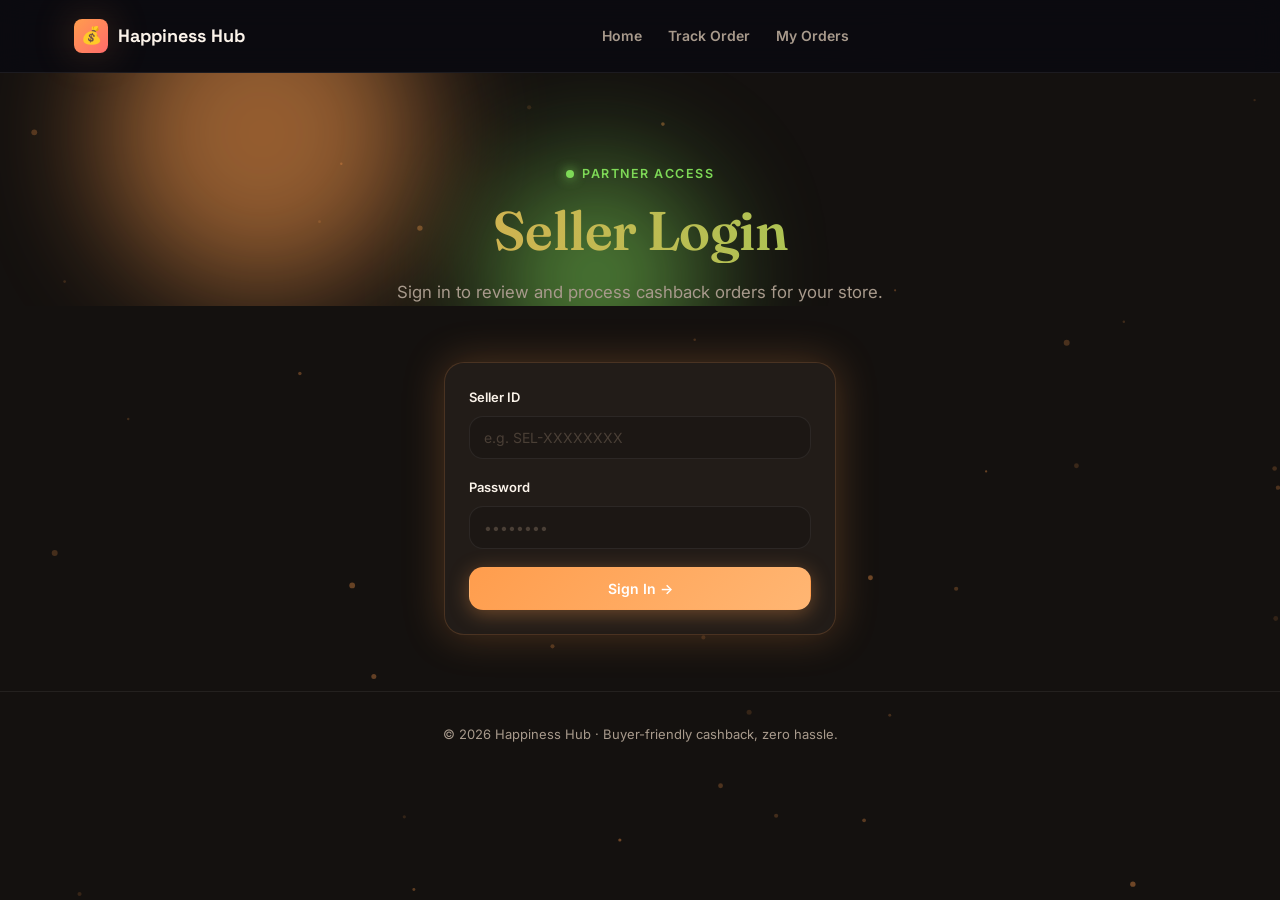
<file: frontend/seller-login.html>
<!DOCTYPE html>
<html lang="en">
<head>
<meta charset="UTF-8">
<meta name="viewport" content="width=device-width, initial-scale=1.0">
<title>Seller Login — Happiness Hub</title>
<link rel="stylesheet" href="styles/main.css">
</head>
<body>

<canvas id="particles"></canvas>

<nav class="topnav">
  <div class="topnav__inner">
    <a href="index.html" class="topnav__brand">
      <div class="topnav__logo">💰</div>
      <span>Happiness Hub</span>
    </a>
    <div class="topnav__links">
      <a href="index.html">Home</a>
      <a href="track.html">Track Order</a>
      <a href="my-orders.html">My Orders</a>
    </div>
    <div class="topnav__actions">
      <button class="topnav__menu-btn" id="menuBtn" aria-label="Menu">☰</button>
    </div>
  </div>
  <div class="topnav__mobile-menu" id="mobileMenu">
    <a href="index.html">Home</a>
    <a href="track.html">Track Order</a>
    <a href="my-orders.html">My Orders</a>
    <a href="agent-login.html">Agent Login</a>
  </div>
</nav>

<section class="hero" style="padding-bottom:0;">
  <div class="hero__orb hero__orb--1"></div>
  <div class="hero__orb hero__orb--3"></div>
  <div class="container hero__content">
    <div class="eyebrow" style="justify-content:center;">Partner access</div>
    <h1 class="gradient-text">Seller Login</h1>
    <p>Sign in to review and process cashback orders for your store.</p>
  </div>
</section>

<section class="section">
  <div class="container" style="max-width:440px;">
    <div class="card-glow slide-up">
      <div class="form-group">
        <label class="form-label">Seller ID</label>
        <input type="text" id="sellerId" class="form-control" placeholder="e.g. SEL-XXXXXXXX" autocomplete="username">
      </div>
      <div class="form-group">
        <label class="form-label">Password</label>
        <input type="password" id="password" class="form-control" placeholder="••••••••" autocomplete="current-password">
      </div>
      <div class="err-box hidden" id="loginError"><span class="err-box__icon">⚠️</span><span id="loginErrorText"></span></div>
      <button class="btn-primary btn-block" id="loginBtn">Sign In →</button>
    </div>
  </div>
</section>

<footer class="site-footer">
  <div class="container"><p>© 2026 Happiness Hub · Buyer-friendly cashback, zero hassle.</p></div>
</footer>

<script src="lib/hh.js"></script>
<script>
const loginBtn = document.getElementById('loginBtn');
const errBox = document.getElementById('loginError');
const errText = document.getElementById('loginErrorText');

async function login() {
  const sellerId = document.getElementById('sellerId').value.trim();
  const password = document.getElementById('password').value;

  if (!sellerId || !password) {
    errText.textContent = 'Please enter both your Seller ID and password.';
    errBox.classList.remove('hidden');
    return;
  }

  loginBtn.disabled = true;
  loginBtn.innerHTML = '<span class="btn-spinner"></span> Signing in…';
  errBox.classList.add('hidden');

  const result = await HH.get('sellerLogin', { seller_id: sellerId, password: password });

  loginBtn.disabled = false;
  loginBtn.textContent = 'Sign In →';

  if (!result.success) {
    errText.textContent = result.error || 'Invalid seller ID or password.';
    errBox.classList.remove('hidden');
    return;
  }

  HH.setSession('seller', { token: result.token, actor: result.actor });
  HH.toast('Welcome back, ' + result.actor.name + '!', 'success');
  setTimeout(function () { location.href = 'seller-dashboard.html'; }, 400);
}

loginBtn.addEventListener('click', login);
document.getElementById('password').addEventListener('keydown', function (e) { if (e.key === 'Enter') login(); });

document.getElementById('menuBtn').addEventListener('click', function () {
  document.getElementById('mobileMenu').classList.toggle('topnav__mobile-menu--open');
});

document.addEventListener('DOMContentLoaded', function () {
  HH.mount();
  if (HH.getSession('seller')) location.href = 'seller-dashboard.html';
});
</script>
</body>
</html>
</file>
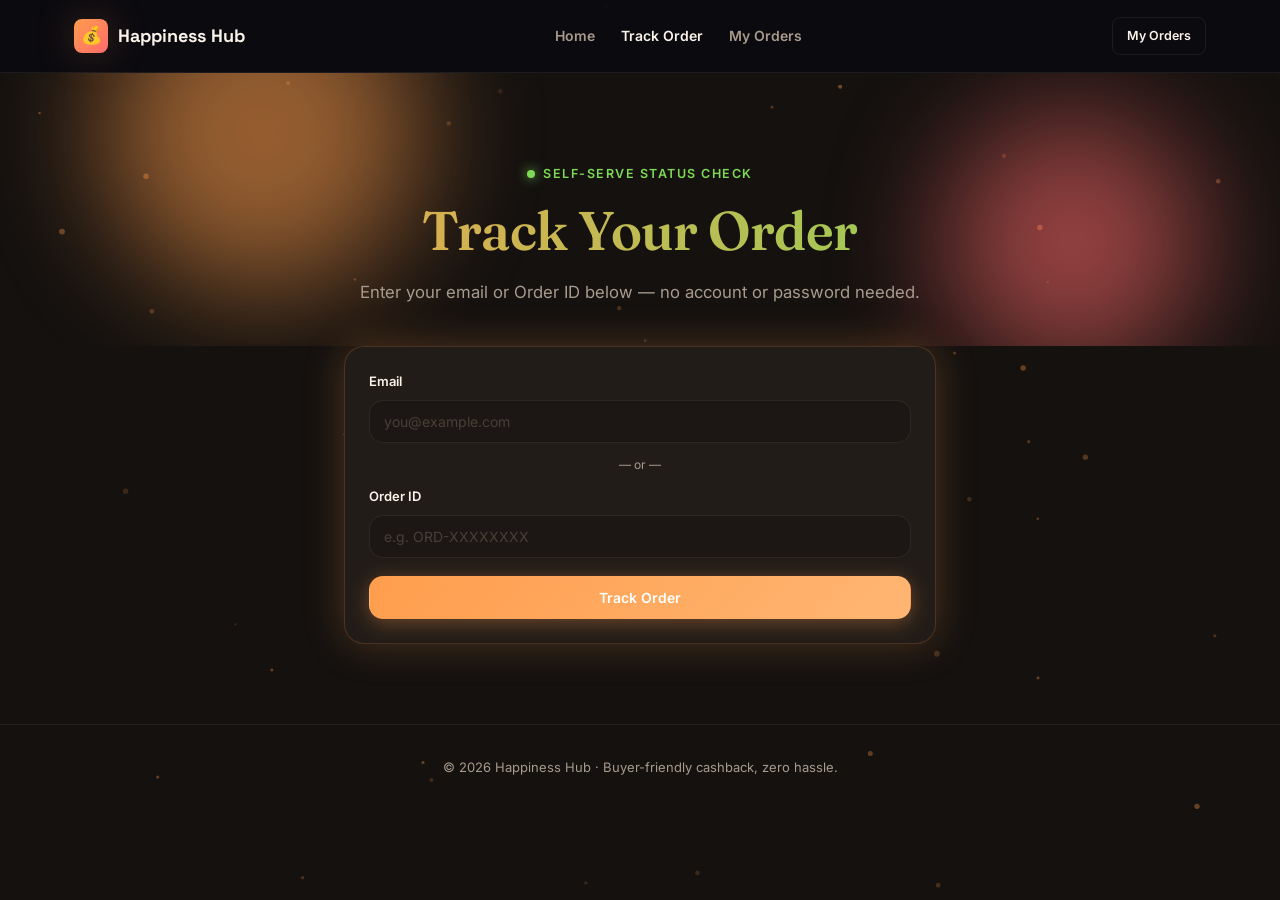
<file: frontend/track.html>
<!DOCTYPE html>
<html lang="en">
<head>
<meta charset="UTF-8">
<meta name="viewport" content="width=device-width, initial-scale=1.0">
<title>Track Your Order — Happiness Hub</title>
<link rel="stylesheet" href="styles/main.css">
</head>
<body>

<canvas id="particles"></canvas>

<!-- ============================== NAV ============================== -->
<nav class="topnav">
  <div class="topnav__inner">
    <a href="index.html" class="topnav__brand">
      <div class="topnav__logo">💰</div>
      <span>Happiness Hub</span>
    </a>
    <div class="topnav__links">
      <a href="index.html">Home</a>
      <a href="track.html" class="active">Track Order</a>
      <a href="my-orders.html">My Orders</a>
    </div>
    <div class="topnav__actions">
      <a href="my-orders.html" class="btn-ghost btn-sm">My Orders</a>
      <button class="topnav__menu-btn" id="menuBtn" aria-label="Menu">☰</button>
    </div>
  </div>
  <div class="topnav__mobile-menu" id="mobileMenu">
    <a href="index.html">Home</a>
    <a href="track.html" class="active">Track Order</a>
    <a href="my-orders.html">My Orders</a>
    <a href="agent-login.html">Agent Login</a>
    <a href="admin/login.html">Admin Login</a>
  </div>
</nav>

<section class="hero" style="padding-bottom:40px;">
  <div class="hero__orb hero__orb--1"></div>
  <div class="hero__orb hero__orb--2"></div>
  <div class="container hero__content">
    <div class="eyebrow" style="justify-content:center;">Self-serve status check</div>
    <h1 class="gradient-text">Track Your Order</h1>
    <p>Enter your email or Order ID below — no account or password needed.</p>
  </div>
</section>

<section class="section" style="padding-top:0;">
  <div class="container" style="max-width:640px;">
    <div class="card-glow slide-up">
      <div class="form-group">
        <label class="form-label">Email</label>
        <input type="email" id="emailInput" class="form-control" placeholder="you@example.com" autocomplete="email">
      </div>
      <div class="text-center text-muted" style="font-size:12px; margin: -6px 0 12px;">— or —</div>
      <div class="form-group">
        <label class="form-label">Order ID</label>
        <input type="text" id="orderIdInput" class="form-control" placeholder="e.g. ORD-XXXXXXXX">
      </div>
      <button class="btn-primary btn-block" id="trackBtn">Track Order</button>
    </div>

    <div id="resultsArea" class="mt-24"></div>
  </div>
</section>

<footer class="site-footer">
  <div class="container">
    <p>© 2026 Happiness Hub · Buyer-friendly cashback, zero hassle.</p>
  </div>
</footer>

<script src="lib/hh.js"></script>
<script>
const resultsArea = document.getElementById('resultsArea');
const emailInput = document.getElementById('emailInput');
const orderIdInput = document.getElementById('orderIdInput');
const trackBtn = document.getElementById('trackBtn');

async function trackOrder() {
  const email = emailInput.value.trim();
  const orderId = orderIdInput.value.trim();

  if (!email && !orderId) {
    HH.toast('Enter your email or Order ID to continue.', 'error');
    return;
  }

  trackBtn.disabled = true;
  trackBtn.innerHTML = '<span class="btn-spinner"></span> Searching…';
  resultsArea.innerHTML = '';

  const params = {};
  if (orderId) params.order_id = orderId;
  else params.email = email;

  const result = await HH.get('trackOrder', params);

  trackBtn.disabled = false;
  trackBtn.textContent = 'Track Order';

  if (!result.success) {
    resultsArea.innerHTML = `<div class="err-box slide-up"><span class="err-box__icon">⚠️</span><span>${HH.esc(result.error || 'No order found.')}</span></div>`;
    return;
  }

  if (!result.orders || !result.orders.length) {
    resultsArea.innerHTML = `<div class="empty-state slide-up">
      <div class="empty-state__icon">📭</div>
      <div class="empty-state__title">No orders found</div>
      <div class="empty-state__text">Double-check your email or Order ID and try again.</div>
    </div>`;
    return;
  }

  resultsArea.innerHTML = `<div class="flex-col gap-16">${result.orders.map(function (o) { return HH.renderOrderCard(o); }).join('')}</div>`;
  HH.staggerChildren(resultsArea.firstElementChild, 0, 80);
}

trackBtn.addEventListener('click', trackOrder);
emailInput.addEventListener('keydown', function (e) { if (e.key === 'Enter') trackOrder(); });
orderIdInput.addEventListener('keydown', function (e) { if (e.key === 'Enter') trackOrder(); });

document.getElementById('menuBtn').addEventListener('click', function () {
  document.getElementById('mobileMenu').classList.toggle('topnav__mobile-menu--open');
});

document.addEventListener('DOMContentLoaded', async function () {
  HH.mount();

  const settingsResult = await HH.get('getSettings');
  if (settingsResult.success && settingsResult.settings) {
    HH.setCurrencySymbol(settingsResult.settings.currency_symbol);
  }

  // Prefill from "Track This Order" CTA (?order_id=...) or returning visitor's email
  const params = new URLSearchParams(location.search);
  const orderIdParam = params.get('order_id');
  const savedEmail = localStorage.getItem('hh_buyer_email');

  if (orderIdParam) {
    orderIdInput.value = orderIdParam;
    trackOrder();
  } else if (savedEmail) {
    emailInput.value = savedEmail;
  }
});
</script>
</body>
</html>
</file>
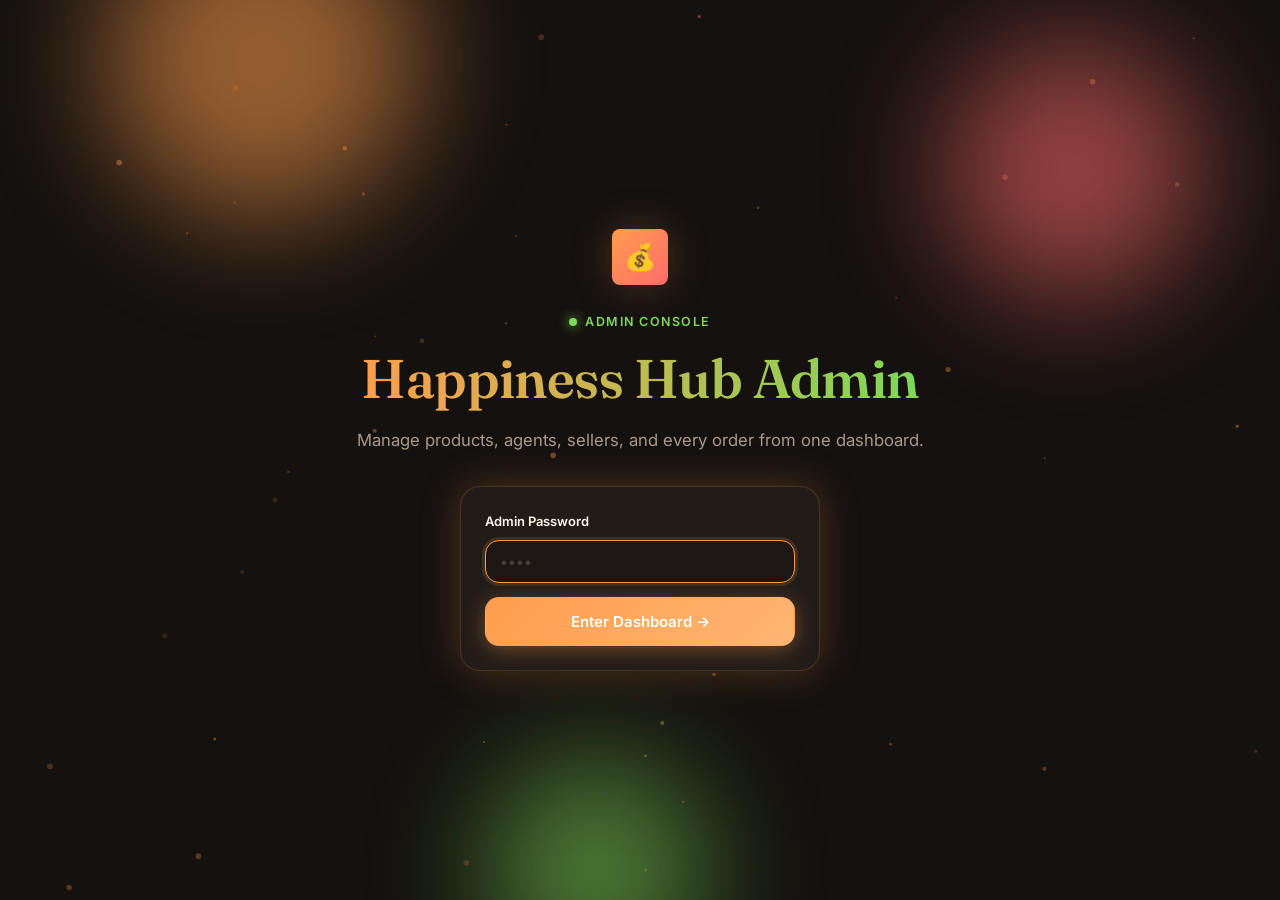
<file: frontend/admin/login.html>
<!DOCTYPE html>
<html lang="en">
<head>
<meta charset="UTF-8">
<meta name="viewport" content="width=device-width, initial-scale=1.0">
<title>Admin — Happiness Hub</title>
<link rel="stylesheet" href="../styles/main.css">
</head>
<body>

<canvas id="particles"></canvas>

<section class="hero" style="min-height:100vh; display:flex; align-items:center; padding:0;">
  <div class="hero__orb hero__orb--1"></div>
  <div class="hero__orb hero__orb--2"></div>
  <div class="hero__orb hero__orb--3"></div>
  <div class="container hero__content">
    <div class="topnav__logo" style="width:56px; height:56px; font-size:26px; margin:0 auto 24px;">💰</div>
    <div class="eyebrow" style="justify-content:center;">Admin Console</div>
    <h1 class="gradient-text">Happiness Hub Admin</h1>
    <p>Manage products, agents, sellers, and every order from one dashboard.</p>

    <div class="card-glow slide-up" style="max-width:360px; margin:32px auto 0; text-align:left;">
      <div class="form-group" style="margin-bottom:14px;">
        <label class="form-label">Admin Password</label>
        <input type="password" id="adminPassword" class="form-control" placeholder="••••" autocomplete="current-password" inputmode="numeric">
        <div class="form-error hidden" id="passwordError">Incorrect password. Please try again.</div>
      </div>
      <button class="btn-primary btn-block" id="enterBtn" style="font-size:15px; padding:14px 0;">Enter Dashboard →</button>
    </div>
  </div>
</section>

<script src="../lib/hh.js"></script>
<script>
// Client-side gate only — the admin URL itself isn't public, and backend
// admin actions remain open per the original design. This password simply
// adds a speed bump before localStorage.hh_admin is set.
const ADMIN_PASSWORD = '5566';

const passwordInput = document.getElementById('adminPassword');
const passwordError = document.getElementById('passwordError');
const enterBtn = document.getElementById('enterBtn');

function attemptLogin() {
  if (passwordInput.value.trim() !== ADMIN_PASSWORD) {
    passwordError.classList.remove('hidden');
    passwordInput.style.borderColor = '#ff4f67';
    passwordInput.focus();
    return;
  }
  passwordError.classList.add('hidden');
  localStorage.setItem('hh_admin', JSON.stringify({ token: 'admin_direct', actor_id: 'admin', actor_type: 'admin' }));
  location.href = 'index.html';
}

enterBtn.addEventListener('click', attemptLogin);
passwordInput.addEventListener('keydown', function (e) { if (e.key === 'Enter') attemptLogin(); });
passwordInput.addEventListener('input', function () {
  passwordError.classList.add('hidden');
  passwordInput.style.borderColor = '';
});

document.addEventListener('DOMContentLoaded', function () {
  HH.mount();
  passwordInput.focus();
});
</script>
</body>
</html>
</file>
<file: frontend/styles/main.css>
/* ====================================================================================
   HAPPINESS HUB — DESIGN SYSTEM  (styles/main.css)
   Dark mode only. Every page imports this single stylesheet.
   ==================================================================================== */

@import url('https://fonts.googleapis.com/css2?family=Fraunces:opsz,wght@9..144,500;9..144,600;9..144,700&family=Space+Grotesk:wght@500;600;700&family=Inter:wght@400;500;600;700&display=swap');

/* ------------------------------------------------------------------------------
   1. TOKENS
   ------------------------------------------------------------------------------ */
:root {
  --c-bg: #14110f;
  --c-surface: #1c1714;
  --c-card: #221c18;
  --c-border: rgba(255, 157, 77, .18);
  --c-border2: rgba(255, 255, 255, .07);

  --c-primary: #ff9d4d;
  --c-primary-soft: rgba(255, 157, 77, .14);
  --c-accent: #7ed957;
  --c-accent-soft: rgba(126, 217, 87, .14);
  --c-pink: #ff6b6b;
  --c-pink-soft: rgba(255, 107, 107, .14);

  --c-text: #fbf3ea;
  --c-muted: #a89a8c;
  --c-dim: #4a3f36;

  --glow: 0 0 40px rgba(255, 157, 77, .25);
  --glow-accent: 0 0 40px rgba(126, 217, 87, .2);
  --glow-pink: 0 0 40px rgba(255, 107, 107, .2);

  --r-sm: 8px;
  --r-md: 14px;
  --r-lg: 20px;
  --r-xl: 28px;

  --font-head: 'Space Grotesk', sans-serif;
  --font-serif: 'Fraunces', serif;
  --font-body: 'Inter', sans-serif;

  --ease: cubic-bezier(.4, 0, .2, 1);
  --sidebar-w: 248px;
  --topnav-h: 72px;
}

/* ------------------------------------------------------------------------------
   2. RESET / BASE
   ------------------------------------------------------------------------------ */
* { margin: 0; padding: 0; box-sizing: border-box; }

html { color-scheme: dark; scroll-behavior: smooth; }

body {
  background: var(--c-bg);
  color: var(--c-text);
  font-family: var(--font-body);
  font-size: 15px;
  line-height: 1.6;
  min-height: 100vh;
  -webkit-font-smoothing: antialiased;
  text-rendering: optimizeLegibility;
  overflow-x: hidden;
}

img { max-width: 100%; display: block; }

a { color: inherit; text-decoration: none; }

button { font-family: inherit; cursor: pointer; }

h1, h2, h3, h4, h5, h6 {
  font-family: var(--font-head);
  font-weight: 600;
  line-height: 1.2;
  letter-spacing: -0.01em;
}

::selection { background: var(--c-primary); color: #fff; }

::-webkit-scrollbar { width: 10px; height: 10px; }
::-webkit-scrollbar-track { background: transparent; }
::-webkit-scrollbar-thumb { background: var(--c-dim); border-radius: 10px; }
::-webkit-scrollbar-thumb:hover { background: var(--c-primary); }

:focus-visible {
  outline: 2px solid var(--c-primary);
  outline-offset: 2px;
  border-radius: var(--r-sm);
}

@media (prefers-reduced-motion: reduce) {
  *, *::before, *::after {
    animation-duration: 0.01ms !important;
    animation-iteration-count: 1 !important;
    transition-duration: 0.01ms !important;
    scroll-behavior: auto !important;
  }
}

/* ------------------------------------------------------------------------------
   3. PARTICLE BACKGROUND
   ------------------------------------------------------------------------------ */
#particles {
  position: fixed;
  inset: 0;
  z-index: -1;
  pointer-events: none;
  width: 100vw;
  height: 100vh;
}

/* ------------------------------------------------------------------------------
   4. LAYOUT / CONTAINERS
   ------------------------------------------------------------------------------ */
.container {
  max-width: 1180px;
  margin: 0 auto;
  padding: 0 24px;
}

.section {
  padding: 56px 0;
}

.row-2 {
  display: grid;
  grid-template-columns: repeat(2, 1fr);
  gap: 20px;
}

.row-3 {
  display: grid;
  grid-template-columns: repeat(3, 1fr);
  gap: 20px;
}

.grid-cards {
  display: grid;
  grid-template-columns: repeat(auto-fill, minmax(240px, 1fr));
  gap: 20px;
}

.grid-stats {
  display: grid;
  grid-template-columns: repeat(auto-fit, minmax(160px, 1fr));
  gap: 16px;
}

@media (max-width: 768px) {
  .row-2, .row-3 { grid-template-columns: 1fr; }
  .grid-cards { grid-template-columns: repeat(auto-fill, minmax(160px, 1fr)); }
}

/* ------------------------------------------------------------------------------
   5. TYPOGRAPHY / GRADIENT SHIMMER
   ------------------------------------------------------------------------------ */
.eyebrow {
  display: inline-flex;
  align-items: center;
  gap: 8px;
  font-size: 12.5px;
  font-weight: 600;
  letter-spacing: .12em;
  text-transform: uppercase;
  color: var(--c-accent);
  margin-bottom: 14px;
}

.eyebrow::before {
  content: '';
  width: 8px; height: 8px;
  border-radius: 50%;
  background: var(--c-accent);
  box-shadow: 0 0 12px var(--c-accent);
}

.gradient-text {
  background: linear-gradient(90deg, var(--c-primary), var(--c-accent), var(--c-pink), var(--c-primary));
  background-size: 300% auto;
  -webkit-background-clip: text;
  background-clip: text;
  color: transparent;
  animation: shimmer 8s linear infinite;
}

@keyframes shimmer {
  to { background-position: 300% center; }
}

.text-muted { color: var(--c-muted); }
.text-accent { color: var(--c-accent); }
.text-pink { color: var(--c-pink); }
.text-center { text-align: center; }

/* ------------------------------------------------------------------------------
   6. ANIMATIONS
   ------------------------------------------------------------------------------ */
@keyframes float {
  0%, 100% { transform: translate(0, 0) scale(1); }
  50% { transform: translate(20px, -30px) scale(1.05); }
}

@keyframes pulse {
  0%, 100% { box-shadow: 0 0 0 0 rgba(255, 184, 77, .45); }
  50% { box-shadow: 0 0 0 10px rgba(255, 184, 77, 0); }
}

@keyframes pulse-dot {
  0%, 100% { transform: scale(1); opacity: 1; }
  50% { transform: scale(1.35); opacity: .6; }
}

@keyframes slideUp {
  from { opacity: 0; transform: translateY(18px); }
  to { opacity: 1; transform: translateY(0); }
}

@keyframes fadeIn {
  from { opacity: 0; }
  to { opacity: 1; }
}

@keyframes scaleIn {
  from { opacity: 0; transform: translateY(16px) scale(.97); }
  to { opacity: 1; transform: translateY(0) scale(1); }
}

@keyframes spin {
  to { transform: rotate(360deg); }
}

@keyframes toastIn {
  from { opacity: 0; transform: translateX(40px); }
  to { opacity: 1; transform: translateX(0); }
}

.slide-up {
  opacity: 0;
  animation: slideUp .6s var(--ease) forwards;
}

.fade-in { animation: fadeIn .5s var(--ease) forwards; }

/* ------------------------------------------------------------------------------
   7. HERO + FLOATING ORBS
   ------------------------------------------------------------------------------ */
.hero {
  position: relative;
  padding: 88px 0 64px;
  overflow: hidden;
  text-align: center;
}

.hero__orb {
  position: absolute;
  border-radius: 50%;
  filter: blur(60px);
  opacity: .55;
  z-index: 0;
  animation: float 7s ease-in-out infinite;
  pointer-events: none;
}

.hero__orb--1 {
  width: 320px; height: 320px;
  background: var(--c-primary);
  top: -100px; left: 8%;
  animation-delay: 0s;
}

.hero__orb--2 {
  width: 260px; height: 260px;
  background: var(--c-pink);
  top: 40px; right: 6%;
  animation-delay: 1.5s;
}

.hero__orb--3 {
  width: 220px; height: 220px;
  background: var(--c-accent);
  bottom: -80px; left: 38%;
  animation-delay: 3s;
}

.hero__content { position: relative; z-index: 1; }

.hero h1 {
  font-family: var(--font-serif);
  font-weight: 600;
  font-size: clamp(2.1rem, 5vw, 3.4rem);
  margin-bottom: 16px;
}

.hero p {
  max-width: 580px;
  margin: 0 auto;
  color: var(--c-muted);
  font-size: 1.05rem;
}

.hero__actions {
  display: flex;
  gap: 14px;
  justify-content: center;
  margin-top: 28px;
  flex-wrap: wrap;
}

/* ------------------------------------------------------------------------------
   8. BUTTONS
   ------------------------------------------------------------------------------ */
.btn-primary, .btn-ghost, .btn-danger, .btn-green, .btn-pink {
  display: inline-flex;
  align-items: center;
  justify-content: center;
  gap: 8px;
  font-family: var(--font-body);
  font-weight: 600;
  font-size: 14px;
  padding: 12px 22px;
  border-radius: var(--r-md);
  border: 1px solid transparent;
  transition: transform .2s var(--ease), box-shadow .2s var(--ease), background .2s var(--ease), border-color .2s var(--ease), color .2s var(--ease), opacity .2s var(--ease);
  white-space: nowrap;
}

.btn-primary {
  background: linear-gradient(135deg, var(--c-primary), #ffb673);
  color: #fff;
  box-shadow: 0 4px 20px rgba(255, 157, 77, .35);
}
.btn-primary:hover { transform: translateY(-2px); box-shadow: 0 8px 28px rgba(255, 157, 77, .5); }
.btn-primary:active { transform: translateY(0); }

.btn-ghost {
  background: transparent;
  color: var(--c-text);
  border-color: var(--c-border2);
}
.btn-ghost:hover { border-color: var(--c-primary); background: var(--c-primary-soft); transform: translateY(-2px); }

.btn-danger {
  background: rgba(255, 79, 103, .12);
  color: #ff7a8f;
  border-color: rgba(255, 79, 103, .25);
}
.btn-danger:hover { background: rgba(255, 79, 103, .2); transform: translateY(-2px); }

.btn-green {
  background: linear-gradient(135deg, var(--c-accent), #4fb82e);
  color: #102b06;
  box-shadow: 0 4px 20px rgba(126, 217, 87, .3);
}
.btn-green:hover { transform: translateY(-2px); box-shadow: 0 8px 28px rgba(126, 217, 87, .45); }

.btn-pink {
  background: linear-gradient(135deg, var(--c-pink), #ff9c8a);
  color: #3d1208;
  box-shadow: 0 4px 20px rgba(255, 107, 107, .3);
}
.btn-pink:hover { transform: translateY(-2px); box-shadow: 0 8px 28px rgba(255, 107, 107, .45); }

.btn-primary:disabled, .btn-ghost:disabled, .btn-danger:disabled, .btn-green:disabled, .btn-pink:disabled {
  opacity: .5;
  cursor: not-allowed;
  transform: none !important;
  box-shadow: none !important;
}

.btn-sm { padding: 8px 14px; font-size: 12.5px; border-radius: var(--r-sm); }
.btn-block { width: 100%; }
.btn-icon { padding: 10px; }

.btn-spinner {
  width: 14px; height: 14px;
  border: 2px solid currentColor;
  border-right-color: transparent;
  border-radius: 50%;
  animation: spin .7s linear infinite;
  display: inline-block;
}

/* ------------------------------------------------------------------------------
   9. CARDS
   ------------------------------------------------------------------------------ */
.card {
  background: var(--c-card);
  border: 1px solid var(--c-border2);
  border-radius: var(--r-lg);
  padding: 24px;
}

.card-glow {
  background: var(--c-card);
  border: 1px solid var(--c-border);
  border-radius: var(--r-lg);
  padding: 24px;
  box-shadow: var(--glow);
}

.card--hover {
  transition: transform .35s var(--ease), box-shadow .35s var(--ease), border-color .35s var(--ease);
}
.card--hover:hover {
  transform: translateY(-6px) scale(1.01);
  box-shadow: var(--glow);
  border-color: var(--c-border);
}

/* Product card */
.product-card {
  background: var(--c-card);
  border: 1px solid var(--c-border2);
  border-radius: var(--r-lg);
  overflow: hidden;
  display: flex;
  flex-direction: column;
  transition: transform .35s var(--ease), box-shadow .35s var(--ease), border-color .35s var(--ease);
  position: relative;
}
.product-card:hover {
  transform: translateY(-6px) scale(1.01);
  box-shadow: var(--glow);
  border-color: var(--c-border);
}

.product-card__media {
  position: relative;
  aspect-ratio: 4 / 3;
  background: var(--c-surface);
  overflow: hidden;
}
.product-card__media img {
  width: 100%; height: 100%;
  object-fit: cover;
  transition: transform .5s var(--ease);
}
.product-card:hover .product-card__media img { transform: scale(1.06); }

.product-card__badge {
  position: absolute;
  top: 12px; left: 12px;
  background: rgba(8, 8, 16, .7);
  backdrop-filter: blur(6px);
  border: 1px solid var(--c-border);
  padding: 4px 10px;
  border-radius: 999px;
  font-size: 11.5px;
  font-weight: 600;
  color: var(--c-accent);
}

.product-card__cashback {
  position: absolute;
  top: 12px; right: 12px;
  background: linear-gradient(135deg, var(--c-accent), #4fb82e);
  color: #102b06;
  padding: 5px 12px;
  border-radius: 999px;
  font-size: 12.5px;
  font-weight: 700;
  box-shadow: 0 4px 16px rgba(126, 217, 87, .35);
}

.product-card__body {
  padding: 16px 18px 18px;
  display: flex;
  flex-direction: column;
  gap: 8px;
  flex: 1;
}

.product-card__cat {
  font-size: 11.5px;
  font-weight: 600;
  letter-spacing: .08em;
  text-transform: uppercase;
  color: var(--c-muted);
}

.product-card__title {
  font-family: var(--font-head);
  font-size: 16px;
  font-weight: 600;
  line-height: 1.35;
  display: -webkit-box;
  -webkit-line-clamp: 2;
  -webkit-box-orient: vertical;
  overflow: hidden;
}

.product-card__footer {
  margin-top: auto;
  display: flex;
  align-items: center;
  justify-content: space-between;
  padding-top: 10px;
}

.product-card__sold {
  font-size: 12px;
  color: var(--c-muted);
}

/* Stat card */
.stat-card {
  background: var(--c-card);
  border: 1px solid var(--c-border2);
  border-radius: var(--r-lg);
  padding: 18px 20px;
  display: flex;
  flex-direction: column;
  gap: 6px;
  transition: transform .3s var(--ease), border-color .3s var(--ease);
}
.stat-card:hover { transform: translateY(-3px); border-color: var(--c-border); }

.stat-card__label {
  font-size: 12px;
  font-weight: 600;
  letter-spacing: .07em;
  text-transform: uppercase;
  color: var(--c-muted);
  display: flex;
  align-items: center;
  gap: 6px;
}

.stat-card__value {
  font-family: var(--font-head);
  font-size: 28px;
  font-weight: 700;
}

.stat-card--accent .stat-card__value { color: var(--c-accent); }
.stat-card--pink .stat-card__value { color: var(--c-pink); }
.stat-card--warn .stat-card__value { color: #ffb84d; }

/* ------------------------------------------------------------------------------
   10. BADGES
   ------------------------------------------------------------------------------ */
.badge {
  display: inline-flex;
  align-items: center;
  gap: 5px;
  font-size: 11.5px;
  font-weight: 700;
  letter-spacing: .03em;
  padding: 4px 10px;
  border-radius: 999px;
  white-space: nowrap;
  text-transform: none;
}

.badge--warn { background: rgba(255, 184, 77, .14); color: #ffb84d; border: 1px solid rgba(255, 184, 77, .25); }
.badge--info { background: var(--c-primary-soft); color: #b3a8ff; border: 1px solid var(--c-border); }
.badge--ok, .badge--green { background: var(--c-accent-soft); color: var(--c-accent); border: 1px solid rgba(126, 217, 87, .25); }
.badge--red { background: rgba(255, 79, 103, .12); color: #ff7a8f; border: 1px solid rgba(255, 79, 103, .25); }

/* ------------------------------------------------------------------------------
   11. FORMS
   ------------------------------------------------------------------------------ */
.form-group { margin-bottom: 18px; }

.form-label {
  display: block;
  font-size: 13px;
  font-weight: 600;
  color: var(--c-text);
  margin-bottom: 8px;
}
.form-label .opt { color: var(--c-muted); font-weight: 400; font-size: 12px; }

.form-control {
  width: 100%;
  background: var(--c-surface);
  border: 1px solid var(--c-border2);
  border-radius: var(--r-md);
  padding: 12px 14px;
  font-family: inherit;
  font-size: 14px;
  color: var(--c-text);
  transition: border-color .2s var(--ease), box-shadow .2s var(--ease);
}
.form-control::placeholder { color: var(--c-dim); }
.form-control:focus {
  outline: none;
  border-color: var(--c-primary);
  box-shadow: 0 0 0 3px var(--c-primary-soft);
}
.form-control:disabled { opacity: .5; cursor: not-allowed; }

textarea.form-control { resize: vertical; min-height: 90px; }

select.form-control {
  appearance: none;
  background-image: url("data:image/svg+xml,%3Csvg xmlns='http://www.w3.org/2000/svg' width='12' height='8' viewBox='0 0 12 8'%3E%3Cpath fill='%236b6892' d='M1 1l5 5 5-5'/%3E%3C/svg%3E");
  background-repeat: no-repeat;
  background-position: right 14px center;
  padding-right: 36px;
}

.form-hint { font-size: 12px; color: var(--c-muted); margin-top: 6px; }
.form-error { font-size: 12px; color: #ff7a8f; margin-top: 6px; }

.checkbox-row {
  display: flex;
  align-items: center;
  gap: 10px;
  cursor: pointer;
}
.checkbox-row input[type="checkbox"] {
  width: 18px; height: 18px;
  accent-color: var(--c-primary);
  cursor: pointer;
}

/* Upload zone */
.upload-zone {
  border: 2px dashed var(--c-border2);
  border-radius: var(--r-md);
  padding: 28px 16px;
  text-align: center;
  cursor: pointer;
  transition: border-color .2s var(--ease), background .2s var(--ease);
  background: var(--c-surface);
}
.upload-zone:hover, .upload-zone--drag {
  border-color: var(--c-primary);
  background: var(--c-primary-soft);
}
.upload-zone__icon { font-size: 28px; margin-bottom: 8px; }
.upload-zone__text { font-size: 13.5px; color: var(--c-muted); }
.upload-zone__text strong { color: var(--c-primary); }
.upload-zone input[type="file"] { display: none; }

.upload-preview {
  margin-top: 12px;
  border-radius: var(--r-md);
  overflow: hidden;
  border: 1px solid var(--c-border2);
  position: relative;
}
.upload-preview img { width: 100%; max-height: 220px; object-fit: cover; }
.upload-preview__remove {
  position: absolute; top: 8px; right: 8px;
  background: rgba(8,8,16,.7);
  border: 1px solid var(--c-border2);
  color: var(--c-text);
  border-radius: 50%;
  width: 30px; height: 30px;
  display: flex; align-items: center; justify-content: center;
  font-size: 14px;
}

/* ------------------------------------------------------------------------------
   12. TABLES
   ------------------------------------------------------------------------------ */
.tbl-wrap {
  overflow-x: auto;
  border-radius: var(--r-lg);
  border: 1px solid var(--c-border2);
}

table {
  width: 100%;
  border-collapse: collapse;
  min-width: 640px;
}

thead th {
  text-align: left;
  font-size: 11.5px;
  font-weight: 700;
  letter-spacing: .07em;
  text-transform: uppercase;
  color: var(--c-muted);
  background: var(--c-surface);
  padding: 12px 16px;
  white-space: nowrap;
  border-bottom: 1px solid var(--c-border2);
}

tbody td {
  padding: 12px 16px;
  border-bottom: 1px solid var(--c-border2);
  font-size: 13.5px;
  vertical-align: middle;
}

tbody tr { background: var(--c-card); transition: background .2s var(--ease); }
tbody tr:hover { background: var(--c-surface); }
tbody tr:last-child td { border-bottom: none; }

.tbl-thumb {
  width: 44px; height: 44px;
  border-radius: var(--r-sm);
  object-fit: cover;
  background: var(--c-surface);
}

.tbl-actions { display: flex; gap: 8px; flex-wrap: wrap; }

/* ------------------------------------------------------------------------------
   13. MODALS
   ------------------------------------------------------------------------------ */
.modal-overlay {
  position: fixed; inset: 0;
  background: rgba(5, 5, 12, .65);
  backdrop-filter: blur(8px);
  display: flex;
  align-items: center;
  justify-content: center;
  z-index: 200;
  padding: 20px;
  opacity: 0;
  pointer-events: none;
  transition: opacity .25s var(--ease);
}
.modal-overlay--visible { opacity: 1; pointer-events: auto; }

.modal {
  background: var(--c-card);
  border: 1px solid var(--c-border);
  border-radius: var(--r-lg);
  width: 100%;
  max-width: 560px;
  max-height: 88vh;
  overflow-y: auto;
  box-shadow: var(--glow);
  transform: translateY(24px) scale(.97);
  opacity: 0;
  transition: transform .3s var(--ease), opacity .3s var(--ease);
}
.modal-overlay--visible .modal {
  transform: translateY(0) scale(1);
  opacity: 1;
}

.modal--lg { max-width: 760px; }

.modal__header {
  display: flex; align-items: center; justify-content: space-between;
  padding: 20px 24px;
  border-bottom: 1px solid var(--c-border2);
  position: sticky; top: 0;
  background: var(--c-card);
  z-index: 1;
}
.modal__title { font-family: var(--font-head); font-size: 18px; font-weight: 600; }
.modal__close {
  background: transparent; border: none; color: var(--c-muted);
  font-size: 22px; line-height: 1; padding: 4px 8px; border-radius: var(--r-sm);
  transition: color .2s var(--ease), background .2s var(--ease);
}
.modal__close:hover { color: var(--c-text); background: var(--c-border2); }

.modal__body { padding: 24px; }
.modal__footer {
  display: flex; gap: 12px; justify-content: flex-end;
  padding: 16px 24px; border-top: 1px solid var(--c-border2);
  position: sticky; bottom: 0; background: var(--c-card);
}

.modal__section-title {
  font-size: 12px; font-weight: 700; letter-spacing: .08em; text-transform: uppercase;
  color: var(--c-muted); margin: 22px 0 12px;
}
.modal__section-title:first-child { margin-top: 0; }

/* ------------------------------------------------------------------------------
   14. CHIPS / TABS
   ------------------------------------------------------------------------------ */
.chips { display: flex; gap: 10px; flex-wrap: wrap; }

.chip {
  display: inline-flex; align-items: center; gap: 6px;
  padding: 8px 16px;
  border-radius: 999px;
  border: 1px solid var(--c-border2);
  background: var(--c-card);
  font-size: 13px; font-weight: 600;
  color: var(--c-muted);
  cursor: pointer;
  transition: all .2s var(--ease);
}
.chip:hover { border-color: var(--c-primary); color: var(--c-text); }
.chip--active {
  background: linear-gradient(135deg, var(--c-primary), #ffb673);
  color: #fff;
  border-color: transparent;
  box-shadow: 0 4px 16px rgba(255, 157, 77, .35);
}

.tabs {
  display: flex; gap: 6px;
  border-bottom: 1px solid var(--c-border2);
  margin-bottom: 24px;
  overflow-x: auto;
}

.tab {
  padding: 12px 20px;
  font-size: 14px; font-weight: 600;
  color: var(--c-muted);
  border-bottom: 2px solid transparent;
  transition: color .2s var(--ease), border-color .2s var(--ease);
  white-space: nowrap;
}
.tab:hover { color: var(--c-text); }
.tab--active { color: var(--c-text); border-bottom-color: var(--c-primary); }

/* ------------------------------------------------------------------------------
   15. PROGRESS / WIZARD TRACKERS
   ------------------------------------------------------------------------------ */

/* Multi-step wizard dot/line tracker (order forms) */
.wiz-track {
  display: flex;
  align-items: flex-start;
  margin-bottom: 32px;
}

.wiz-step {
  display: flex;
  flex-direction: column;
  align-items: center;
  gap: 8px;
  flex: 1;
  text-align: center;
  position: relative;
}

.wiz-dot {
  width: 32px; height: 32px;
  border-radius: 50%;
  display: flex; align-items: center; justify-content: center;
  font-family: var(--font-head);
  font-weight: 700;
  font-size: 13px;
  background: var(--c-surface);
  border: 2px solid var(--c-border2);
  color: var(--c-muted);
  transition: all .35s var(--ease);
  z-index: 1;
}

.wiz-step--done .wiz-dot {
  background: linear-gradient(135deg, var(--c-primary), #ffb673);
  border-color: transparent;
  color: #fff;
  box-shadow: 0 0 16px rgba(255, 157, 77, .5);
}

.wiz-step--active .wiz-dot {
  border-color: var(--c-primary);
  color: var(--c-primary);
  background: var(--c-primary-soft);
  box-shadow: 0 0 0 4px var(--c-primary-soft);
}

.wiz-label {
  font-size: 12px; font-weight: 600;
  color: var(--c-muted);
  transition: color .35s var(--ease);
}
.wiz-step--done .wiz-label, .wiz-step--active .wiz-label { color: var(--c-text); }

.wiz-line {
  position: absolute;
  top: 16px; left: -50%;
  width: 100%; height: 2px;
  background: var(--c-border2);
  z-index: 0;
  transition: background .35s var(--ease);
}
.wiz-step:first-child .wiz-line { display: none; }
.wiz-step--done .wiz-line, .wiz-step--active .wiz-line { background: var(--c-primary); }

.wiz-panel { animation: fadeIn .4s var(--ease); }

.wiz-nav {
  display: flex; justify-content: space-between; gap: 12px;
  margin-top: 28px;
}

/* Order status timeline (My Orders / dashboards) */
.progress-wrap {
  display: flex;
  align-items: flex-start;
  margin: 18px 0;
  position: relative;
}

.progress-step {
  display: flex;
  flex-direction: column;
  align-items: center;
  gap: 6px;
  flex: 1;
  text-align: center;
  position: relative;
}

.progress-dot {
  width: 22px; height: 22px;
  border-radius: 50%;
  background: var(--c-surface);
  border: 2px solid var(--c-border2);
  z-index: 1;
  transition: all .35s var(--ease);
}

.progress-step--done .progress-dot {
  background: var(--c-primary);
  border-color: var(--c-primary);
  box-shadow: 0 0 10px rgba(255, 157, 77, .5);
}

.progress-step--active .progress-dot {
  border-color: var(--c-primary);
  background: var(--c-primary-soft);
  animation: pulse-glow 2s ease-in-out infinite;
}

@keyframes pulse-glow {
  0%, 100% { box-shadow: 0 0 0 0 rgba(255, 157, 77, .45); }
  50% { box-shadow: 0 0 0 8px rgba(255, 157, 77, 0); }
}

.progress-step--error .progress-dot {
  background: #ff4f67;
  border-color: #ff4f67;
  animation: pulse-glow-red 2s ease-in-out infinite;
}

@keyframes pulse-glow-red {
  0%, 100% { box-shadow: 0 0 0 0 rgba(255, 79, 103, .45); }
  50% { box-shadow: 0 0 0 8px rgba(255, 79, 103, 0); }
}

.progress-line {
  position: absolute;
  top: 10px; left: -50%;
  width: 100%; height: 2px;
  background: var(--c-border2);
  z-index: 0;
}
.progress-step:first-child .progress-line { display: none; }
.progress-step--done .progress-line { background: var(--c-primary); }

.progress-label {
  font-size: 11px; font-weight: 600;
  color: var(--c-muted);
}
.progress-step--done .progress-label,
.progress-step--active .progress-label,
.progress-step--error .progress-label { color: var(--c-text); }

/* ------------------------------------------------------------------------------
   16. TOASTS
   ------------------------------------------------------------------------------ */
.toast-container {
  position: fixed;
  top: 20px; right: 20px;
  z-index: 500;
  display: flex;
  flex-direction: column;
  gap: 10px;
  max-width: min(360px, calc(100vw - 40px));
}

.toast {
  display: flex; align-items: center; gap: 10px;
  background: var(--c-card);
  border: 1px solid var(--c-border);
  border-radius: var(--r-md);
  padding: 14px 18px;
  box-shadow: 0 12px 32px rgba(0, 0, 0, .4);
  font-size: 13.5px;
  font-weight: 500;
  cursor: pointer;
  opacity: 0;
  transform: translateX(40px);
  transition: opacity .3s var(--ease), transform .3s var(--ease);
}
.toast--visible { opacity: 1; transform: translateX(0); }
.toast--leaving { opacity: 0; transform: translateX(40px); }

.toast__icon {
  width: 22px; height: 22px;
  border-radius: 50%;
  display: flex; align-items: center; justify-content: center;
  font-size: 12px; font-weight: 700;
  flex-shrink: 0;
}

.toast--success .toast__icon { background: var(--c-accent-soft); color: var(--c-accent); }
.toast--success { border-color: rgba(126, 217, 87, .3); }

.toast--error .toast__icon { background: rgba(255, 107, 107, .14); color: var(--c-pink); }
.toast--error { border-color: rgba(255, 107, 107, .3); }

.toast--info .toast__icon { background: var(--c-primary-soft); color: var(--c-primary); }

/* ------------------------------------------------------------------------------
   16.5 ORDER LIST ROWS (compact list for buyers with many orders)
   ------------------------------------------------------------------------------ */
.order-list {
  display: flex;
  flex-direction: column;
  border-radius: var(--r-lg);
  border: 1px solid var(--c-border2);
  overflow: hidden;
}

.order-row {
  display: grid;
  grid-template-columns: 1fr auto auto auto;
  align-items: center;
  gap: 16px;
  padding: 14px 18px;
  background: var(--c-card);
  border-bottom: 1px solid var(--c-border2);
  transition: background .2s var(--ease);
  cursor: pointer;
}
.order-list .order-row:last-child { border-bottom: none; }
.order-row:hover { background: var(--c-surface); }

.order-row__main { min-width: 0; }
.order-row__title {
  font-weight: 600; font-size: 14px;
  overflow: hidden; text-overflow: ellipsis; white-space: nowrap;
}
.order-row__meta {
  font-size: 11.5px; color: var(--c-muted);
  margin-top: 2px;
  overflow: hidden; text-overflow: ellipsis; white-space: nowrap;
}

.order-row__amount {
  font-family: var(--font-head);
  font-weight: 700; font-size: 14px;
  color: var(--c-accent);
  white-space: nowrap;
}

.order-row__date {
  font-size: 12px; color: var(--c-muted);
  white-space: nowrap;
  display: none;
}
@media (min-width: 640px) {
  .order-row__date { display: block; }
}

.order-row__flag {
  width: 8px; height: 8px;
  border-radius: 50%;
  background: #ffb84d;
  box-shadow: 0 0 8px #ffb84d;
  animation: pulse-dot 2s ease-in-out infinite;
  flex-shrink: 0;
}

@media (max-width: 560px) {
  .order-row { grid-template-columns: 1fr auto; row-gap: 4px; }
  .order-row__amount { grid-row: 2; justify-self: start; }
}

/* Detail drawer/modal for a single order, opened from the list */
.order-detail__header {
  display: flex; align-items: center; justify-content: space-between;
  gap: 12px; margin-bottom: 4px;
}
.order-detail__id { font-size: 12px; color: var(--c-muted); font-family: monospace; }

/* ------------------------------------------------------------------------------
   17. EMPTY STATES / ERROR BOXES / ACTION BANNERS
   ------------------------------------------------------------------------------ */
.empty-state {
  text-align: center;
  padding: 56px 24px;
  color: var(--c-muted);
}
.empty-state__icon { font-size: 40px; margin-bottom: 14px; }
.empty-state__title {
  font-family: var(--font-head);
  font-size: 18px; font-weight: 600;
  color: var(--c-text);
  margin-bottom: 6px;
}
.empty-state__text { font-size: 13.5px; max-width: 380px; margin: 0 auto; }

.err-box {
  display: flex; align-items: flex-start; gap: 10px;
  background: rgba(255, 79, 103, .1);
  border: 1px solid rgba(255, 79, 103, .25);
  border-radius: var(--r-md);
  padding: 14px 16px;
  font-size: 13.5px;
  color: #ff9ba8;
  margin-bottom: 16px;
}
.err-box__icon { flex-shrink: 0; font-size: 16px; }

.action-banner {
  display: flex; align-items: center; gap: 14px;
  background: rgba(255, 184, 77, .1);
  border: 1px solid rgba(255, 184, 77, .3);
  border-radius: var(--r-lg);
  padding: 16px 20px;
  margin-bottom: 18px;
  flex-wrap: wrap;
}

.action-banner__icon {
  width: 38px; height: 38px;
  border-radius: 50%;
  background: rgba(255, 184, 77, .18);
  display: flex; align-items: center; justify-content: center;
  font-size: 18px;
  flex-shrink: 0;
  animation: pulse 2s ease-in-out infinite;
}

.action-banner__body { flex: 1; min-width: 180px; }
.action-banner__title { font-weight: 700; font-size: 14px; margin-bottom: 2px; }
.action-banner__text { font-size: 12.5px; color: var(--c-muted); }

.action-banner__upload {
  width: 100%;
  margin-top: 12px;
}

/* ------------------------------------------------------------------------------
   18. NAVIGATION — TOP NAV (buyer / agent / seller pages)
   ------------------------------------------------------------------------------ */
.topnav {
  position: sticky; top: 0; z-index: 100;
  background: rgba(8, 8, 16, .75);
  backdrop-filter: blur(14px);
  border-bottom: 1px solid var(--c-border2);
}

.topnav__inner {
  max-width: 1180px;
  margin: 0 auto;
  padding: 0 24px;
  height: var(--topnav-h);
  display: flex;
  align-items: center;
  justify-content: space-between;
  gap: 20px;
}

.topnav__brand {
  display: flex; align-items: center; gap: 10px;
  font-family: var(--font-head);
  font-weight: 700;
  font-size: 18px;
}

.topnav__logo {
  width: 34px; height: 34px;
  border-radius: var(--r-sm);
  background: linear-gradient(135deg, var(--c-primary), var(--c-pink));
  display: flex; align-items: center; justify-content: center;
  font-size: 17px;
  box-shadow: var(--glow);
}

.topnav__links {
  display: flex; align-items: center; gap: 26px;
  font-size: 14px; font-weight: 600;
}
.topnav__links a { color: var(--c-muted); transition: color .2s var(--ease); }
.topnav__links a:hover, .topnav__links a.active { color: var(--c-text); }

.topnav__actions { display: flex; align-items: center; gap: 12px; }

.topnav__menu-btn {
  display: none;
  background: transparent; border: 1px solid var(--c-border2);
  border-radius: var(--r-sm);
  color: var(--c-text);
  width: 40px; height: 40px;
  font-size: 18px;
}

.topnav__mobile-menu {
  display: none;
  flex-direction: column;
  gap: 4px;
  padding: 12px 24px 16px;
  border-top: 1px solid var(--c-border2);
}
.topnav__mobile-menu a {
  padding: 10px 6px;
  font-size: 14px; font-weight: 600;
  color: var(--c-muted);
}
.topnav__mobile-menu a.active, .topnav__mobile-menu a:hover { color: var(--c-text); }
.topnav__mobile-menu--open { display: flex; }

@media (max-width: 768px) {
  .topnav__links { display: none; }
  .topnav__menu-btn { display: flex; align-items: center; justify-content: center; }
}

/* ------------------------------------------------------------------------------
   19. SIDEBAR LAYOUT (admin / dashboards)
   ------------------------------------------------------------------------------ */
.app-layout {
  display: flex;
  min-height: 100vh;
}

.sidebar {
  width: var(--sidebar-w);
  flex-shrink: 0;
  background: var(--c-surface);
  border-right: 1px solid var(--c-border2);
  padding: 24px 16px;
  display: flex;
  flex-direction: column;
  gap: 4px;
  position: sticky;
  top: 0;
  height: 100vh;
  overflow-y: auto;
  transition: transform .3s var(--ease);
  z-index: 150;
}

.sidebar__brand {
  display: flex; align-items: center; gap: 10px;
  font-family: var(--font-head);
  font-weight: 700; font-size: 17px;
  padding: 8px 12px 24px;
}

.sidebar__link {
  display: flex; align-items: center; gap: 12px;
  padding: 12px 14px;
  border-radius: var(--r-md);
  color: var(--c-muted);
  font-size: 14px; font-weight: 600;
  transition: all .2s var(--ease);
}
.sidebar__link:hover { color: var(--c-text); background: var(--c-border2); }
.sidebar__link.active {
  color: var(--c-text);
  background: var(--c-primary-soft);
  box-shadow: inset 2px 0 0 var(--c-primary);
}
.sidebar__link .ico { font-size: 17px; width: 22px; text-align: center; }

.sidebar__footer {
  margin-top: auto;
  padding-top: 16px;
  border-top: 1px solid var(--c-border2);
}

.main-content {
  flex: 1;
  min-width: 0;
  padding: 28px 32px 64px;
}

.mobile-topbar {
  display: none;
  align-items: center;
  justify-content: space-between;
  padding: 14px 16px;
  border-bottom: 1px solid var(--c-border2);
  background: rgba(8,8,16,.75);
  backdrop-filter: blur(14px);
  position: sticky; top: 0; z-index: 130;
}
.mobile-topbar__brand {
  display: flex; align-items: center; gap: 10px;
  font-family: var(--font-head); font-weight: 700; font-size: 16px;
}

.page-header {
  display: flex; align-items: center; justify-content: space-between;
  flex-wrap: wrap; gap: 16px;
  margin-bottom: 24px;
}
.page-header h1 { font-size: 24px; }
.page-header p { color: var(--c-muted); font-size: 13.5px; margin-top: 4px; }

.sidebar-overlay {
  display: none;
  position: fixed; inset: 0;
  background: rgba(5,5,12,.6);
  z-index: 140;
  backdrop-filter: blur(4px);
}

@media (max-width: 768px) {
  .sidebar {
    position: fixed;
    left: 0; top: 0;
    transform: translateX(-100%);
    box-shadow: 0 0 40px rgba(0,0,0,.5);
  }
  .sidebar--open { transform: translateX(0); }
  .sidebar-overlay--visible { display: block; }
  .main-content { padding: 20px 16px 48px; }
  .mobile-topbar { display: flex; }
  .mobile-topbar__menu-btn {
    background: transparent; border: 1px solid var(--c-border2);
    border-radius: var(--r-sm); color: var(--c-text);
    width: 40px; height: 40px; font-size: 18px;
    display: flex; align-items: center; justify-content: center;
  }
}

/* ------------------------------------------------------------------------------
   20. MISC UTILITIES
   ------------------------------------------------------------------------------ */
.flex { display: flex; }
.flex-col { display: flex; flex-direction: column; }
.flex-wrap { flex-wrap: wrap; }
.items-center { align-items: center; }
.justify-between { justify-content: space-between; }
.gap-4 { gap: 4px; } .gap-8 { gap: 8px; } .gap-12 { gap: 12px; } .gap-16 { gap: 16px; }
.mt-8 { margin-top: 8px; } .mt-16 { margin-top: 16px; } .mt-24 { margin-top: 24px; } .mt-32 { margin-top: 32px; }
.mb-8 { margin-bottom: 8px; } .mb-16 { margin-bottom: 16px; } .mb-24 { margin-bottom: 24px; }
.w-full { width: 100%; }
.hidden { display: none !important; }
.truncate { overflow: hidden; text-overflow: ellipsis; white-space: nowrap; }

.divider { height: 1px; background: var(--c-border2); margin: 20px 0; border: none; }

.skeleton {
  background: linear-gradient(90deg, var(--c-surface) 25%, var(--c-border2) 50%, var(--c-surface) 75%);
  background-size: 200% 100%;
  animation: skeleton-loading 1.4s ease-in-out infinite;
  border-radius: var(--r-md);
}
@keyframes skeleton-loading {
  0% { background-position: 200% 0; }
  100% { background-position: -200% 0; }
}

.loading-row { display: flex; align-items: center; justify-content: center; gap: 10px; padding: 40px; color: var(--c-muted); }

.copy-link-row {
  display: flex; align-items: center; gap: 10px;
  background: var(--c-surface);
  border: 1px solid var(--c-border2);
  border-radius: var(--r-md);
  padding: 10px 14px;
  font-size: 13px;
  font-family: monospace;
  overflow-x: auto;
  white-space: nowrap;
}

.refund-method {
  display: inline-flex; align-items: center; gap: 6px;
  font-size: 13px; font-weight: 600;
}

.link-list { display: flex; flex-direction: column; gap: 8px; margin-top: 10px; }
.link-list a {
  display: inline-flex; align-items: center; gap: 6px;
  color: var(--c-primary); font-size: 13px; font-weight: 600;
  transition: color .2s var(--ease);
}
.link-list a:hover { color: var(--c-accent); }

/* ------------------------------------------------------------------------------
   21. FOOTER
   ------------------------------------------------------------------------------ */
.site-footer {
  border-top: 1px solid var(--c-border2);
  padding: 32px 0;
  text-align: center;
  color: var(--c-muted);
  font-size: 13px;
}
.site-footer a { color: var(--c-primary); font-weight: 600; }

/* ------------------------------------------------------------------------------
   22. RESPONSIVE FINE-TUNING
   ------------------------------------------------------------------------------ */
@media (max-width: 480px) {
  .container { padding: 0 16px; }
  .hero { padding: 56px 0 40px; }
  .wiz-dot { width: 28px; height: 28px; font-size: 12px; }
  .wiz-label { font-size: 10.5px; }
  .modal__body, .modal__header, .modal__footer { padding: 16px; }
  .card, .card-glow { padding: 18px; }
}
</file>
